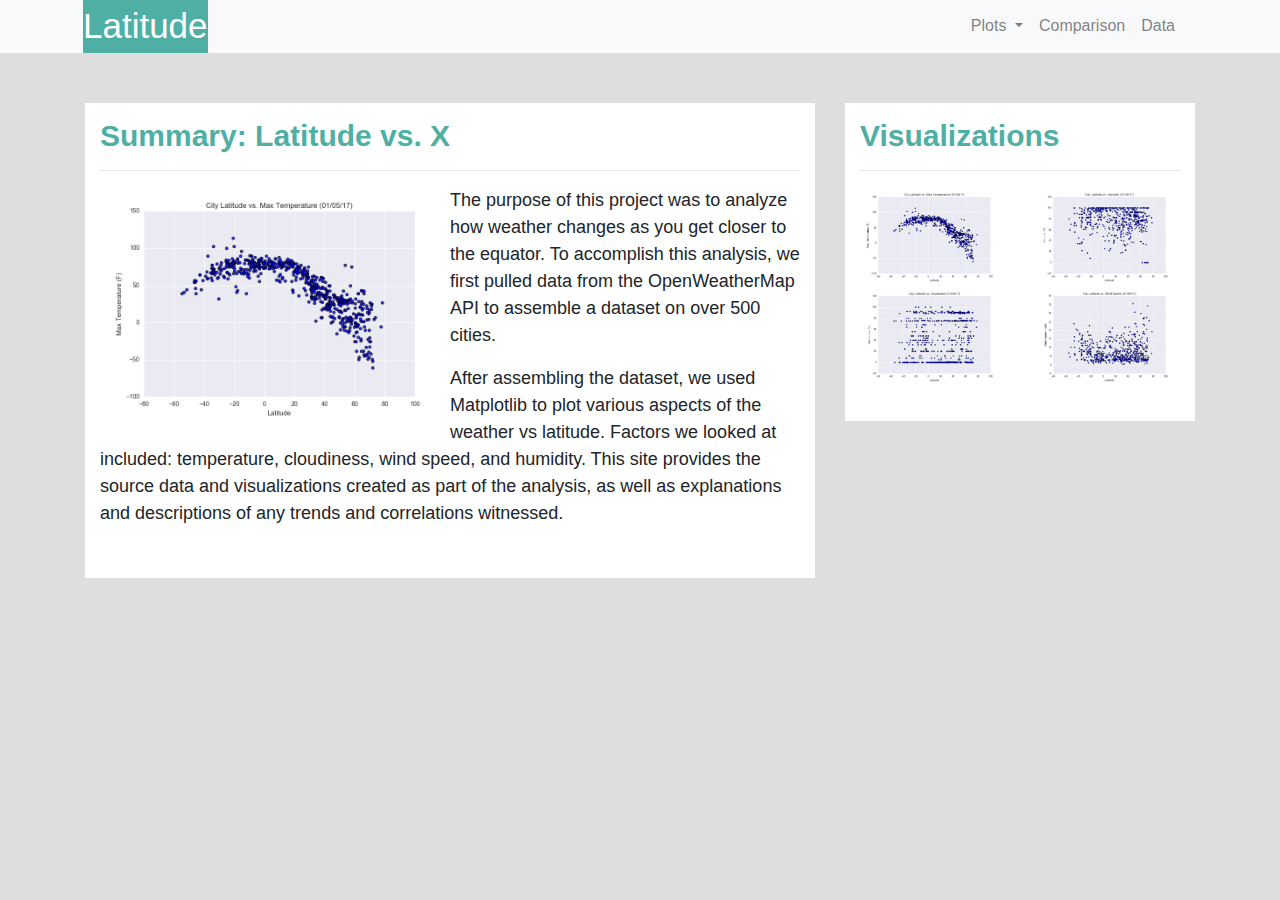
<file: index.html>
<!DOCTYPE html>
<html lang="en">

<head>
  <meta charset="UTF-8">
  <title>Summary</title>

  <!--Template references -->
  <link rel="stylesheet" href="https://stackpath.bootstrapcdn.com/bootstrap/4.3.1/css/bootstrap.min.css" integrity="sha384-ggOyR0iXCbMQv3Xipma34MD+dH/1fQ784/j6cY/iJTQUOhcWr7x9JvoRxT2MZw1T" crossorigin="anonymous">
  <script src="https://code.jquery.com/jquery-3.3.1.slim.min.js" integrity="sha384-q8i/X+965DzO0rT7abK41JStQIAqVgRVzpbzo5smXKp4YfRvH+8abtTE1Pi6jizo" crossorigin="anonymous"></script>
  <script src="https://cdnjs.cloudflare.com/ajax/libs/popper.js/1.14.7/umd/popper.min.js" integrity="sha384-UO2eT0CpHqdSJQ6hJty5KVphtPhzWj9WO1clHTMGa3JDZwrnQq4sF86dIHNDz0W1" crossorigin="anonymous"></script>
  <script src="https://stackpath.bootstrapcdn.com/bootstrap/4.3.1/js/bootstrap.min.js" integrity="sha384-JjSmVgyd0p3pXB1rRibZUAYoIIy6OrQ6VrjIEaFf/nJGzIxFDsf4x0xIM+B07jRM" crossorigin="anonymous"></script>

    
    <!--Link to the CSS file -->
  <link rel="stylesheet" href="Resources/style.css">
</head>
<body>
    
    <!--Nav Bar set up -->
    <nav class="navbar navbar-expand-lg navbar-light bg-light">
        <div class="container">

        <!--Button for "Latitude" -->
            <a class="navbar_latitude text-white" href="index.html" >Latitude</a>
            <button class="navbar-toggler" type="button" data-toggle="collapse" data-target="#navbarSupportedContent" aria-controls="navbarSupportedContent" aria-expanded="false" aria-label="Toggle navigation">
                <span class="navbar-toggler-icon"></span>
            </button>

        <!--Dropdown toggle for "Plots" -->
            <div class="collapse navbar-collapse" id="navbarSupportedContent">
                <ul class="navbar-nav ml-auto">    
                    <li class="nav-item dropdown">
                        <a class="nav-link dropdown-toggle" href="#" id="navbarDropdown" role="button" data-toggle="dropdown" aria-haspopup="true" aria-expanded="false">
                            Plots
                        </a>

                    <!--"Plots" Dropdown menu -->
                        <div class="dropdown-menu dropdown-menu-right" aria-labelledby="navbarDropdown">
                            <a class="dropdown-item" href="Resources/1_MaxTemperature.html">Max Temperature</a>
                            <a class="dropdown-item" href="Resources/2_Humidity.html">Humidity</a>
                            <a class="dropdown-item" href="Resources/3_Cloudiness.html">Cloudiness</a>
                            <a class="dropdown-item" href="Resources/4_WindSpeed.html">Wind Speed</a>
                        </div>

                    <!--Button for "Comparison" -->
                    </li>
                    <li class="nav-item">
                        <a class="nav-link" href="Resources/5_Comparison.html">Comparison</a>
                    </li>

                    <!--Button for "Data" -->
                    <li class="nav-item">
                        <a class="nav-link" href="Resources/6_Data.html">Data</a>
                    </li>
                </ul>
            </div>
        </div>
    </nav>
    
    <!--Container with text and images-->
    <div class="container content">    
        <div class="row">
            <div class="col-md-8">
                <div class="col-md-12">
                    <h3>Summary: Latitude vs. X </h3>
                    <hr>
                    <div class="thumbnail">
                        <img class="image_summary float-left" src="Resources/images/Fig1.png " width="50%" alt="temperature">
                    </div>
                      <!--Container __ Text-->
                    <p>The purpose of this project was to analyze how weather changes as you get closer to the equator. To accomplish this analysis, we first pulled data from the OpenWeatherMap API to assemble a dataset on over 500 cities.  </p> 
                    
                    <p>After assembling the dataset, we used Matplotlib to plot various aspects of the weather vs latitude. Factors we looked at included: temperature, cloudiness, wind speed, and humidity. This site provides the source data and visualizations created as part of the analysis, as well as explanations and descriptions of any trends and correlations witnessed.</p>
                </div>
            </div>


            <!--Container for "Visualizations"-->
            <div class="col-md-4">
                <div class="col-md-12">
                    <h3>Visualizations</h3>
                    <hr>
                    <div class="row">

                     <!--Container for "Visualizations" Image Temperature -->
                        <div class="col-3 col-md-6">
                            <a href="Resources/1_MaxTemperature.html"><img src="Resources/images/Fig1.png" width="100%"  alt="temperature"> </a> 
                        </div>

                    <!--Container for "Visualizations" Image Humidity -->
                        <div class="col-3 col-md-6">
                            <a href="Resources/2_Humidity.html"><img src="Resources/images/Fig2.png" width="100%" alt="humidity"></a>
                        </div>

                   <!--Container for "Visualizations" Image Cloudines -->
                        <div class="col-3 col-md-6">
                            <a href="Resources/3_Cloudiness.html"><img src="Resources/images/Fig3.png" width="100%"  alt="cloudiness"></a>
                        </div>

                    <!--Container for "Visualizations" Image Wind Speed -->
                        <div class="col-3 col-md-6">
                            <a href="Resources/4_WindSpeed.html"><img src="Resources/images/Fig4.png"width="100%"  alt="wind speed"></a>
                        </div>
                    </div>
                </div>
            </div>
        </div>
    </div>
</body>
</html>
</file>
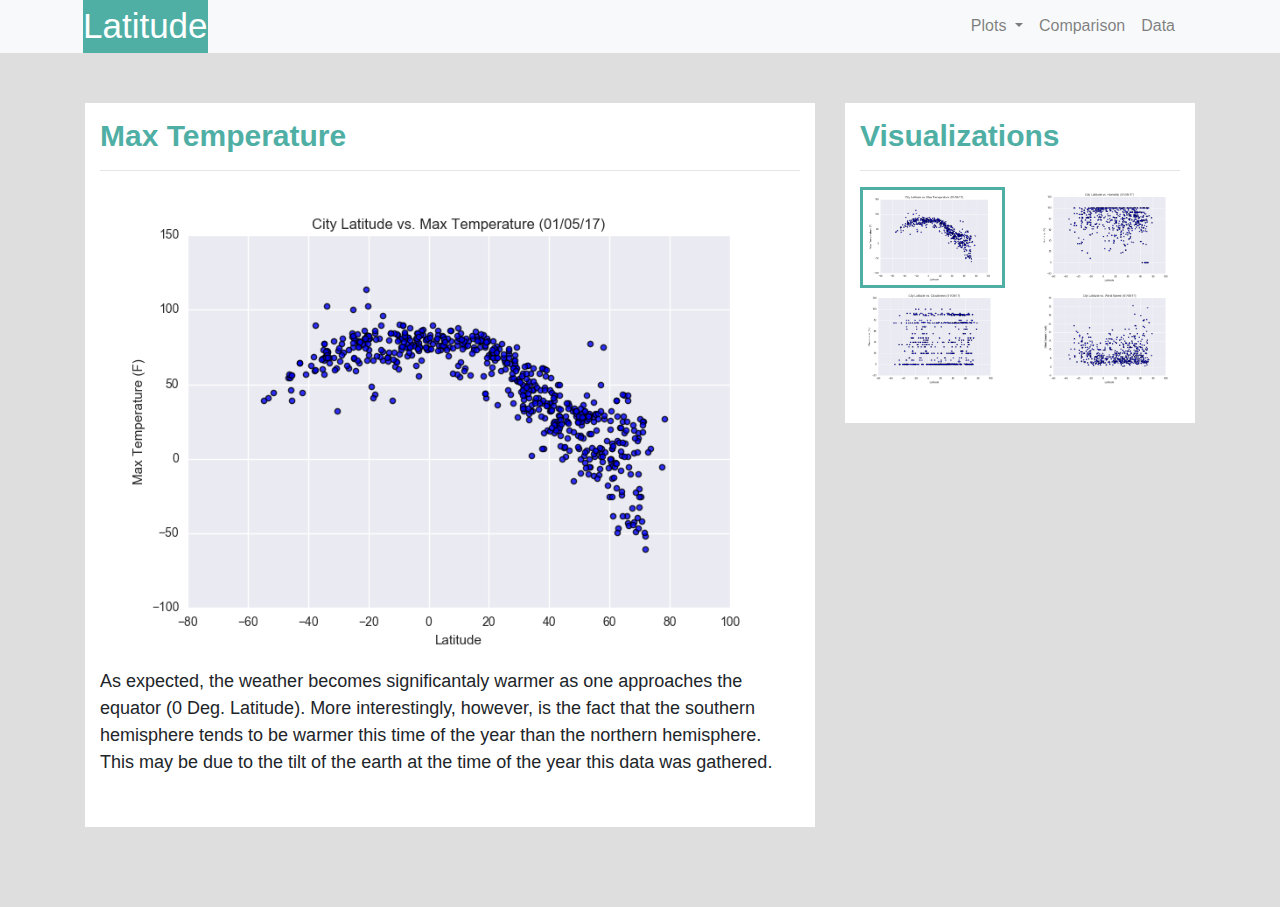
<file: Resources/1_MaxTemperature.html>
<!DOCTYPE html>
<html lang="en">

<head>
  <meta charset="UTF-8">
  <title>Temperature</title>

    <!--Template references -->
  <link rel="stylesheet" href="https://stackpath.bootstrapcdn.com/bootstrap/4.3.1/css/bootstrap.min.css" integrity="sha384-ggOyR0iXCbMQv3Xipma34MD+dH/1fQ784/j6cY/iJTQUOhcWr7x9JvoRxT2MZw1T" crossorigin="anonymous">
  <script src="https://code.jquery.com/jquery-3.3.1.slim.min.js" integrity="sha384-q8i/X+965DzO0rT7abK41JStQIAqVgRVzpbzo5smXKp4YfRvH+8abtTE1Pi6jizo" crossorigin="anonymous"></script>
  <script src="https://cdnjs.cloudflare.com/ajax/libs/popper.js/1.14.7/umd/popper.min.js" integrity="sha384-UO2eT0CpHqdSJQ6hJty5KVphtPhzWj9WO1clHTMGa3JDZwrnQq4sF86dIHNDz0W1" crossorigin="anonymous"></script>
  <script src="https://stackpath.bootstrapcdn.com/bootstrap/4.3.1/js/bootstrap.min.js" integrity="sha384-JjSmVgyd0p3pXB1rRibZUAYoIIy6OrQ6VrjIEaFf/nJGzIxFDsf4x0xIM+B07jRM" crossorigin="anonymous"></script>
 
 <!--Link to the CSS file -->
  <link rel="stylesheet" href="style.css">
</head>
<body>

    <!--Nav Bar set up -->
    <nav class="navbar navbar-expand-lg navbar-light bg-light">
        <div class="container">

         <!--Button for "Latitude" -->
            <a class="navbar_latitude text-white" href="../index.html">Latitude</a>
            <button class="navbar-toggler" type="button" data-toggle="collapse" data-target="#navbarSupportedContent" aria-controls="navbarSupportedContent" aria-expanded="false" aria-label="Toggle navigation">
                <span class="navbar-toggler-icon"></span>
            </button>

          <!--Dropdown toggle for "Plots" -->
            <div class="collapse navbar-collapse" id="navbarSupportedContent">
                <ul class="navbar-nav ml-auto">    
                    <li class="nav-item dropdown">
                        <a class="nav-link dropdown-toggle" href="#" id="navbarDropdown" role="button" data-toggle="dropdown" aria-haspopup="true" aria-expanded="false">
                            Plots
                        </a>

                         <!--"Plots" Dropdown menu -->
                        <div class="dropdown-menu dropdown-menu-right" aria-labelledby="navbarDropdown">
                            <a class="dropdown-item" href="1_MaxTemperature.html">Max Temperature</a>
                            <a class="dropdown-item" href="2_Humidity.html">Humidity</a>
                            <a class="dropdown-item" href="3_Cloudiness.html">Cloudiness</a>
                            <a class="dropdown-item" href="4_WindSpeed.html">Wind Speed</a>
                        </div>
                    </li>

                    <!--Button for "Comparison" -->
                    <li class="nav-item">
                        <a class="nav-link" href="5_Comparison.html">Comparison</a>
                    </li>

                    <!--Button for "Data" -->
                    <li class="nav-item">
                        <a class="nav-link" href="6_Data.html">Data</a>
                    </li>
                </ul>
            </div>
        </div>
    </nav>

    <!--Container with text and images-->
    <div class="container content">
        <div class="row">
            <div class="col-md-8">
                <div class="col-md-12">
                    <h3>Max Temperature</h3>
                    <hr>
                    <img src="images/Fig1.png" width="100%" alt="temperature">
                    <br>
                    <p>As expected, the weather becomes significantaly warmer as one approaches the equator (0 Deg. Latitude). More interestingly, however, is the fact that the southern hemisphere tends to be warmer this time of the year than the northern hemisphere. This may be due to the tilt of the earth at the time of the year this data was gathered.</p>
                </div>
            </div>

            <!--Container for "Visualizations"-->
            <div class="col-md-4">
                <div class="col-md-12">
                    <h3>Visualizations</h3>
                    <hr>
                    <div class="row">

                    <!--Container for "Visualizations" Image Temperature -->
                        <div class="col-3 col-md-6">
                            <a href="1_MaxTemperature.html"><img class="pic" src="images/Fig1.png" width="100%" alt="temperature"></a>
                        </div>

                      <!--Container for "Visualizations" Image Humidity -->
                        <div class="col-3 col-md-6">
                            <a href="2_Humidity.html"><img src="images/Fig2.png" width="100%" alt="humidity"></a>
                        </div>
                    
                     <!--Container for "Visualizations" Image Cloudines -->
                        <div class="col-3 col-md-6">
                            <a href="3_Cloudiness.html"><img src="images/Fig3.png" width="100%" alt="cloudiness"></a>
                        </div>

                      <!--Container for "Visualizations" Image Wind Speed -->   
                        <div class="col-3 col-md-6">
                            <a href="4_WindSpeed.html"><img src="images/Fig4.png" width="100%" alt="windspeed"></a>
                        </div>
                    </div>
                </div>
            </div>            
        </div>    
    </div>
</body>
</html>
</file>
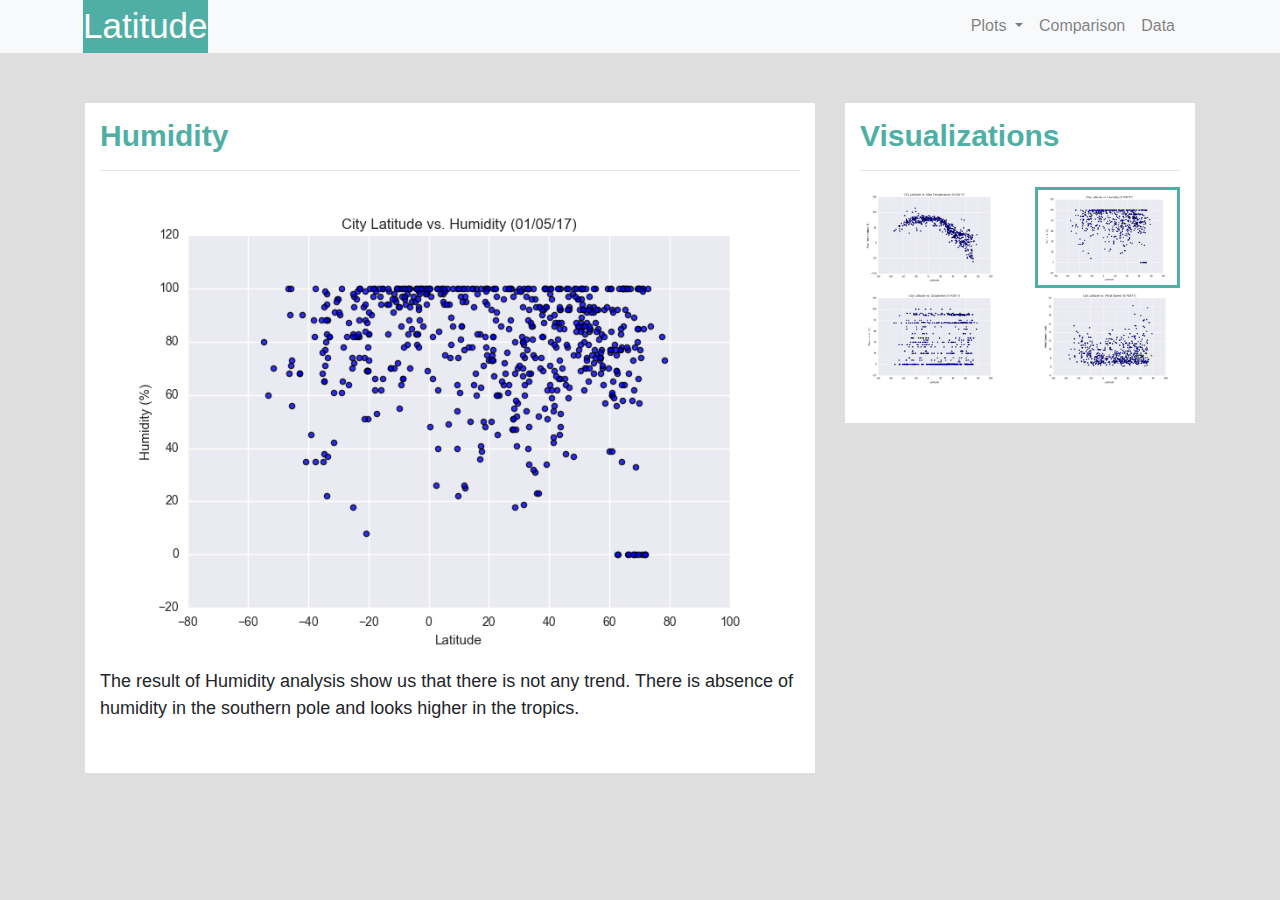
<file: Resources/2_Humidity.html>
<!DOCTYPE html>
<html lang="en">

<head>
  <meta charset="UTF-8">
  <title>Humidity</title>
   <!--Template references -->
  <link rel="stylesheet" href="https://stackpath.bootstrapcdn.com/bootstrap/4.3.1/css/bootstrap.min.css" integrity="sha384-ggOyR0iXCbMQv3Xipma34MD+dH/1fQ784/j6cY/iJTQUOhcWr7x9JvoRxT2MZw1T" crossorigin="anonymous">
  <script src="https://code.jquery.com/jquery-3.3.1.slim.min.js" integrity="sha384-q8i/X+965DzO0rT7abK41JStQIAqVgRVzpbzo5smXKp4YfRvH+8abtTE1Pi6jizo" crossorigin="anonymous"></script>
  <script src="https://cdnjs.cloudflare.com/ajax/libs/popper.js/1.14.7/umd/popper.min.js" integrity="sha384-UO2eT0CpHqdSJQ6hJty5KVphtPhzWj9WO1clHTMGa3JDZwrnQq4sF86dIHNDz0W1" crossorigin="anonymous"></script>
  <script src="https://stackpath.bootstrapcdn.com/bootstrap/4.3.1/js/bootstrap.min.js" integrity="sha384-JjSmVgyd0p3pXB1rRibZUAYoIIy6OrQ6VrjIEaFf/nJGzIxFDsf4x0xIM+B07jRM" crossorigin="anonymous"></script>
 
 <!--Link to the CSS file -->
  <link rel="stylesheet" href="style.css">
</head>
<body>

    <!--Nav Bar set up -->
    <nav class="navbar navbar-expand-lg navbar-light bg-light">
        <div class="container">

         <!--Button for "Latitude" -->
            <a class="navbar_latitude text-white" href="../index.html">Latitude</a>
            <button class="navbar-toggler" type="button" data-toggle="collapse" data-target="#navbarSupportedContent" aria-controls="navbarSupportedContent" aria-expanded="false" aria-label="Toggle navigation">
                <span class="navbar-toggler-icon"></span>
            </button>

          <!--Dropdown toggle for "Plots" -->
            <div class="collapse navbar-collapse" id="navbarSupportedContent">
                <ul class="navbar-nav ml-auto">    
                    <li class="nav-item dropdown">
                        <a class="nav-link dropdown-toggle" href="#" id="navbarDropdown" role="button" data-toggle="dropdown" aria-haspopup="true" aria-expanded="false">
                            Plots
                        </a>

                         <!--"Plots" Dropdown menu -->
                        <div class="dropdown-menu dropdown-menu-right" aria-labelledby="navbarDropdown">
                            <a class="dropdown-item" href="1_MaxTemperature.html">Max Temperature</a>
                            <a class="dropdown-item" href="2_Humidity.html">Humidity</a>
                            <a class="dropdown-item" href="3_Cloudiness.html">Cloudiness</a>
                            <a class="dropdown-item" href="4_WindSpeed.html">Wind Speed</a>
                        </div>
                    </li>

                    <!--Button for "Comparison" -->
                    <li class="nav-item">
                        <a class="nav-link" href="5_Comparison.html">Comparison</a>
                    </li>

                    <!--Button for "Data" -->
                    <li class="nav-item">
                        <a class="nav-link" href="6_Data.html">Data</a>
                    </li>
                </ul>
            </div>
        </div>
    </nav>


 <!--Container with text and images-->
    <div class="container content">
        <div class="row">
            <div class="col-md-8">
                <div class="col-md-12">
                    <h3>Humidity</h3>
                    <hr>
                    
                    <img src="images/Fig2.png" width="100%" alt="humidity">
                    <br>
                    <p>The result of Humidity analysis show us that there is not any trend. There is absence of humidity in the southern pole and looks higher in the tropics.  </p>
                </div>
            </div>


            <!--Container for "Visualizations"-->
            <div class="col-md-4">
                <div class="col-md-12">
                    <h3>Visualizations</h3>
                    <hr>
                    <div class="row">

                    <!--Container for "Visualizations" Image Temperature -->
                        <div class="col-3 col-md-6">
                            <a href="1_MaxTemperature.html"><img  src="images/Fig1.png" width="100%" alt="temperature"></a>
                        </div>

                      <!--Container for "Visualizations" Image Humidity -->
                        <div class="col-3 col-md-6">
                            <a href="2_Humidity.html"><img class="pic" src="images/Fig2.png" width="100%" alt="humidity"></a>
                        </div>
                    
                     <!--Container for "Visualizations" Image Cloudines -->
                        <div class="col-3 col-md-6">
                            <a href="3_Cloudiness.html"><img src="images/Fig3.png" width="100%" alt="cloudiness"></a>
                        </div>

                      <!--Container for "Visualizations" Image Wind Speed -->   
                        <div class="col-3 col-md-6">
                            <a href="4_WindSpeed.html"><img src="images/Fig4.png" width="100%" alt="windspeed"></a>
                        </div>
                    </div>
                </div>
            </div>            
        </div>    
    </div>
</body>
</html>
</file>
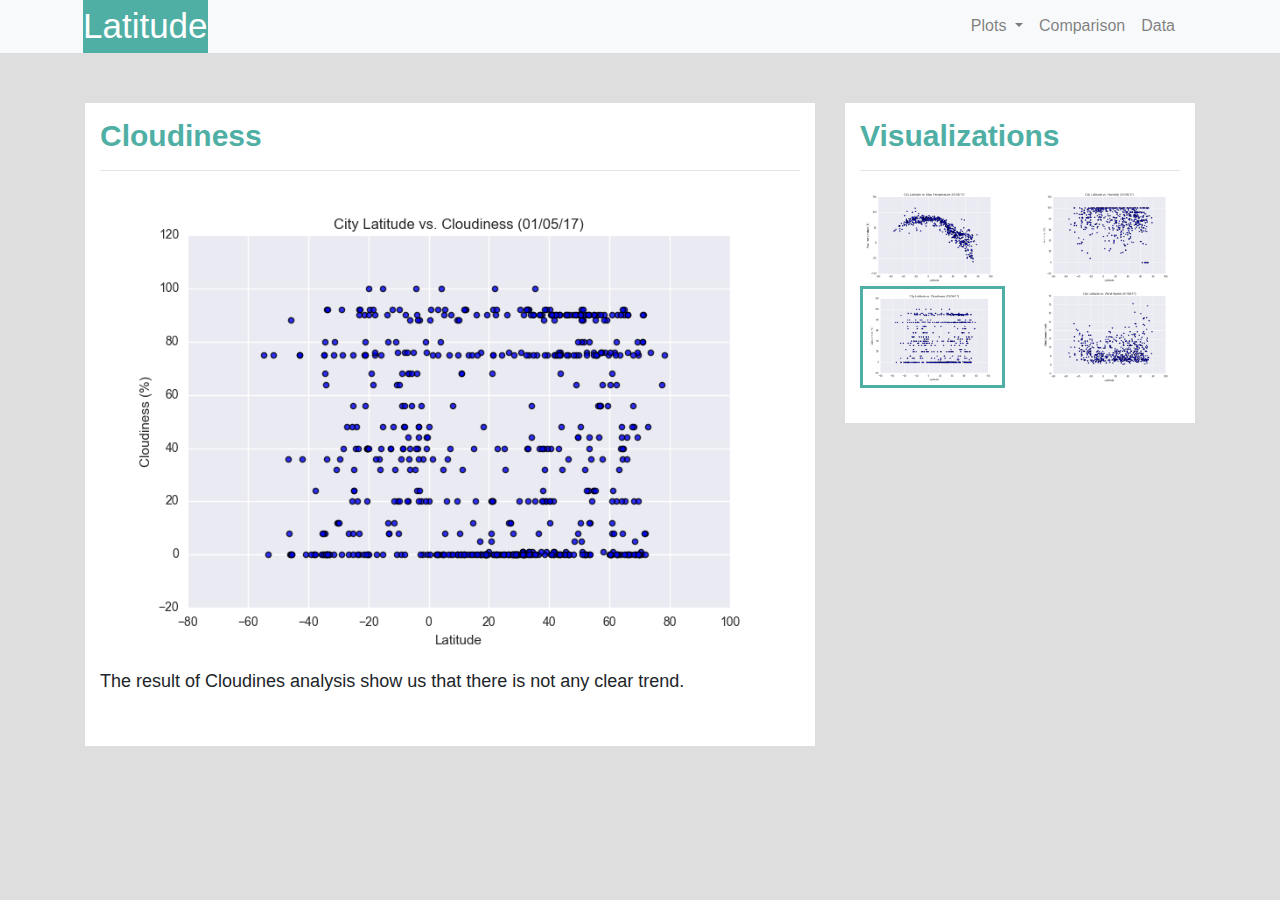
<file: Resources/3_Cloudiness.html>
<!DOCTYPE html>
<html lang="en">

<head>
  <meta charset="UTF-8">
  <title>Humidity</title>
   <!--Template references -->
  <link rel="stylesheet" href="https://stackpath.bootstrapcdn.com/bootstrap/4.3.1/css/bootstrap.min.css" integrity="sha384-ggOyR0iXCbMQv3Xipma34MD+dH/1fQ784/j6cY/iJTQUOhcWr7x9JvoRxT2MZw1T" crossorigin="anonymous">
  <script src="https://code.jquery.com/jquery-3.3.1.slim.min.js" integrity="sha384-q8i/X+965DzO0rT7abK41JStQIAqVgRVzpbzo5smXKp4YfRvH+8abtTE1Pi6jizo" crossorigin="anonymous"></script>
  <script src="https://cdnjs.cloudflare.com/ajax/libs/popper.js/1.14.7/umd/popper.min.js" integrity="sha384-UO2eT0CpHqdSJQ6hJty5KVphtPhzWj9WO1clHTMGa3JDZwrnQq4sF86dIHNDz0W1" crossorigin="anonymous"></script>
  <script src="https://stackpath.bootstrapcdn.com/bootstrap/4.3.1/js/bootstrap.min.js" integrity="sha384-JjSmVgyd0p3pXB1rRibZUAYoIIy6OrQ6VrjIEaFf/nJGzIxFDsf4x0xIM+B07jRM" crossorigin="anonymous"></script>
 
 <!--Link to the CSS file -->
  <link rel="stylesheet" href="style.css">
</head>
<body>

    <!--Nav Bar set up -->
    <nav class="navbar navbar-expand-lg navbar-light bg-light">
        <div class="container">

         <!--Button for "Latitude" -->
            <a class="navbar_latitude text-white" href="../index.html">Latitude</a>
            <button class="navbar-toggler" type="button" data-toggle="collapse" data-target="#navbarSupportedContent" aria-controls="navbarSupportedContent" aria-expanded="false" aria-label="Toggle navigation">
                <span class="navbar-toggler-icon"></span>
            </button>

          <!--Dropdown toggle for "Plots" -->
            <div class="collapse navbar-collapse" id="navbarSupportedContent">
                <ul class="navbar-nav ml-auto">    
                    <li class="nav-item dropdown">
                        <a class="nav-link dropdown-toggle" href="#" id="navbarDropdown" role="button" data-toggle="dropdown" aria-haspopup="true" aria-expanded="false">
                            Plots
                        </a>

                         <!--"Plots" Dropdown menu -->
                        <div class="dropdown-menu dropdown-menu-right" aria-labelledby="navbarDropdown">
                            <a class="dropdown-item" href="1_MaxTemperature.html">Max Temperature</a>
                            <a class="dropdown-item" href="2_Humidity.html">Humidity</a>
                            <a class="dropdown-item" href="3_Cloudiness.html">Cloudiness</a>
                            <a class="dropdown-item" href="4_WindSpeed.html">Wind Speed</a>
                        </div>
                    </li>

                    <!--Button for "Comparison" -->
                    <li class="nav-item">
                        <a class="nav-link" href="5_Comparison.html">Comparison</a>
                    </li>

                    <!--Button for "Data" -->
                    <li class="nav-item">
                        <a class="nav-link" href="6_Data.html">Data</a>
                    </li>
                </ul>
            </div>
        </div>
    </nav>


 <!--Container with text and images-->
    <div class="container content">
        <div class="row">
            <div class="col-md-8">
                <div class="col-md-12">
                    <h3>Cloudiness</h3>
                    <hr>
                    
                    <img src="images/Fig3.png" width="100%" alt="cloudiness">
                    <br>
                    <p>The result of Cloudines analysis show us that there is not any clear trend.  </p>
                </div>
            </div>




           <!--Container for "Visualizations"-->
            <div class="col-md-4">
                <div class="col-md-12">
                    <h3>Visualizations</h3>
                    <hr>
                    <div class="row">

                    <!--Container for "Visualizations" Image Temperature -->
                        <div class="col-3 col-md-6">
                            <a href="1_MaxTemperature.html"><img  src="images/Fig1.png" width="100%" alt="temperature"></a>
                        </div>

                      <!--Container for "Visualizations" Image Humidity -->
                        <div class="col-3 col-md-6">
                            <a href="2_Humidity.html"><img  src="images/Fig2.png" width="100%" alt="humidity"></a>
                        </div>
                    
                     <!--Container for "Visualizations" Image Cloudines -->
                        <div class="col-3 col-md-6">
                            <a href="3_Cloudiness.html"><img class="pic" src="images/Fig3.png" width="100%" alt="cloudiness"></a>
                        </div>

                      <!--Container for "Visualizations" Image Wind Speed -->   
                        <div class="col-3 col-md-6">
                            <a href="4_WindSpeed.html"><img src="images/Fig4.png" width="100%" alt="windspeed"></a>
                        </div>
                    </div>
                </div>
            </div>            
        </div>    
    </div>
    
</body>
</html>
</file>
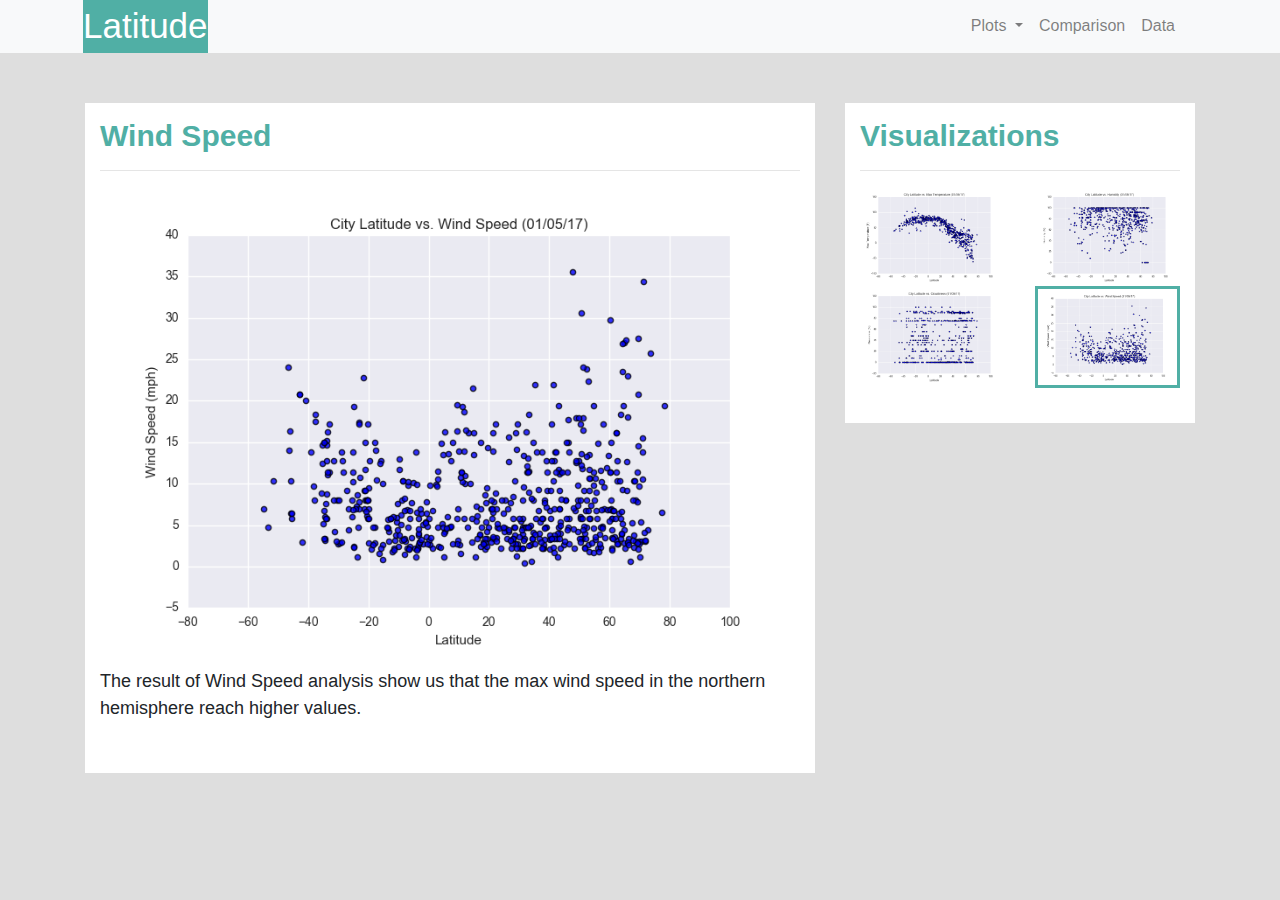
<file: Resources/4_WindSpeed.html>
<!DOCTYPE html>
<html lang="en">

<head>
  <meta charset="UTF-8">
  <title>Humidity</title>
   <!--Template references -->
  <link rel="stylesheet" href="https://stackpath.bootstrapcdn.com/bootstrap/4.3.1/css/bootstrap.min.css" integrity="sha384-ggOyR0iXCbMQv3Xipma34MD+dH/1fQ784/j6cY/iJTQUOhcWr7x9JvoRxT2MZw1T" crossorigin="anonymous">
  <script src="https://code.jquery.com/jquery-3.3.1.slim.min.js" integrity="sha384-q8i/X+965DzO0rT7abK41JStQIAqVgRVzpbzo5smXKp4YfRvH+8abtTE1Pi6jizo" crossorigin="anonymous"></script>
  <script src="https://cdnjs.cloudflare.com/ajax/libs/popper.js/1.14.7/umd/popper.min.js" integrity="sha384-UO2eT0CpHqdSJQ6hJty5KVphtPhzWj9WO1clHTMGa3JDZwrnQq4sF86dIHNDz0W1" crossorigin="anonymous"></script>
  <script src="https://stackpath.bootstrapcdn.com/bootstrap/4.3.1/js/bootstrap.min.js" integrity="sha384-JjSmVgyd0p3pXB1rRibZUAYoIIy6OrQ6VrjIEaFf/nJGzIxFDsf4x0xIM+B07jRM" crossorigin="anonymous"></script>
 
 <!--Link to the CSS file -->
  <link rel="stylesheet" href="style.css">
</head>
<body>

    <!--Nav Bar set up -->
    <nav class="navbar navbar-expand-lg navbar-light bg-light">
        <div class="container">

         <!--Button for "Latitude" -->
            <a class="navbar_latitude text-white" href="../index.html">Latitude</a>
            <button class="navbar-toggler" type="button" data-toggle="collapse" data-target="#navbarSupportedContent" aria-controls="navbarSupportedContent" aria-expanded="false" aria-label="Toggle navigation">
                <span class="navbar-toggler-icon"></span>
            </button>

          <!--Dropdown toggle for "Plots" -->
            <div class="collapse navbar-collapse" id="navbarSupportedContent">
                <ul class="navbar-nav ml-auto">    
                    <li class="nav-item dropdown">
                        <a class="nav-link dropdown-toggle" href="#" id="navbarDropdown" role="button" data-toggle="dropdown" aria-haspopup="true" aria-expanded="false">
                            Plots
                        </a>

                         <!--"Plots" Dropdown menu -->
                        <div class="dropdown-menu dropdown-menu-right" aria-labelledby="navbarDropdown">
                            <a class="dropdown-item" href="1_MaxTemperature.html">Max Temperature</a>
                            <a class="dropdown-item" href="2_Humidity.html">Humidity</a>
                            <a class="dropdown-item" href="3_Cloudiness.html">Cloudiness</a>
                            <a class="dropdown-item" href="4_WindSpeed.html">Wind Speed</a>
                        </div>
                    </li>

                    <!--Button for "Comparison" -->
                    <li class="nav-item">
                        <a class="nav-link" href="5_Comparison.html">Comparison</a>
                    </li>

                    <!--Button for "Data" -->
                    <li class="nav-item">
                        <a class="nav-link" href="6_Data.html">Data</a>
                    </li>
                </ul>
            </div>
        </div>
    </nav>


    <!--Container with text and images-->
    <div class="container content">
        <div class="row">
            <div class="col-md-8">
                <div class="col-md-12">
                    <h3>Wind Speed</h3>
                    <hr>
                    
                    <img src="images/Fig4.png" width="100%" alt="wind speed">
                    <br>
                    <p>The result of Wind Speed analysis show us that the max wind speed in the northern hemisphere reach higher values.  </p>
                </div>
            </div>


             <!--Container for "Visualizations"-->
            <div class="col-md-4">
                <div class="col-md-12">
                    <h3>Visualizations</h3>
                    <hr>
                    <div class="row">

                    <!--Container for "Visualizations" Image Temperature -->
                        <div class="col-3 col-md-6">
                            <a href="1_MaxTemperature.html"><img  src="images/Fig1.png" width="100%" alt="temperature"></a>
                        </div>

                      <!--Container for "Visualizations" Image Humidity -->
                        <div class="col-3 col-md-6">
                            <a href="2_Humidity.html"><img  src="images/Fig2.png" width="100%" alt="humidity"></a>
                        </div>
                    
                     <!--Container for "Visualizations" Image Cloudines -->
                        <div class="col-3 col-md-6">
                            <a href="3_Cloudiness.html"><img  src="images/Fig3.png" width="100%" alt="cloudiness"></a>
                        </div>

                      <!--Container for "Visualizations" Image Wind Speed -->   
                        <div class="col-3 col-md-6">
                            <a href="4_WindSpeed.html"><img class="pic" src="images/Fig4.png" width="100%" alt="windspeed"></a>
                        </div>
                    </div>
                </div>
            </div>            
        </div>    
    </div>
</body>
</html>
</file>
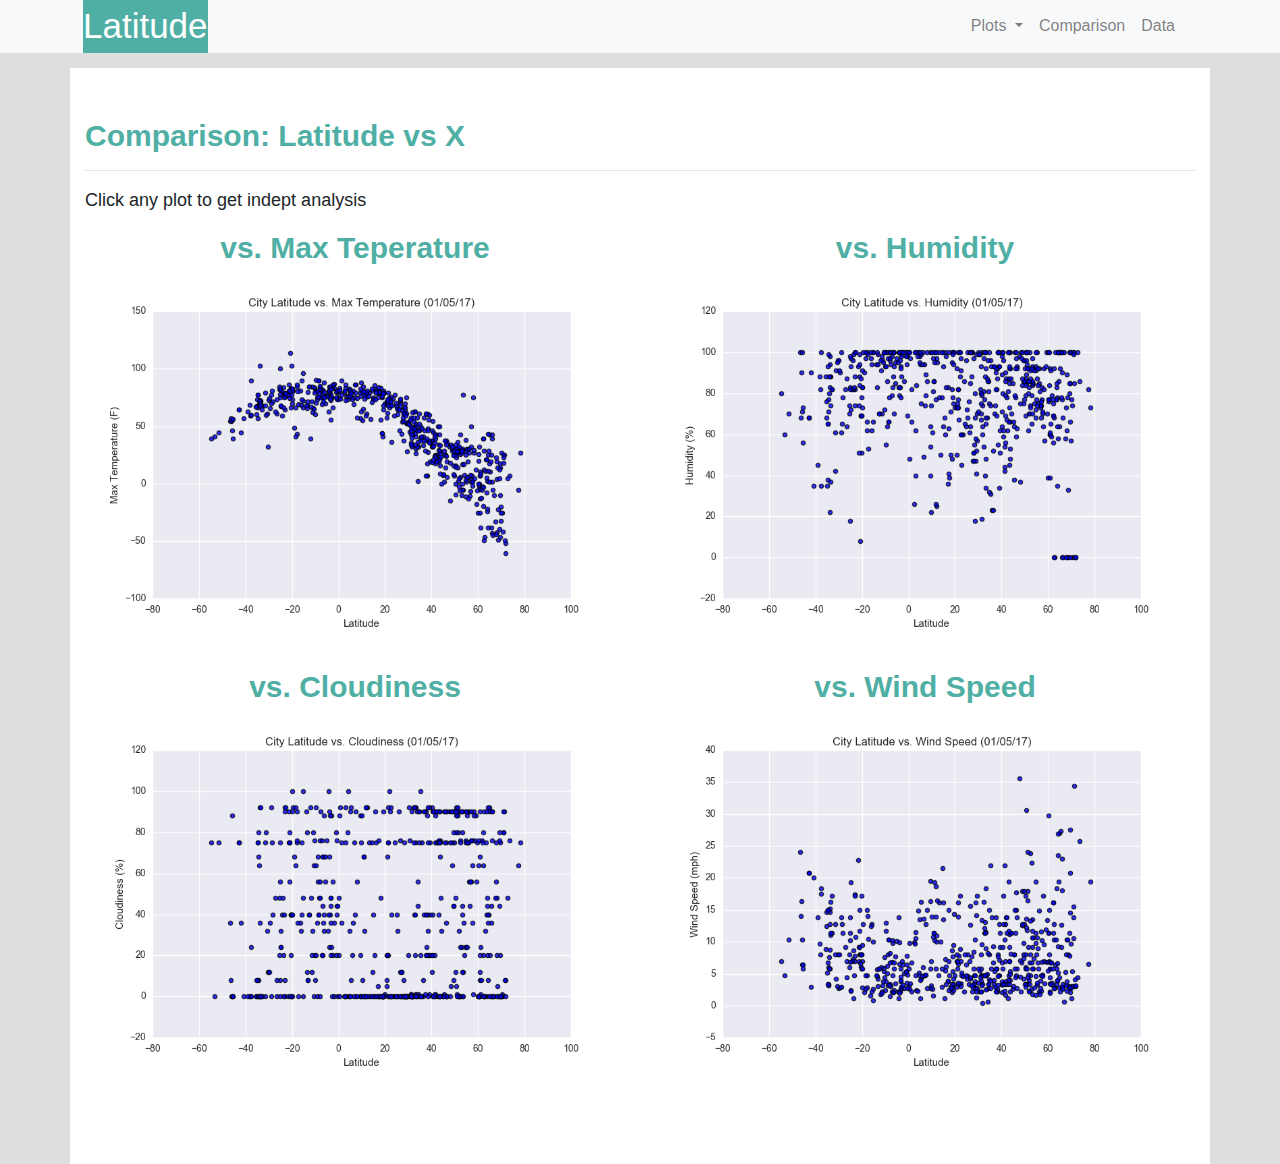
<file: Resources/5_Comparison.html>
<!DOCTYPE html>
<html lang="en">

<head>
  <meta charset="UTF-8">
  <title>Humidity</title>

   <!--Template references -->
  <link rel="stylesheet" href="https://stackpath.bootstrapcdn.com/bootstrap/4.3.1/css/bootstrap.min.css" integrity="sha384-ggOyR0iXCbMQv3Xipma34MD+dH/1fQ784/j6cY/iJTQUOhcWr7x9JvoRxT2MZw1T" crossorigin="anonymous">
  <script src="https://code.jquery.com/jquery-3.3.1.slim.min.js" integrity="sha384-q8i/X+965DzO0rT7abK41JStQIAqVgRVzpbzo5smXKp4YfRvH+8abtTE1Pi6jizo" crossorigin="anonymous"></script>
  <script src="https://cdnjs.cloudflare.com/ajax/libs/popper.js/1.14.7/umd/popper.min.js" integrity="sha384-UO2eT0CpHqdSJQ6hJty5KVphtPhzWj9WO1clHTMGa3JDZwrnQq4sF86dIHNDz0W1" crossorigin="anonymous"></script>
  <script src="https://stackpath.bootstrapcdn.com/bootstrap/4.3.1/js/bootstrap.min.js" integrity="sha384-JjSmVgyd0p3pXB1rRibZUAYoIIy6OrQ6VrjIEaFf/nJGzIxFDsf4x0xIM+B07jRM" crossorigin="anonymous"></script>
 
 <!--Link to the CSS file -->
  <link rel="stylesheet" href="style.css">
</head>
<body>

    <!--Nav Bar set up -->
    <nav class="navbar navbar-expand-lg navbar-light bg-light">
        <div class="container">

         <!--Button for "Latitude" -->
            <a class="navbar_latitude text-white" href="../index.html">Latitude</a>
            <button class="navbar-toggler" type="button" data-toggle="collapse" data-target="#navbarSupportedContent" aria-controls="navbarSupportedContent" aria-expanded="false" aria-label="Toggle navigation">
                <span class="navbar-toggler-icon"></span>
            </button>

          <!--Dropdown toggle for "Plots" -->
            <div class="collapse navbar-collapse" id="navbarSupportedContent">
                <ul class="navbar-nav ml-auto">    
                    <li class="nav-item dropdown">
                        <a class="nav-link dropdown-toggle" href="#" id="navbarDropdown" role="button" data-toggle="dropdown" aria-haspopup="true" aria-expanded="false">
                            Plots
                        </a>

                         <!--"Plots" Dropdown menu -->
                        <div class="dropdown-menu dropdown-menu-right" aria-labelledby="navbarDropdown">
                            <a class="dropdown-item" href="1_MaxTemperature.html">Max Temperature</a>
                            <a class="dropdown-item" href="2_Humidity.html">Humidity</a>
                            <a class="dropdown-item" href="3_Cloudiness.html">Cloudiness</a>
                            <a class="dropdown-item" href="4_WindSpeed.html">Wind Speed</a>
                        </div>
                    </li>

                    <!--Button for "Comparison" -->
                    <li class="nav-item">
                        <a class="nav-link" href="5_Comparison.html">Comparison</a>
                    </li>

                    <!--Button for "Data" -->
                    <li class="nav-item">
                        <a class="nav-link" href="6_Data.html">Data</a>
                    </li>
                </ul>
            </div>
        </div>
    </nav>

    
    <!--Container for "Visualizations"-->
    <div class="container content bg-white">
        <h3>Comparison: Latitude vs X</h3>
        <hr>
        <p>Click any plot to get indept analysis</p>
        <div class="row">

           <!--Container_ Image Temperature -->
            <div class="col-md-6">
                <h3 class="text-center">vs. Max Teperature</h3>
                <a href="1_MaxTemperature.html"><img width="100%" src="images/Fig1.png"></a>   
            </div>

            <!--Container_ Image Humidity -->
            <div class="col-md-6">
                <h3 class="text-center">vs. Humidity</h3>
                <a href="2_Humidity.html"><img width="100%" src="images/Fig2.png"></a>  
            </div>
        </div>
        <br>
        <div class="row">

        <!--Container_ Image Cloudiness -->
            <div class="col-md-6">
                <h3 class="text-center">vs. Cloudiness </h3>
                <a href="3_Cloudiness.html"><img width="100%" src="images/Fig3.png"></a>   
            </div>

        <!--Container_ Wind Speed -->
            <div class="col-md-6">
                <h3 class="text-center">vs. Wind Speed</h3>
                <a href="4_WindSpeed.html"><img width="100%" src="images/Fig4.png"></a>  
            </div>
        </div>   
    </div>
    
</body>
</html>
</file>
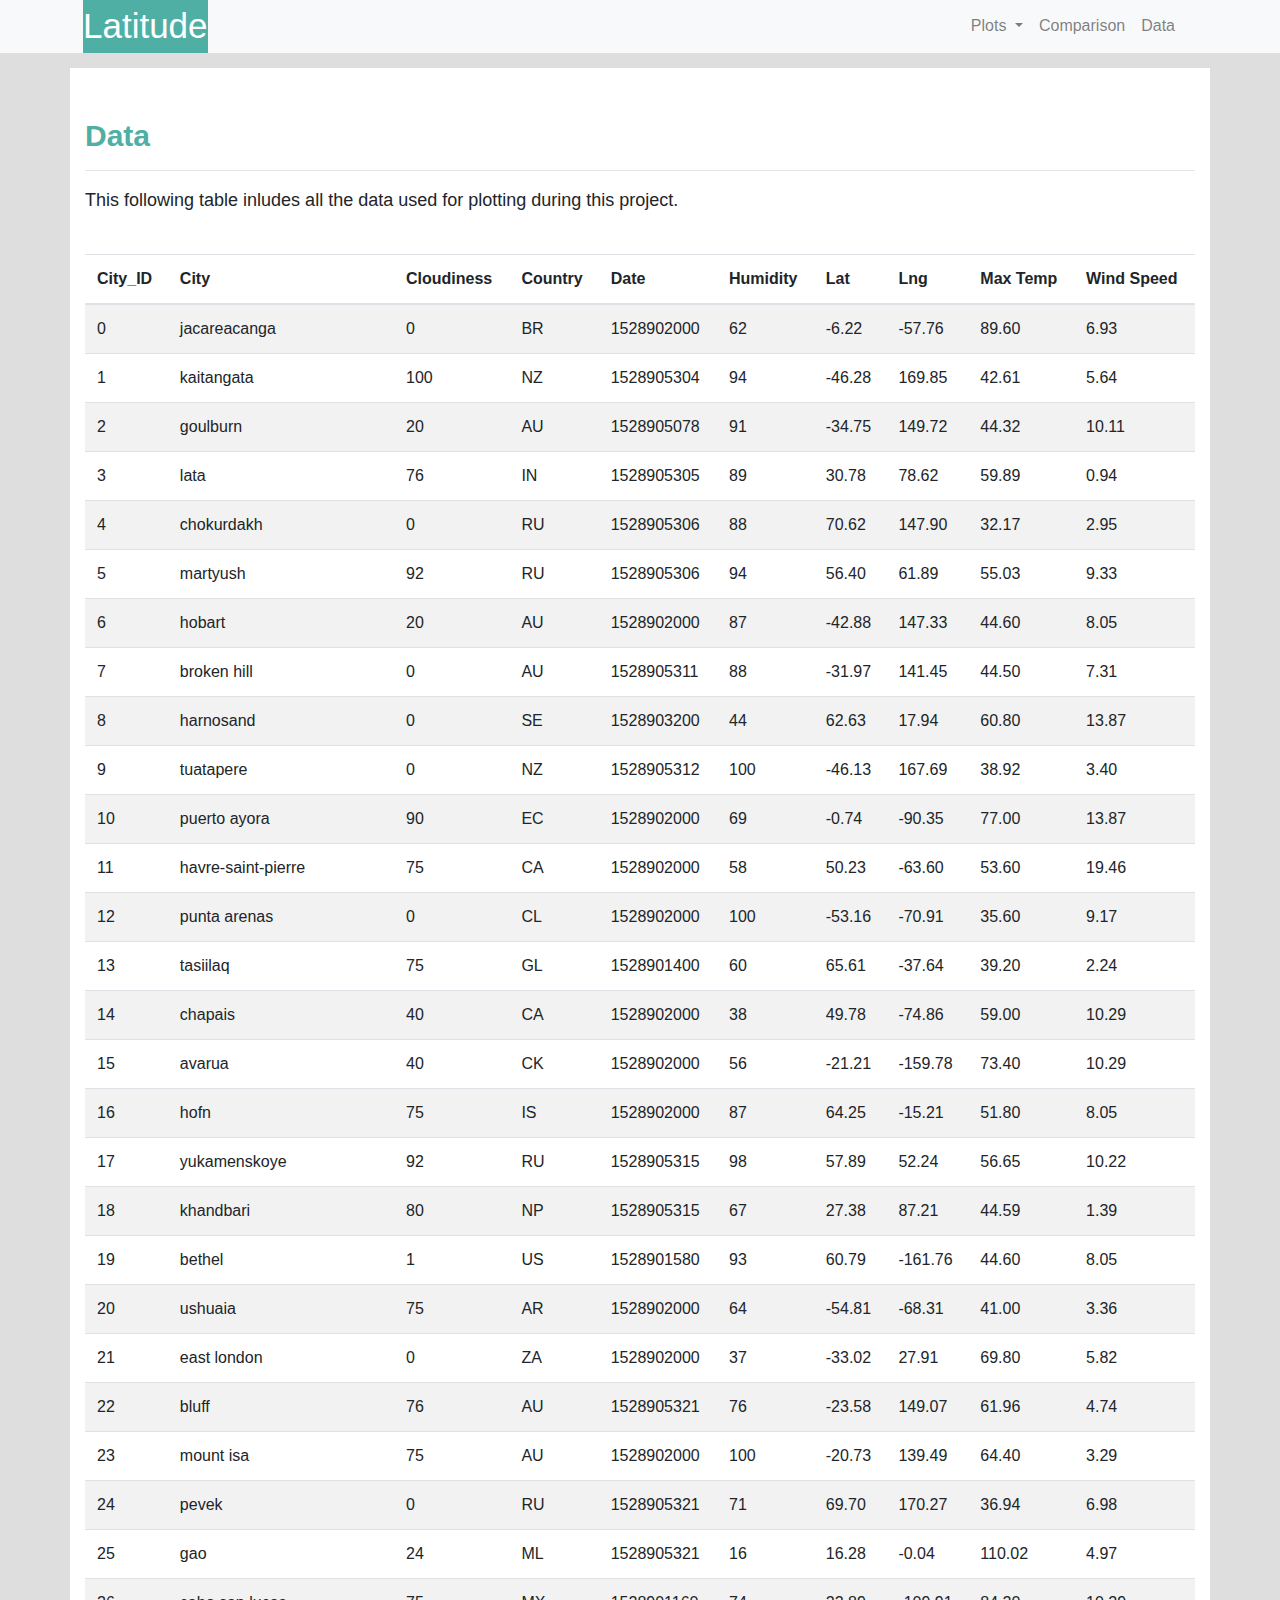
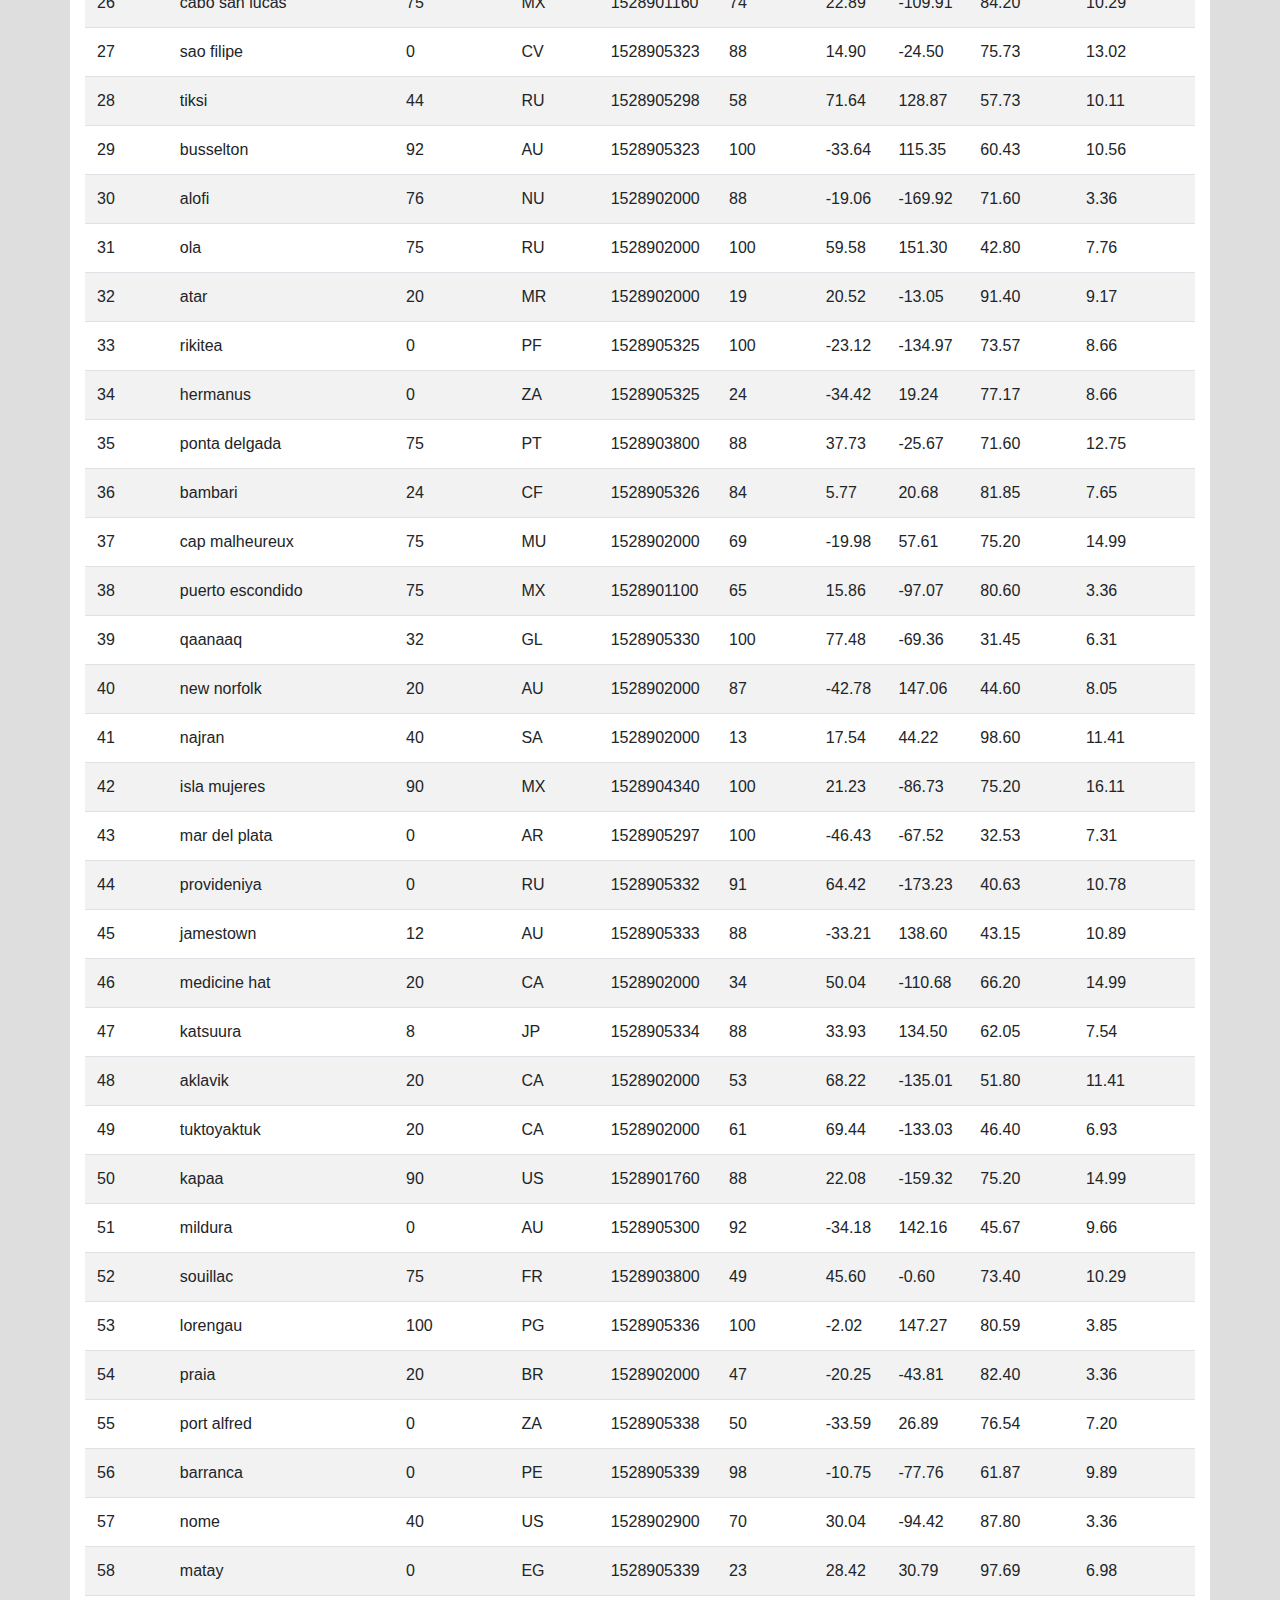
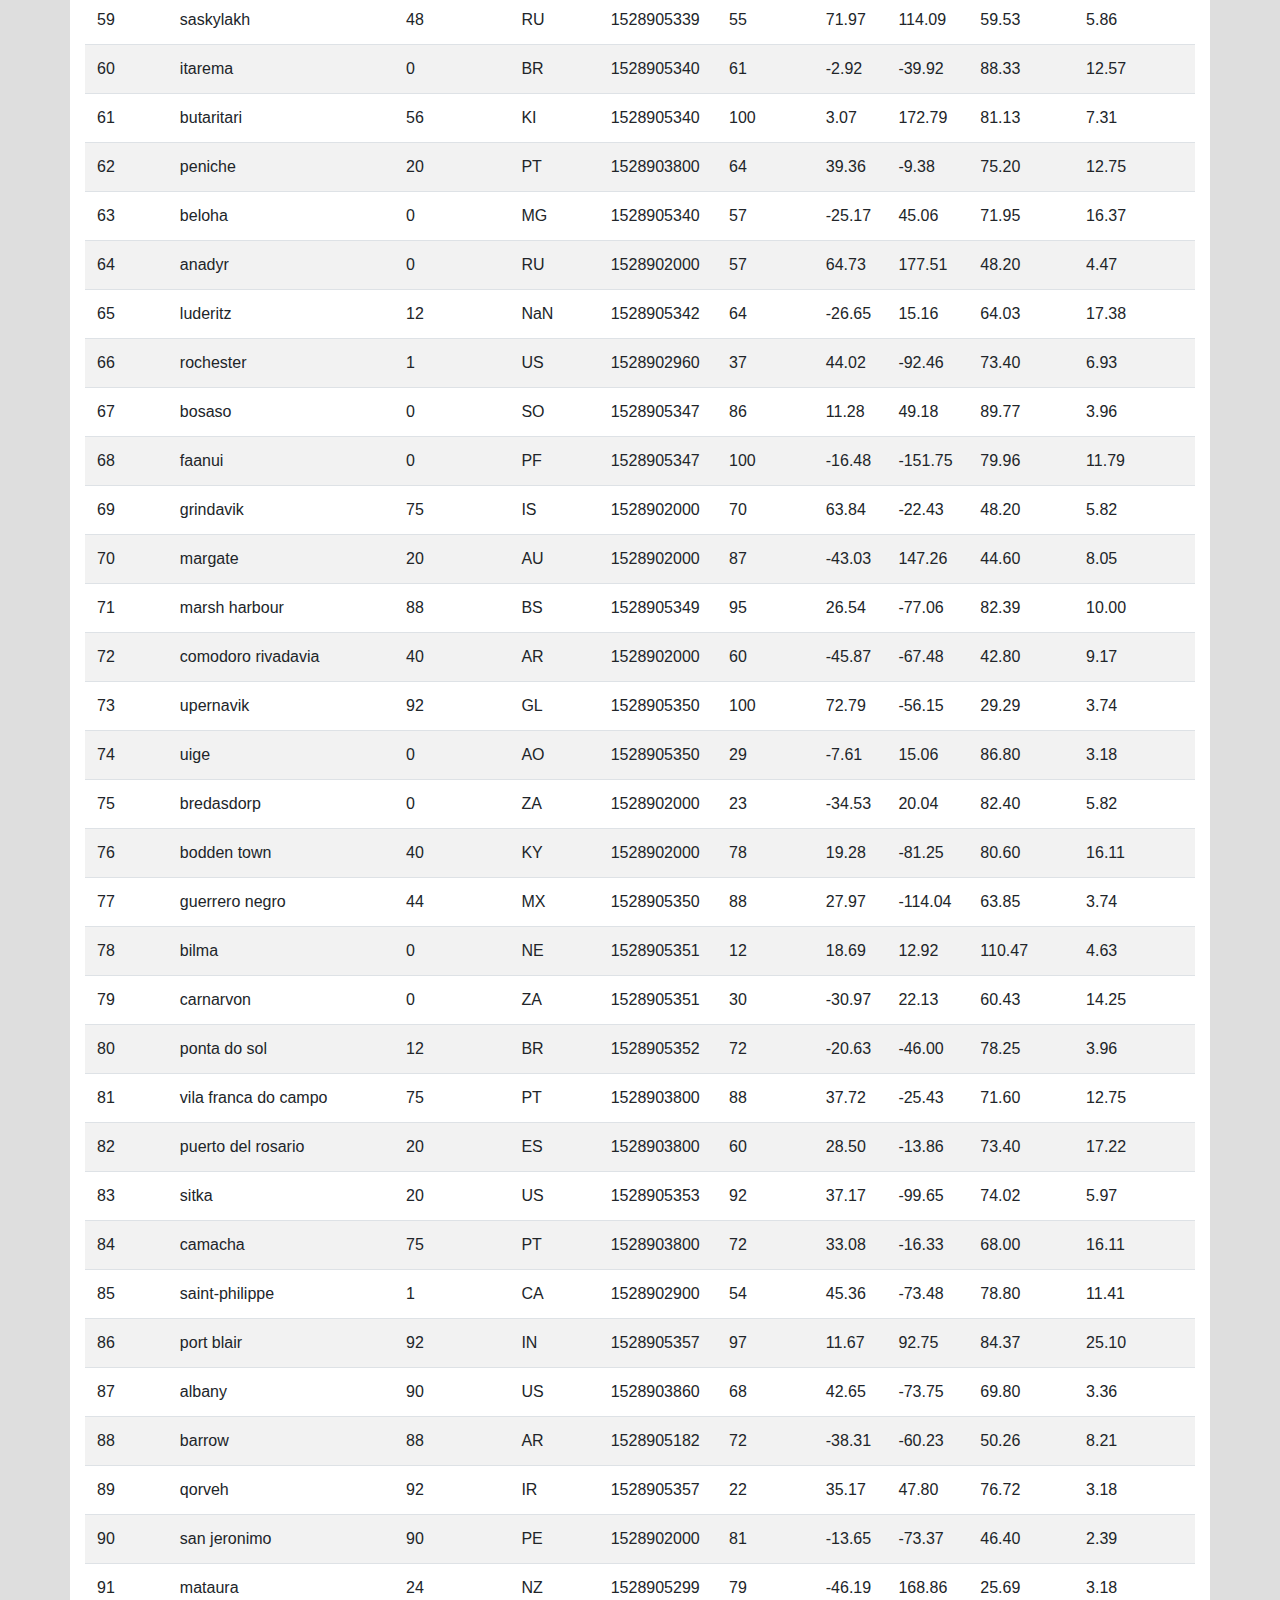
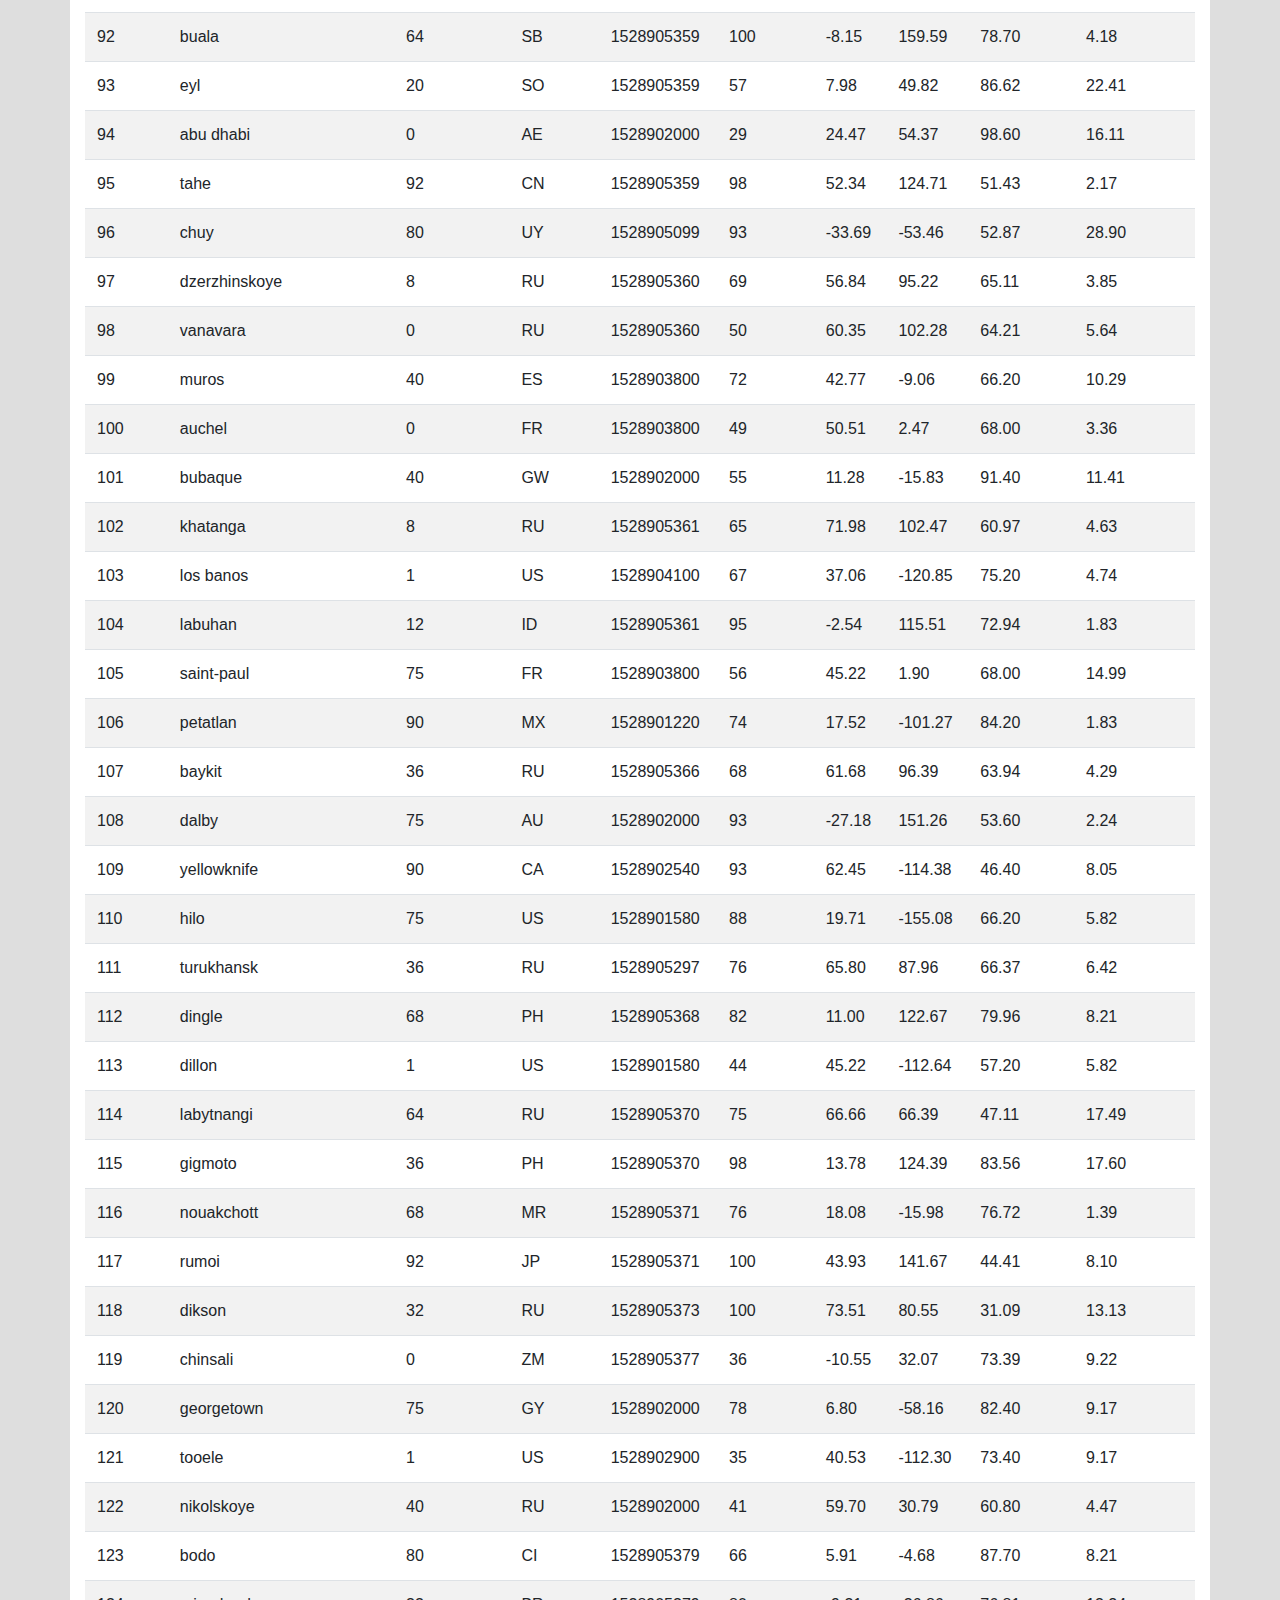
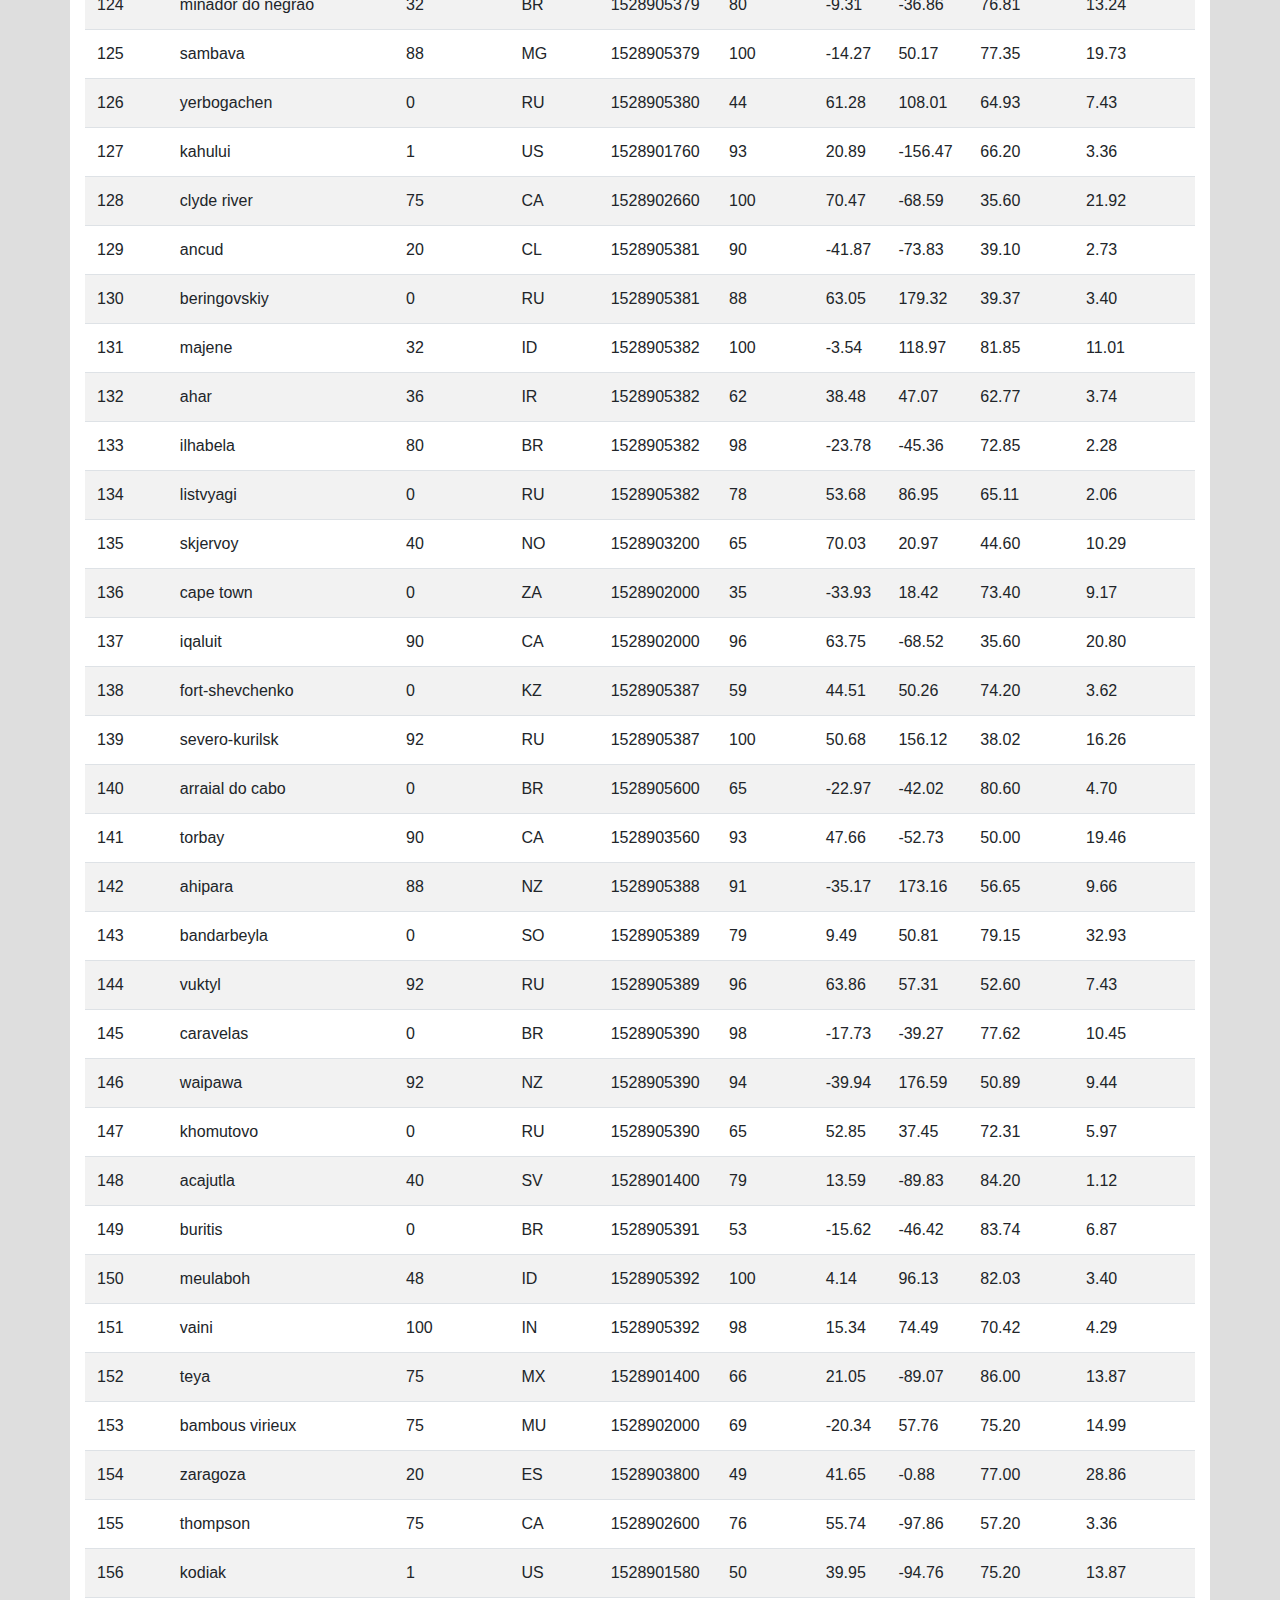
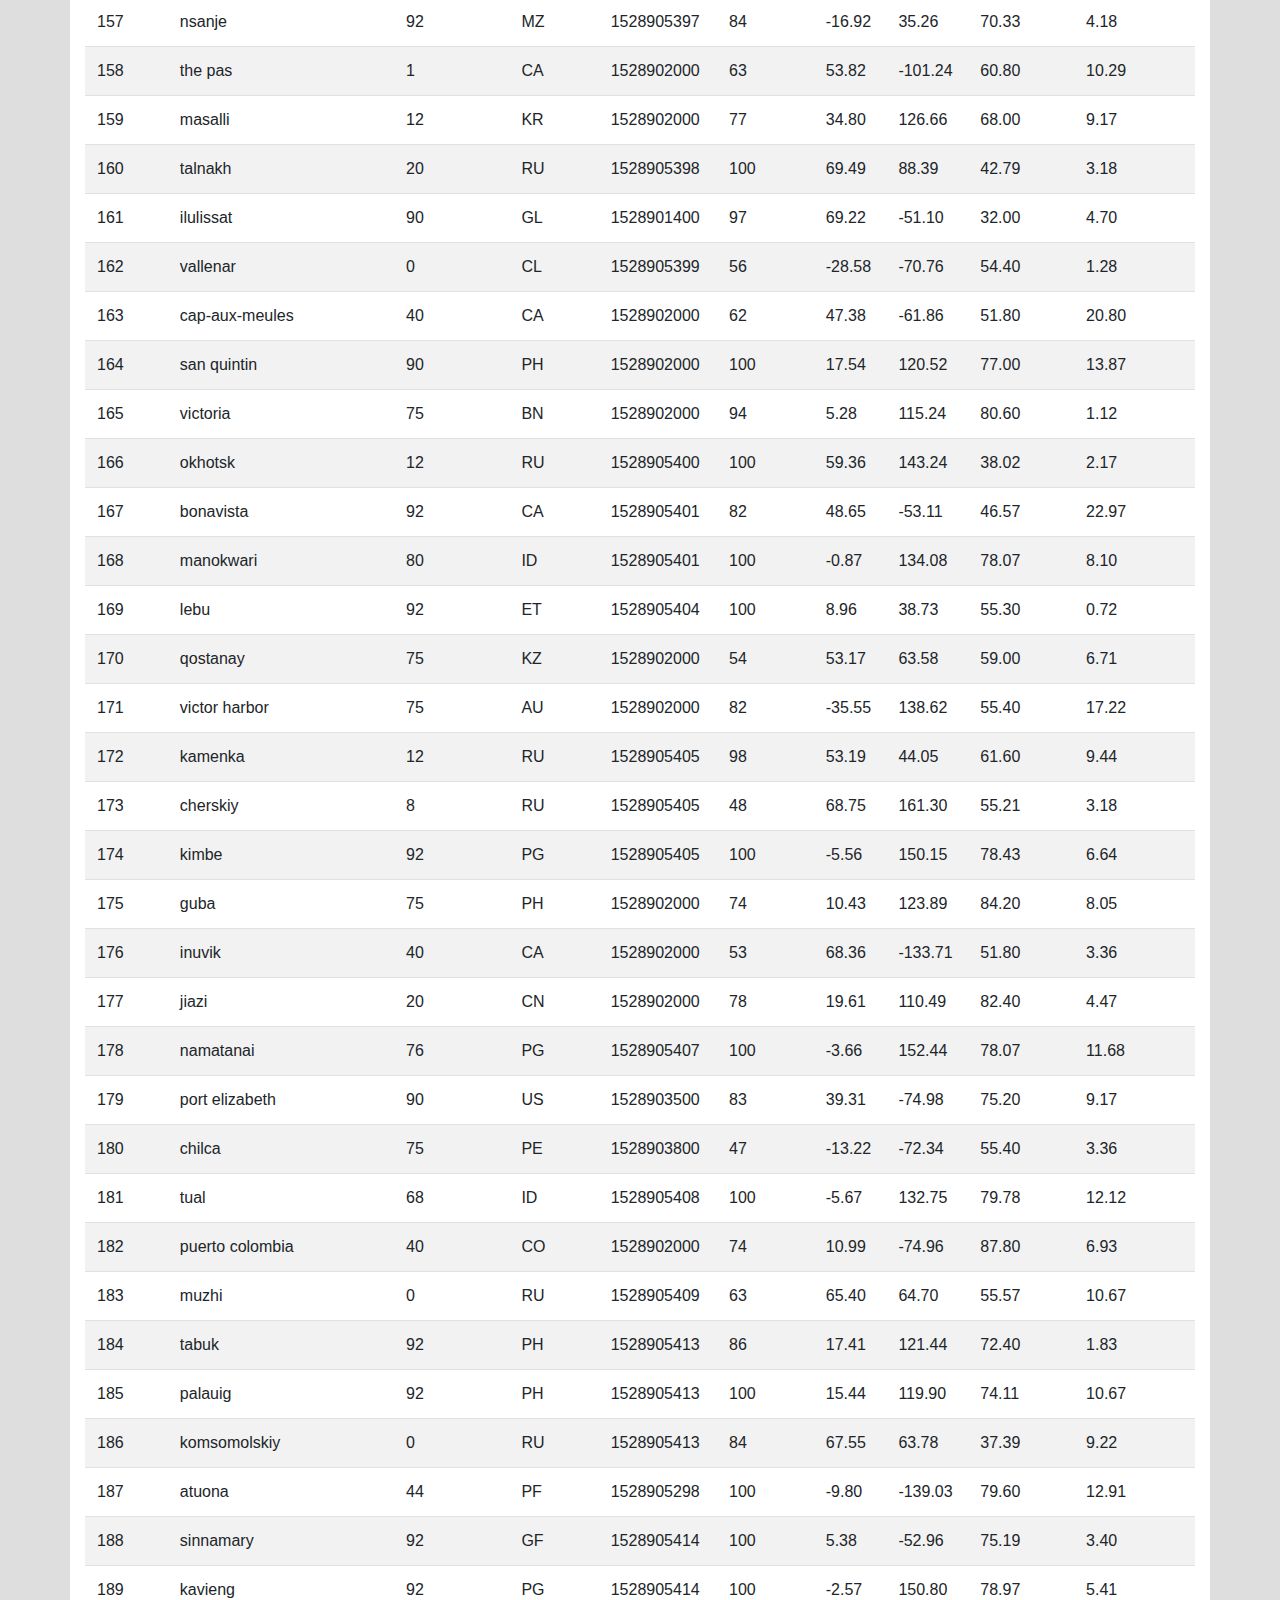
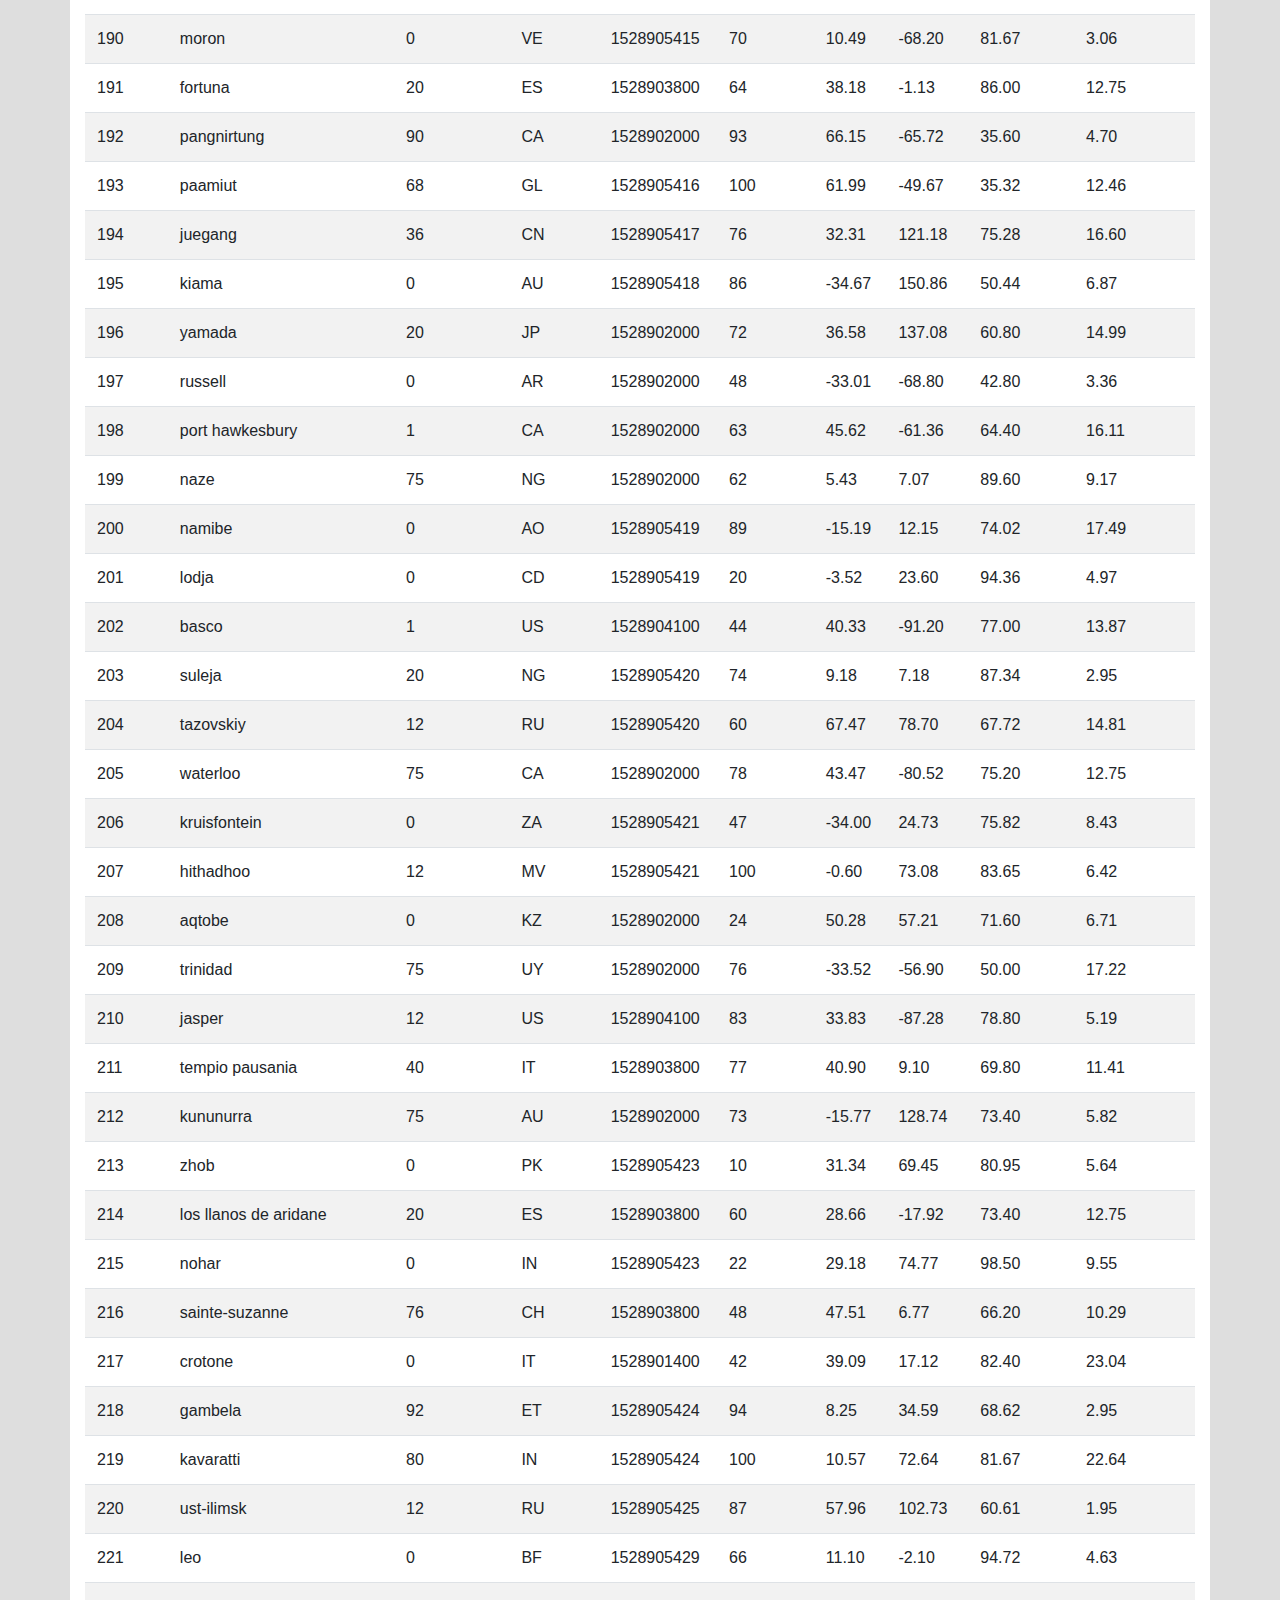
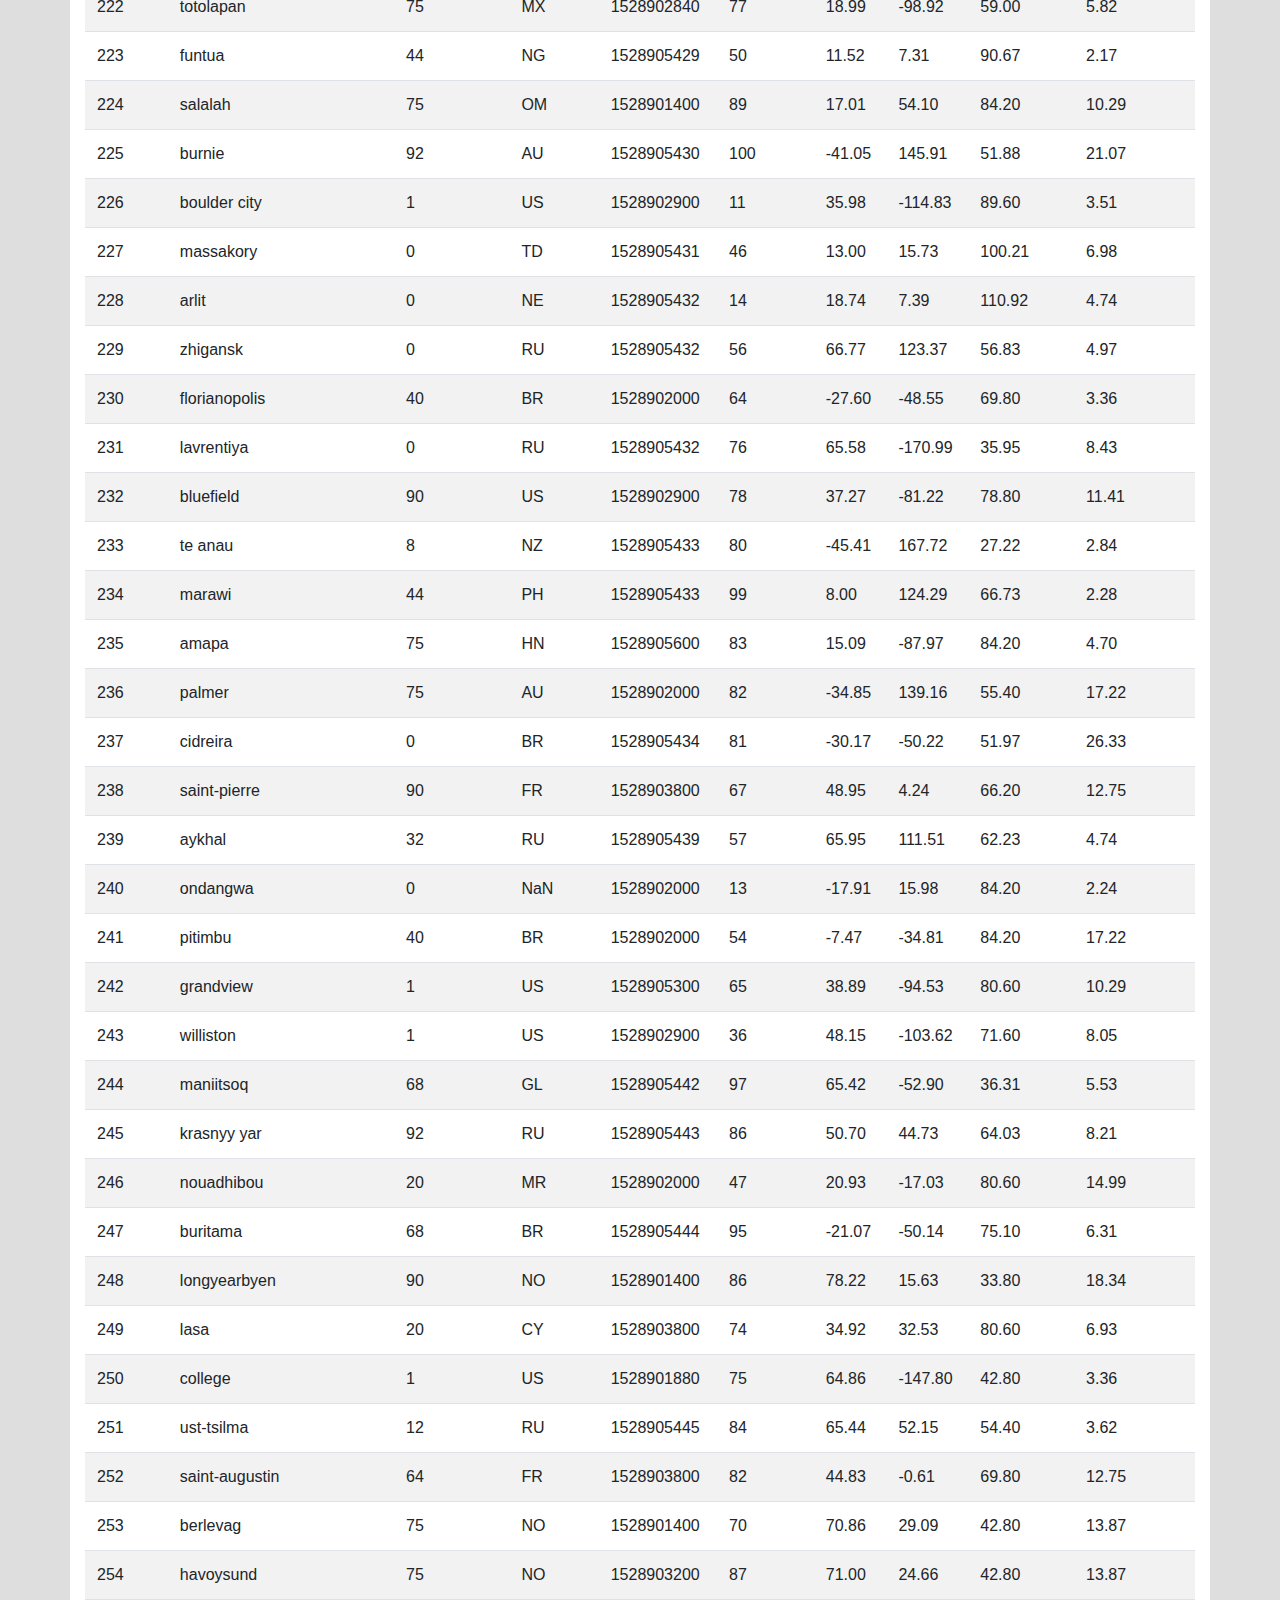
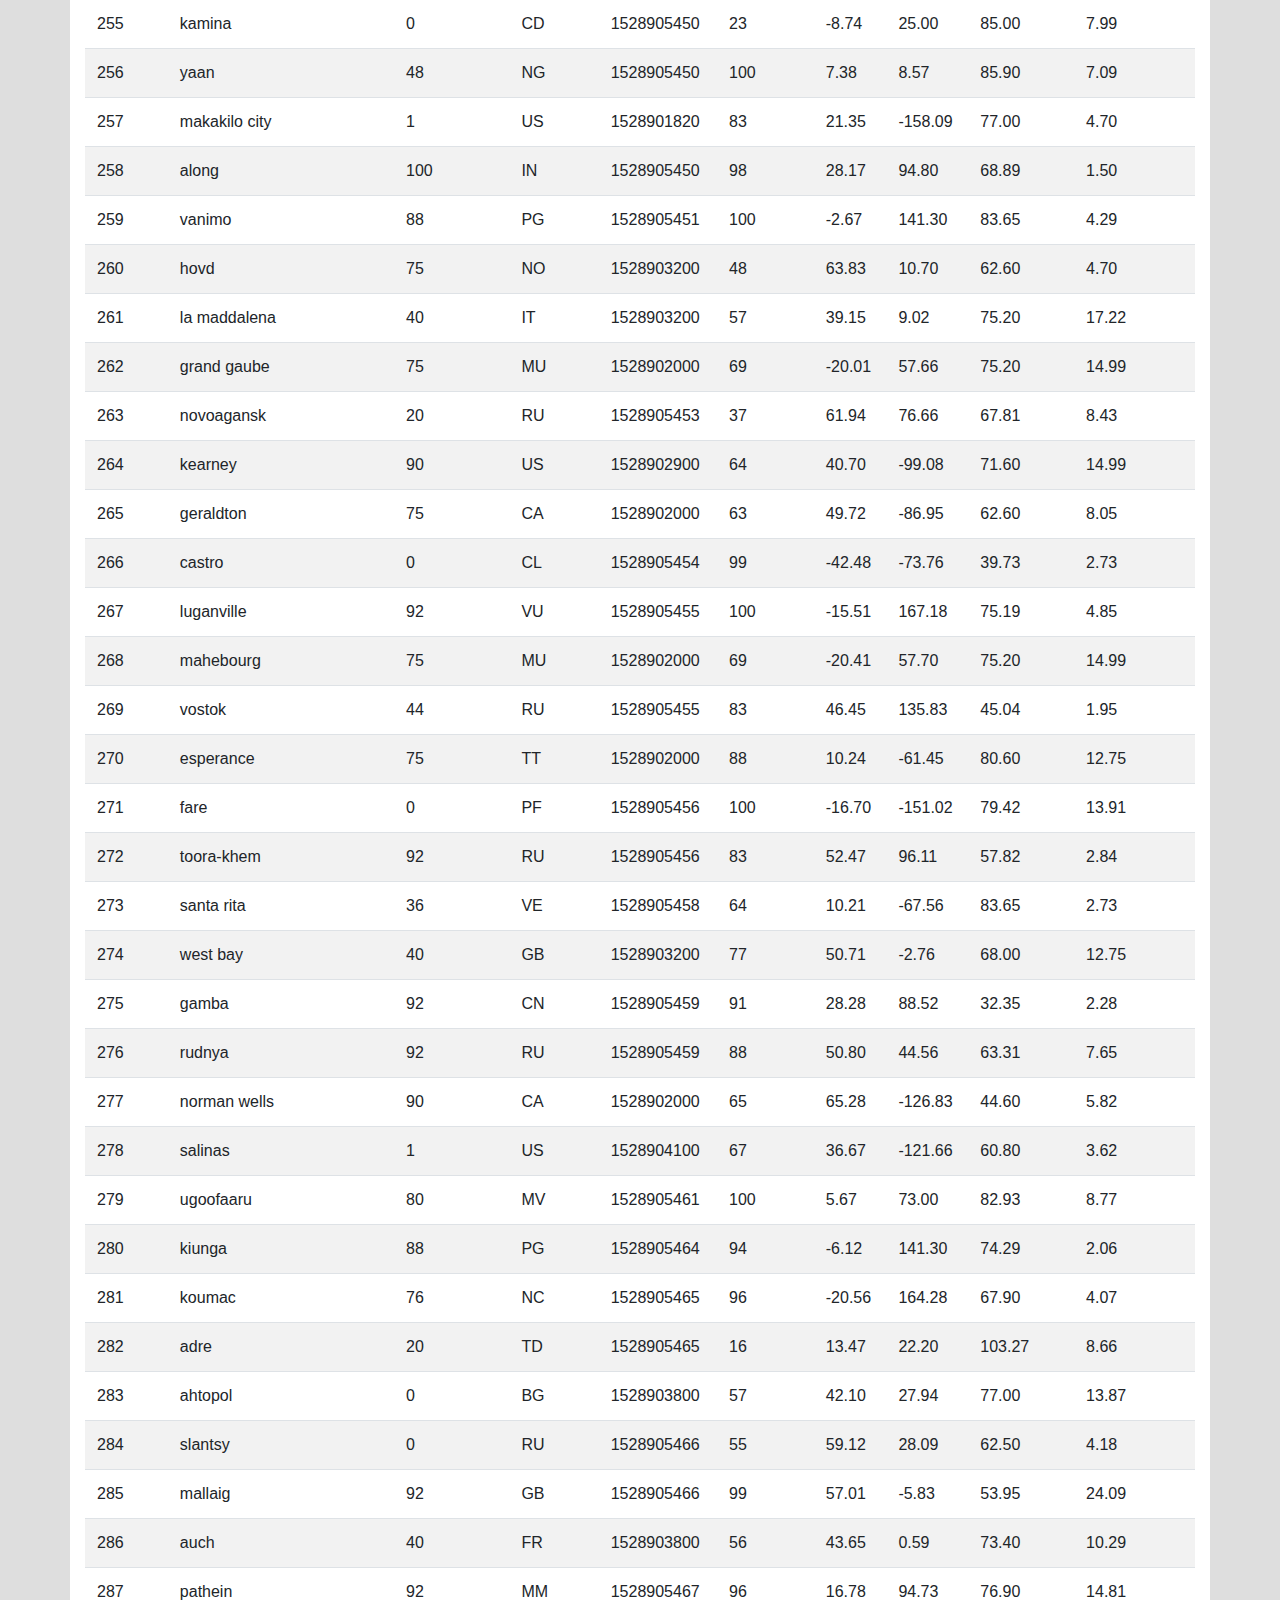
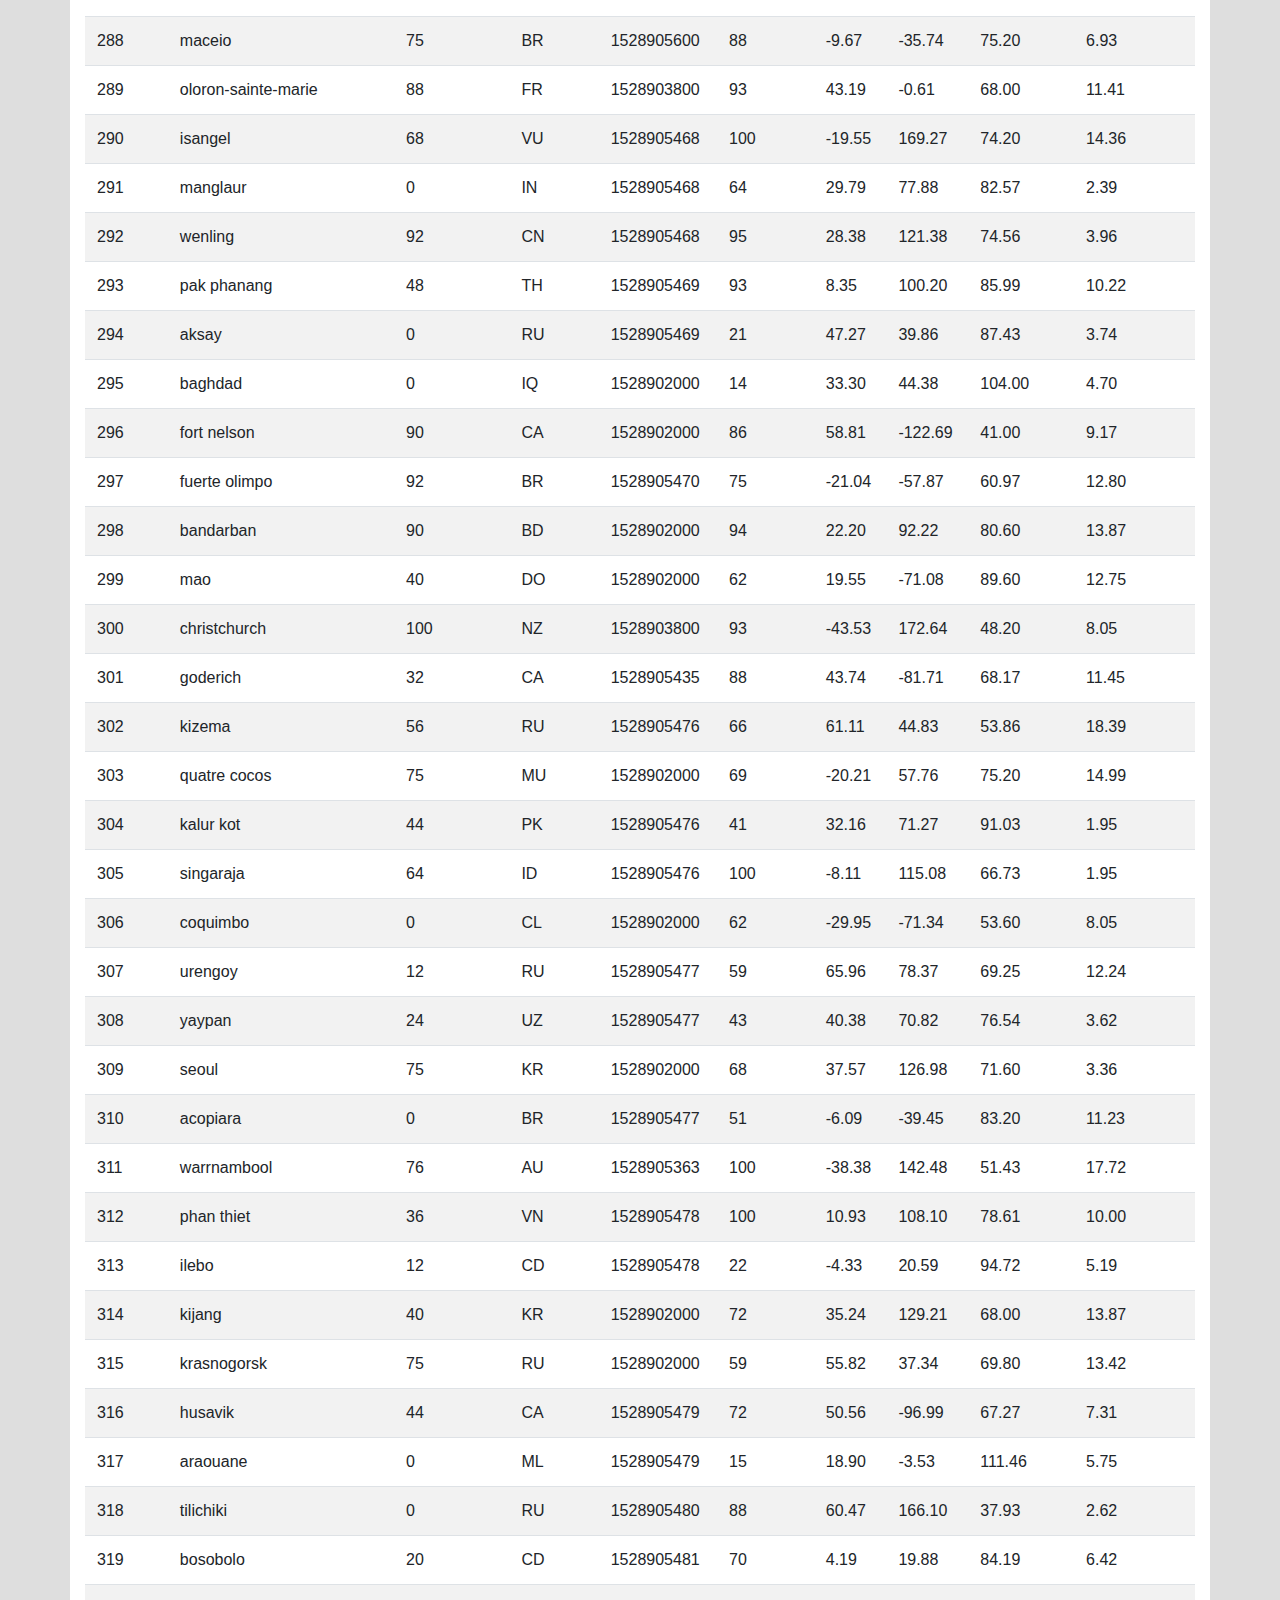
<file: Resources/6_Data.html>
<!DOCTYPE html>
<html lang="en">

<head>
  <meta charset="UTF-8">
  <title>Humidity</title>
   <!--Template references -->
  <link rel="stylesheet" href="https://stackpath.bootstrapcdn.com/bootstrap/4.3.1/css/bootstrap.min.css" integrity="sha384-ggOyR0iXCbMQv3Xipma34MD+dH/1fQ784/j6cY/iJTQUOhcWr7x9JvoRxT2MZw1T" crossorigin="anonymous">
  <script src="https://code.jquery.com/jquery-3.3.1.slim.min.js" integrity="sha384-q8i/X+965DzO0rT7abK41JStQIAqVgRVzpbzo5smXKp4YfRvH+8abtTE1Pi6jizo" crossorigin="anonymous"></script>
  <script src="https://cdnjs.cloudflare.com/ajax/libs/popper.js/1.14.7/umd/popper.min.js" integrity="sha384-UO2eT0CpHqdSJQ6hJty5KVphtPhzWj9WO1clHTMGa3JDZwrnQq4sF86dIHNDz0W1" crossorigin="anonymous"></script>
  <script src="https://stackpath.bootstrapcdn.com/bootstrap/4.3.1/js/bootstrap.min.js" integrity="sha384-JjSmVgyd0p3pXB1rRibZUAYoIIy6OrQ6VrjIEaFf/nJGzIxFDsf4x0xIM+B07jRM" crossorigin="anonymous"></script>
 
 <!--Link to the CSS file -->
  <link rel="stylesheet" href="style.css">
</head>
<body>

    <!--Nav Bar set up -->
    <nav class="navbar navbar-expand-lg navbar-light bg-light">
        <div class="container">

         <!--Button for "Latitude" -->
            <a class="navbar_latitude text-white" href="../index.html">Latitude</a>
            <button class="navbar-toggler" type="button" data-toggle="collapse" data-target="#navbarSupportedContent" aria-controls="navbarSupportedContent" aria-expanded="false" aria-label="Toggle navigation">
                <span class="navbar-toggler-icon"></span>
            </button>

          <!--Dropdown toggle for "Plots" -->
            <div class="collapse navbar-collapse" id="navbarSupportedContent">
                <ul class="navbar-nav ml-auto">    
                    <li class="nav-item dropdown">
                        <a class="nav-link dropdown-toggle" href="#" id="navbarDropdown" role="button" data-toggle="dropdown" aria-haspopup="true" aria-expanded="false">
                            Plots
                        </a>

                         <!--"Plots" Dropdown menu -->
                        <div class="dropdown-menu dropdown-menu-right" aria-labelledby="navbarDropdown">
                            <a class="dropdown-item" href="1_MaxTemperature.html">Max Temperature</a>
                            <a class="dropdown-item" href="2_Humidity.html">Humidity</a>
                            <a class="dropdown-item" href="3_Cloudiness.html">Cloudiness</a>
                            <a class="dropdown-item" href="4_WindSpeed.html">Wind Speed</a>
                        </div>
                    </li>

                    <!--Button for "Comparison" -->
                    <li class="nav-item">
                        <a class="nav-link" href="5_Comparison.html">Comparison</a>
                    </li>

                    <!--Button for "Data" -->
                    <li class="nav-item">
                        <a class="nav-link" href="6_Data.html">Data</a>
                    </li>
                </ul>
            </div>
        </div>
    </nav>

  
  <!--Get the csv data as table-->
  <div class="container content bg-white">
    <h3>Data</h3>
    <hr>
    <p>This following table inludes all the data used for plotting during this project.</p>
    <br>

    <table class="table table-striped">
    <thead>
      <tr>
        <th>City_ID</th>
        <th>City</th>
        <th>Cloudiness</th>
        <th>Country</th>
        <th>Date</th>
        <th>Humidity</th>
        <th>Lat</th>
        <th>Lng</th>
        <th>Max Temp</th>
        <th>Wind Speed</th>
      </tr>
    </thead>
    <tbody>
      <tr>
        <td>0</td>
        <td>jacareacanga</td>
        <td>0</td>
        <td>BR</td>
        <td>1528902000</td>
        <td>62</td>
        <td>-6.22</td>
        <td>-57.76</td>
        <td>89.60</td>
        <td>6.93</td>
      </tr>
      <tr>
        <td>1</td>
        <td>kaitangata</td>
        <td>100</td>
        <td>NZ</td>
        <td>1528905304</td>
        <td>94</td>
        <td>-46.28</td>
        <td>169.85</td>
        <td>42.61</td>
        <td>5.64</td>
      </tr>
      <tr>
        <td>2</td>
        <td>goulburn</td>
        <td>20</td>
        <td>AU</td>
        <td>1528905078</td>
        <td>91</td>
        <td>-34.75</td>
        <td>149.72</td>
        <td>44.32</td>
        <td>10.11</td>
      </tr>
      <tr>
        <td>3</td>
        <td>lata</td>
        <td>76</td>
        <td>IN</td>
        <td>1528905305</td>
        <td>89</td>
        <td>30.78</td>
        <td>78.62</td>
        <td>59.89</td>
        <td>0.94</td>
      </tr>
      <tr>
        <td>4</td>
        <td>chokurdakh</td>
        <td>0</td>
        <td>RU</td>
        <td>1528905306</td>
        <td>88</td>
        <td>70.62</td>
        <td>147.90</td>
        <td>32.17</td>
        <td>2.95</td>
      </tr>
      <tr>
        <td>5</td>
        <td>martyush</td>
        <td>92</td>
        <td>RU</td>
        <td>1528905306</td>
        <td>94</td>
        <td>56.40</td>
        <td>61.89</td>
        <td>55.03</td>
        <td>9.33</td>
      </tr>
      <tr>
        <td>6</td>
        <td>hobart</td>
        <td>20</td>
        <td>AU</td>
        <td>1528902000</td>
        <td>87</td>
        <td>-42.88</td>
        <td>147.33</td>
        <td>44.60</td>
        <td>8.05</td>
      </tr>
      <tr>
        <td>7</td>
        <td>broken hill</td>
        <td>0</td>
        <td>AU</td>
        <td>1528905311</td>
        <td>88</td>
        <td>-31.97</td>
        <td>141.45</td>
        <td>44.50</td>
        <td>7.31</td>
      </tr>
      <tr>
        <td>8</td>
        <td>harnosand</td>
        <td>0</td>
        <td>SE</td>
        <td>1528903200</td>
        <td>44</td>
        <td>62.63</td>
        <td>17.94</td>
        <td>60.80</td>
        <td>13.87</td>
      </tr>
      <tr>
        <td>9</td>
        <td>tuatapere</td>
        <td>0</td>
        <td>NZ</td>
        <td>1528905312</td>
        <td>100</td>
        <td>-46.13</td>
        <td>167.69</td>
        <td>38.92</td>
        <td>3.40</td>
      </tr>
      <tr>
        <td>10</td>
        <td>puerto ayora</td>
        <td>90</td>
        <td>EC</td>
        <td>1528902000</td>
        <td>69</td>
        <td>-0.74</td>
        <td>-90.35</td>
        <td>77.00</td>
        <td>13.87</td>
      </tr>
      <tr>
        <td>11</td>
        <td>havre-saint-pierre</td>
        <td>75</td>
        <td>CA</td>
        <td>1528902000</td>
        <td>58</td>
        <td>50.23</td>
        <td>-63.60</td>
        <td>53.60</td>
        <td>19.46</td>
      </tr>
      <tr>
        <td>12</td>
        <td>punta arenas</td>
        <td>0</td>
        <td>CL</td>
        <td>1528902000</td>
        <td>100</td>
        <td>-53.16</td>
        <td>-70.91</td>
        <td>35.60</td>
        <td>9.17</td>
      </tr>
      <tr>
        <td>13</td>
        <td>tasiilaq</td>
        <td>75</td>
        <td>GL</td>
        <td>1528901400</td>
        <td>60</td>
        <td>65.61</td>
        <td>-37.64</td>
        <td>39.20</td>
        <td>2.24</td>
      </tr>
      <tr>
        <td>14</td>
        <td>chapais</td>
        <td>40</td>
        <td>CA</td>
        <td>1528902000</td>
        <td>38</td>
        <td>49.78</td>
        <td>-74.86</td>
        <td>59.00</td>
        <td>10.29</td>
      </tr>
      <tr>
        <td>15</td>
        <td>avarua</td>
        <td>40</td>
        <td>CK</td>
        <td>1528902000</td>
        <td>56</td>
        <td>-21.21</td>
        <td>-159.78</td>
        <td>73.40</td>
        <td>10.29</td>
      </tr>
      <tr>
        <td>16</td>
        <td>hofn</td>
        <td>75</td>
        <td>IS</td>
        <td>1528902000</td>
        <td>87</td>
        <td>64.25</td>
        <td>-15.21</td>
        <td>51.80</td>
        <td>8.05</td>
      </tr>
      <tr>
        <td>17</td>
        <td>yukamenskoye</td>
        <td>92</td>
        <td>RU</td>
        <td>1528905315</td>
        <td>98</td>
        <td>57.89</td>
        <td>52.24</td>
        <td>56.65</td>
        <td>10.22</td>
      </tr>
      <tr>
        <td>18</td>
        <td>khandbari</td>
        <td>80</td>
        <td>NP</td>
        <td>1528905315</td>
        <td>67</td>
        <td>27.38</td>
        <td>87.21</td>
        <td>44.59</td>
        <td>1.39</td>
      </tr>
      <tr>
        <td>19</td>
        <td>bethel</td>
        <td>1</td>
        <td>US</td>
        <td>1528901580</td>
        <td>93</td>
        <td>60.79</td>
        <td>-161.76</td>
        <td>44.60</td>
        <td>8.05</td>
      </tr>
      <tr>
        <td>20</td>
        <td>ushuaia</td>
        <td>75</td>
        <td>AR</td>
        <td>1528902000</td>
        <td>64</td>
        <td>-54.81</td>
        <td>-68.31</td>
        <td>41.00</td>
        <td>3.36</td>
      </tr>
      <tr>
        <td>21</td>
        <td>east london</td>
        <td>0</td>
        <td>ZA</td>
        <td>1528902000</td>
        <td>37</td>
        <td>-33.02</td>
        <td>27.91</td>
        <td>69.80</td>
        <td>5.82</td>
      </tr>
      <tr>
        <td>22</td>
        <td>bluff</td>
        <td>76</td>
        <td>AU</td>
        <td>1528905321</td>
        <td>76</td>
        <td>-23.58</td>
        <td>149.07</td>
        <td>61.96</td>
        <td>4.74</td>
      </tr>
      <tr>
        <td>23</td>
        <td>mount isa</td>
        <td>75</td>
        <td>AU</td>
        <td>1528902000</td>
        <td>100</td>
        <td>-20.73</td>
        <td>139.49</td>
        <td>64.40</td>
        <td>3.29</td>
      </tr>
      <tr>
        <td>24</td>
        <td>pevek</td>
        <td>0</td>
        <td>RU</td>
        <td>1528905321</td>
        <td>71</td>
        <td>69.70</td>
        <td>170.27</td>
        <td>36.94</td>
        <td>6.98</td>
      </tr>
      <tr>
        <td>25</td>
        <td>gao</td>
        <td>24</td>
        <td>ML</td>
        <td>1528905321</td>
        <td>16</td>
        <td>16.28</td>
        <td>-0.04</td>
        <td>110.02</td>
        <td>4.97</td>
      </tr>
      <tr>
        <td>26</td>
        <td>cabo san lucas</td>
        <td>75</td>
        <td>MX</td>
        <td>1528901160</td>
        <td>74</td>
        <td>22.89</td>
        <td>-109.91</td>
        <td>84.20</td>
        <td>10.29</td>
      </tr>
      <tr>
        <td>27</td>
        <td>sao filipe</td>
        <td>0</td>
        <td>CV</td>
        <td>1528905323</td>
        <td>88</td>
        <td>14.90</td>
        <td>-24.50</td>
        <td>75.73</td>
        <td>13.02</td>
      </tr>
      <tr>
        <td>28</td>
        <td>tiksi</td>
        <td>44</td>
        <td>RU</td>
        <td>1528905298</td>
        <td>58</td>
        <td>71.64</td>
        <td>128.87</td>
        <td>57.73</td>
        <td>10.11</td>
      </tr>
      <tr>
        <td>29</td>
        <td>busselton</td>
        <td>92</td>
        <td>AU</td>
        <td>1528905323</td>
        <td>100</td>
        <td>-33.64</td>
        <td>115.35</td>
        <td>60.43</td>
        <td>10.56</td>
      </tr>
      <tr>
        <td>30</td>
        <td>alofi</td>
        <td>76</td>
        <td>NU</td>
        <td>1528902000</td>
        <td>88</td>
        <td>-19.06</td>
        <td>-169.92</td>
        <td>71.60</td>
        <td>3.36</td>
      </tr>
      <tr>
        <td>31</td>
        <td>ola</td>
        <td>75</td>
        <td>RU</td>
        <td>1528902000</td>
        <td>100</td>
        <td>59.58</td>
        <td>151.30</td>
        <td>42.80</td>
        <td>7.76</td>
      </tr>
      <tr>
        <td>32</td>
        <td>atar</td>
        <td>20</td>
        <td>MR</td>
        <td>1528902000</td>
        <td>19</td>
        <td>20.52</td>
        <td>-13.05</td>
        <td>91.40</td>
        <td>9.17</td>
      </tr>
      <tr>
        <td>33</td>
        <td>rikitea</td>
        <td>0</td>
        <td>PF</td>
        <td>1528905325</td>
        <td>100</td>
        <td>-23.12</td>
        <td>-134.97</td>
        <td>73.57</td>
        <td>8.66</td>
      </tr>
      <tr>
        <td>34</td>
        <td>hermanus</td>
        <td>0</td>
        <td>ZA</td>
        <td>1528905325</td>
        <td>24</td>
        <td>-34.42</td>
        <td>19.24</td>
        <td>77.17</td>
        <td>8.66</td>
      </tr>
      <tr>
        <td>35</td>
        <td>ponta delgada</td>
        <td>75</td>
        <td>PT</td>
        <td>1528903800</td>
        <td>88</td>
        <td>37.73</td>
        <td>-25.67</td>
        <td>71.60</td>
        <td>12.75</td>
      </tr>
      <tr>
        <td>36</td>
        <td>bambari</td>
        <td>24</td>
        <td>CF</td>
        <td>1528905326</td>
        <td>84</td>
        <td>5.77</td>
        <td>20.68</td>
        <td>81.85</td>
        <td>7.65</td>
      </tr>
      <tr>
        <td>37</td>
        <td>cap malheureux</td>
        <td>75</td>
        <td>MU</td>
        <td>1528902000</td>
        <td>69</td>
        <td>-19.98</td>
        <td>57.61</td>
        <td>75.20</td>
        <td>14.99</td>
      </tr>
      <tr>
        <td>38</td>
        <td>puerto escondido</td>
        <td>75</td>
        <td>MX</td>
        <td>1528901100</td>
        <td>65</td>
        <td>15.86</td>
        <td>-97.07</td>
        <td>80.60</td>
        <td>3.36</td>
      </tr>
      <tr>
        <td>39</td>
        <td>qaanaaq</td>
        <td>32</td>
        <td>GL</td>
        <td>1528905330</td>
        <td>100</td>
        <td>77.48</td>
        <td>-69.36</td>
        <td>31.45</td>
        <td>6.31</td>
      </tr>
      <tr>
        <td>40</td>
        <td>new norfolk</td>
        <td>20</td>
        <td>AU</td>
        <td>1528902000</td>
        <td>87</td>
        <td>-42.78</td>
        <td>147.06</td>
        <td>44.60</td>
        <td>8.05</td>
      </tr>
      <tr>
        <td>41</td>
        <td>najran</td>
        <td>40</td>
        <td>SA</td>
        <td>1528902000</td>
        <td>13</td>
        <td>17.54</td>
        <td>44.22</td>
        <td>98.60</td>
        <td>11.41</td>
      </tr>
      <tr>
        <td>42</td>
        <td>isla mujeres</td>
        <td>90</td>
        <td>MX</td>
        <td>1528904340</td>
        <td>100</td>
        <td>21.23</td>
        <td>-86.73</td>
        <td>75.20</td>
        <td>16.11</td>
      </tr>
      <tr>
        <td>43</td>
        <td>mar del plata</td>
        <td>0</td>
        <td>AR</td>
        <td>1528905297</td>
        <td>100</td>
        <td>-46.43</td>
        <td>-67.52</td>
        <td>32.53</td>
        <td>7.31</td>
      </tr>
      <tr>
        <td>44</td>
        <td>provideniya</td>
        <td>0</td>
        <td>RU</td>
        <td>1528905332</td>
        <td>91</td>
        <td>64.42</td>
        <td>-173.23</td>
        <td>40.63</td>
        <td>10.78</td>
      </tr>
      <tr>
        <td>45</td>
        <td>jamestown</td>
        <td>12</td>
        <td>AU</td>
        <td>1528905333</td>
        <td>88</td>
        <td>-33.21</td>
        <td>138.60</td>
        <td>43.15</td>
        <td>10.89</td>
      </tr>
      <tr>
        <td>46</td>
        <td>medicine hat</td>
        <td>20</td>
        <td>CA</td>
        <td>1528902000</td>
        <td>34</td>
        <td>50.04</td>
        <td>-110.68</td>
        <td>66.20</td>
        <td>14.99</td>
      </tr>
      <tr>
        <td>47</td>
        <td>katsuura</td>
        <td>8</td>
        <td>JP</td>
        <td>1528905334</td>
        <td>88</td>
        <td>33.93</td>
        <td>134.50</td>
        <td>62.05</td>
        <td>7.54</td>
      </tr>
      <tr>
        <td>48</td>
        <td>aklavik</td>
        <td>20</td>
        <td>CA</td>
        <td>1528902000</td>
        <td>53</td>
        <td>68.22</td>
        <td>-135.01</td>
        <td>51.80</td>
        <td>11.41</td>
      </tr>
      <tr>
        <td>49</td>
        <td>tuktoyaktuk</td>
        <td>20</td>
        <td>CA</td>
        <td>1528902000</td>
        <td>61</td>
        <td>69.44</td>
        <td>-133.03</td>
        <td>46.40</td>
        <td>6.93</td>
      </tr>
      <tr>
        <td>50</td>
        <td>kapaa</td>
        <td>90</td>
        <td>US</td>
        <td>1528901760</td>
        <td>88</td>
        <td>22.08</td>
        <td>-159.32</td>
        <td>75.20</td>
        <td>14.99</td>
      </tr>
      <tr>
        <td>51</td>
        <td>mildura</td>
        <td>0</td>
        <td>AU</td>
        <td>1528905300</td>
        <td>92</td>
        <td>-34.18</td>
        <td>142.16</td>
        <td>45.67</td>
        <td>9.66</td>
      </tr>
      <tr>
        <td>52</td>
        <td>souillac</td>
        <td>75</td>
        <td>FR</td>
        <td>1528903800</td>
        <td>49</td>
        <td>45.60</td>
        <td>-0.60</td>
        <td>73.40</td>
        <td>10.29</td>
      </tr>
      <tr>
        <td>53</td>
        <td>lorengau</td>
        <td>100</td>
        <td>PG</td>
        <td>1528905336</td>
        <td>100</td>
        <td>-2.02</td>
        <td>147.27</td>
        <td>80.59</td>
        <td>3.85</td>
      </tr>
      <tr>
        <td>54</td>
        <td>praia</td>
        <td>20</td>
        <td>BR</td>
        <td>1528902000</td>
        <td>47</td>
        <td>-20.25</td>
        <td>-43.81</td>
        <td>82.40</td>
        <td>3.36</td>
      </tr>
      <tr>
        <td>55</td>
        <td>port alfred</td>
        <td>0</td>
        <td>ZA</td>
        <td>1528905338</td>
        <td>50</td>
        <td>-33.59</td>
        <td>26.89</td>
        <td>76.54</td>
        <td>7.20</td>
      </tr>
      <tr>
        <td>56</td>
        <td>barranca</td>
        <td>0</td>
        <td>PE</td>
        <td>1528905339</td>
        <td>98</td>
        <td>-10.75</td>
        <td>-77.76</td>
        <td>61.87</td>
        <td>9.89</td>
      </tr>
      <tr>
        <td>57</td>
        <td>nome</td>
        <td>40</td>
        <td>US</td>
        <td>1528902900</td>
        <td>70</td>
        <td>30.04</td>
        <td>-94.42</td>
        <td>87.80</td>
        <td>3.36</td>
      </tr>
      <tr>
        <td>58</td>
        <td>matay</td>
        <td>0</td>
        <td>EG</td>
        <td>1528905339</td>
        <td>23</td>
        <td>28.42</td>
        <td>30.79</td>
        <td>97.69</td>
        <td>6.98</td>
      </tr>
      <tr>
        <td>59</td>
        <td>saskylakh</td>
        <td>48</td>
        <td>RU</td>
        <td>1528905339</td>
        <td>55</td>
        <td>71.97</td>
        <td>114.09</td>
        <td>59.53</td>
        <td>5.86</td>
      </tr>
      <tr>
        <td>60</td>
        <td>itarema</td>
        <td>0</td>
        <td>BR</td>
        <td>1528905340</td>
        <td>61</td>
        <td>-2.92</td>
        <td>-39.92</td>
        <td>88.33</td>
        <td>12.57</td>
      </tr>
      <tr>
        <td>61</td>
        <td>butaritari</td>
        <td>56</td>
        <td>KI</td>
        <td>1528905340</td>
        <td>100</td>
        <td>3.07</td>
        <td>172.79</td>
        <td>81.13</td>
        <td>7.31</td>
      </tr>
      <tr>
        <td>62</td>
        <td>peniche</td>
        <td>20</td>
        <td>PT</td>
        <td>1528903800</td>
        <td>64</td>
        <td>39.36</td>
        <td>-9.38</td>
        <td>75.20</td>
        <td>12.75</td>
      </tr>
      <tr>
        <td>63</td>
        <td>beloha</td>
        <td>0</td>
        <td>MG</td>
        <td>1528905340</td>
        <td>57</td>
        <td>-25.17</td>
        <td>45.06</td>
        <td>71.95</td>
        <td>16.37</td>
      </tr>
      <tr>
        <td>64</td>
        <td>anadyr</td>
        <td>0</td>
        <td>RU</td>
        <td>1528902000</td>
        <td>57</td>
        <td>64.73</td>
        <td>177.51</td>
        <td>48.20</td>
        <td>4.47</td>
      </tr>
      <tr>
        <td>65</td>
        <td>luderitz</td>
        <td>12</td>
        <td>NaN</td>
        <td>1528905342</td>
        <td>64</td>
        <td>-26.65</td>
        <td>15.16</td>
        <td>64.03</td>
        <td>17.38</td>
      </tr>
      <tr>
        <td>66</td>
        <td>rochester</td>
        <td>1</td>
        <td>US</td>
        <td>1528902960</td>
        <td>37</td>
        <td>44.02</td>
        <td>-92.46</td>
        <td>73.40</td>
        <td>6.93</td>
      </tr>
      <tr>
        <td>67</td>
        <td>bosaso</td>
        <td>0</td>
        <td>SO</td>
        <td>1528905347</td>
        <td>86</td>
        <td>11.28</td>
        <td>49.18</td>
        <td>89.77</td>
        <td>3.96</td>
      </tr>
      <tr>
        <td>68</td>
        <td>faanui</td>
        <td>0</td>
        <td>PF</td>
        <td>1528905347</td>
        <td>100</td>
        <td>-16.48</td>
        <td>-151.75</td>
        <td>79.96</td>
        <td>11.79</td>
      </tr>
      <tr>
        <td>69</td>
        <td>grindavik</td>
        <td>75</td>
        <td>IS</td>
        <td>1528902000</td>
        <td>70</td>
        <td>63.84</td>
        <td>-22.43</td>
        <td>48.20</td>
        <td>5.82</td>
      </tr>
      <tr>
        <td>70</td>
        <td>margate</td>
        <td>20</td>
        <td>AU</td>
        <td>1528902000</td>
        <td>87</td>
        <td>-43.03</td>
        <td>147.26</td>
        <td>44.60</td>
        <td>8.05</td>
      </tr>
      <tr>
        <td>71</td>
        <td>marsh harbour</td>
        <td>88</td>
        <td>BS</td>
        <td>1528905349</td>
        <td>95</td>
        <td>26.54</td>
        <td>-77.06</td>
        <td>82.39</td>
        <td>10.00</td>
      </tr>
      <tr>
        <td>72</td>
        <td>comodoro rivadavia</td>
        <td>40</td>
        <td>AR</td>
        <td>1528902000</td>
        <td>60</td>
        <td>-45.87</td>
        <td>-67.48</td>
        <td>42.80</td>
        <td>9.17</td>
      </tr>
      <tr>
        <td>73</td>
        <td>upernavik</td>
        <td>92</td>
        <td>GL</td>
        <td>1528905350</td>
        <td>100</td>
        <td>72.79</td>
        <td>-56.15</td>
        <td>29.29</td>
        <td>3.74</td>
      </tr>
      <tr>
        <td>74</td>
        <td>uige</td>
        <td>0</td>
        <td>AO</td>
        <td>1528905350</td>
        <td>29</td>
        <td>-7.61</td>
        <td>15.06</td>
        <td>86.80</td>
        <td>3.18</td>
      </tr>
      <tr>
        <td>75</td>
        <td>bredasdorp</td>
        <td>0</td>
        <td>ZA</td>
        <td>1528902000</td>
        <td>23</td>
        <td>-34.53</td>
        <td>20.04</td>
        <td>82.40</td>
        <td>5.82</td>
      </tr>
      <tr>
        <td>76</td>
        <td>bodden town</td>
        <td>40</td>
        <td>KY</td>
        <td>1528902000</td>
        <td>78</td>
        <td>19.28</td>
        <td>-81.25</td>
        <td>80.60</td>
        <td>16.11</td>
      </tr>
      <tr>
        <td>77</td>
        <td>guerrero negro</td>
        <td>44</td>
        <td>MX</td>
        <td>1528905350</td>
        <td>88</td>
        <td>27.97</td>
        <td>-114.04</td>
        <td>63.85</td>
        <td>3.74</td>
      </tr>
      <tr>
        <td>78</td>
        <td>bilma</td>
        <td>0</td>
        <td>NE</td>
        <td>1528905351</td>
        <td>12</td>
        <td>18.69</td>
        <td>12.92</td>
        <td>110.47</td>
        <td>4.63</td>
      </tr>
      <tr>
        <td>79</td>
        <td>carnarvon</td>
        <td>0</td>
        <td>ZA</td>
        <td>1528905351</td>
        <td>30</td>
        <td>-30.97</td>
        <td>22.13</td>
        <td>60.43</td>
        <td>14.25</td>
      </tr>
      <tr>
        <td>80</td>
        <td>ponta do sol</td>
        <td>12</td>
        <td>BR</td>
        <td>1528905352</td>
        <td>72</td>
        <td>-20.63</td>
        <td>-46.00</td>
        <td>78.25</td>
        <td>3.96</td>
      </tr>
      <tr>
        <td>81</td>
        <td>vila franca do campo</td>
        <td>75</td>
        <td>PT</td>
        <td>1528903800</td>
        <td>88</td>
        <td>37.72</td>
        <td>-25.43</td>
        <td>71.60</td>
        <td>12.75</td>
      </tr>
      <tr>
        <td>82</td>
        <td>puerto del rosario</td>
        <td>20</td>
        <td>ES</td>
        <td>1528903800</td>
        <td>60</td>
        <td>28.50</td>
        <td>-13.86</td>
        <td>73.40</td>
        <td>17.22</td>
      </tr>
      <tr>
        <td>83</td>
        <td>sitka</td>
        <td>20</td>
        <td>US</td>
        <td>1528905353</td>
        <td>92</td>
        <td>37.17</td>
        <td>-99.65</td>
        <td>74.02</td>
        <td>5.97</td>
      </tr>
      <tr>
        <td>84</td>
        <td>camacha</td>
        <td>75</td>
        <td>PT</td>
        <td>1528903800</td>
        <td>72</td>
        <td>33.08</td>
        <td>-16.33</td>
        <td>68.00</td>
        <td>16.11</td>
      </tr>
      <tr>
        <td>85</td>
        <td>saint-philippe</td>
        <td>1</td>
        <td>CA</td>
        <td>1528902900</td>
        <td>54</td>
        <td>45.36</td>
        <td>-73.48</td>
        <td>78.80</td>
        <td>11.41</td>
      </tr>
      <tr>
        <td>86</td>
        <td>port blair</td>
        <td>92</td>
        <td>IN</td>
        <td>1528905357</td>
        <td>97</td>
        <td>11.67</td>
        <td>92.75</td>
        <td>84.37</td>
        <td>25.10</td>
      </tr>
      <tr>
        <td>87</td>
        <td>albany</td>
        <td>90</td>
        <td>US</td>
        <td>1528903860</td>
        <td>68</td>
        <td>42.65</td>
        <td>-73.75</td>
        <td>69.80</td>
        <td>3.36</td>
      </tr>
      <tr>
        <td>88</td>
        <td>barrow</td>
        <td>88</td>
        <td>AR</td>
        <td>1528905182</td>
        <td>72</td>
        <td>-38.31</td>
        <td>-60.23</td>
        <td>50.26</td>
        <td>8.21</td>
      </tr>
      <tr>
        <td>89</td>
        <td>qorveh</td>
        <td>92</td>
        <td>IR</td>
        <td>1528905357</td>
        <td>22</td>
        <td>35.17</td>
        <td>47.80</td>
        <td>76.72</td>
        <td>3.18</td>
      </tr>
      <tr>
        <td>90</td>
        <td>san jeronimo</td>
        <td>90</td>
        <td>PE</td>
        <td>1528902000</td>
        <td>81</td>
        <td>-13.65</td>
        <td>-73.37</td>
        <td>46.40</td>
        <td>2.39</td>
      </tr>
      <tr>
        <td>91</td>
        <td>mataura</td>
        <td>24</td>
        <td>NZ</td>
        <td>1528905299</td>
        <td>79</td>
        <td>-46.19</td>
        <td>168.86</td>
        <td>25.69</td>
        <td>3.18</td>
      </tr>
      <tr>
        <td>92</td>
        <td>buala</td>
        <td>64</td>
        <td>SB</td>
        <td>1528905359</td>
        <td>100</td>
        <td>-8.15</td>
        <td>159.59</td>
        <td>78.70</td>
        <td>4.18</td>
      </tr>
      <tr>
        <td>93</td>
        <td>eyl</td>
        <td>20</td>
        <td>SO</td>
        <td>1528905359</td>
        <td>57</td>
        <td>7.98</td>
        <td>49.82</td>
        <td>86.62</td>
        <td>22.41</td>
      </tr>
      <tr>
        <td>94</td>
        <td>abu dhabi</td>
        <td>0</td>
        <td>AE</td>
        <td>1528902000</td>
        <td>29</td>
        <td>24.47</td>
        <td>54.37</td>
        <td>98.60</td>
        <td>16.11</td>
      </tr>
      <tr>
        <td>95</td>
        <td>tahe</td>
        <td>92</td>
        <td>CN</td>
        <td>1528905359</td>
        <td>98</td>
        <td>52.34</td>
        <td>124.71</td>
        <td>51.43</td>
        <td>2.17</td>
      </tr>
      <tr>
        <td>96</td>
        <td>chuy</td>
        <td>80</td>
        <td>UY</td>
        <td>1528905099</td>
        <td>93</td>
        <td>-33.69</td>
        <td>-53.46</td>
        <td>52.87</td>
        <td>28.90</td>
      </tr>
      <tr>
        <td>97</td>
        <td>dzerzhinskoye</td>
        <td>8</td>
        <td>RU</td>
        <td>1528905360</td>
        <td>69</td>
        <td>56.84</td>
        <td>95.22</td>
        <td>65.11</td>
        <td>3.85</td>
      </tr>
      <tr>
        <td>98</td>
        <td>vanavara</td>
        <td>0</td>
        <td>RU</td>
        <td>1528905360</td>
        <td>50</td>
        <td>60.35</td>
        <td>102.28</td>
        <td>64.21</td>
        <td>5.64</td>
      </tr>
      <tr>
        <td>99</td>
        <td>muros</td>
        <td>40</td>
        <td>ES</td>
        <td>1528903800</td>
        <td>72</td>
        <td>42.77</td>
        <td>-9.06</td>
        <td>66.20</td>
        <td>10.29</td>
      </tr>
      <tr>
        <td>100</td>
        <td>auchel</td>
        <td>0</td>
        <td>FR</td>
        <td>1528903800</td>
        <td>49</td>
        <td>50.51</td>
        <td>2.47</td>
        <td>68.00</td>
        <td>3.36</td>
      </tr>
      <tr>
        <td>101</td>
        <td>bubaque</td>
        <td>40</td>
        <td>GW</td>
        <td>1528902000</td>
        <td>55</td>
        <td>11.28</td>
        <td>-15.83</td>
        <td>91.40</td>
        <td>11.41</td>
      </tr>
      <tr>
        <td>102</td>
        <td>khatanga</td>
        <td>8</td>
        <td>RU</td>
        <td>1528905361</td>
        <td>65</td>
        <td>71.98</td>
        <td>102.47</td>
        <td>60.97</td>
        <td>4.63</td>
      </tr>
      <tr>
        <td>103</td>
        <td>los banos</td>
        <td>1</td>
        <td>US</td>
        <td>1528904100</td>
        <td>67</td>
        <td>37.06</td>
        <td>-120.85</td>
        <td>75.20</td>
        <td>4.74</td>
      </tr>
      <tr>
        <td>104</td>
        <td>labuhan</td>
        <td>12</td>
        <td>ID</td>
        <td>1528905361</td>
        <td>95</td>
        <td>-2.54</td>
        <td>115.51</td>
        <td>72.94</td>
        <td>1.83</td>
      </tr>
      <tr>
        <td>105</td>
        <td>saint-paul</td>
        <td>75</td>
        <td>FR</td>
        <td>1528903800</td>
        <td>56</td>
        <td>45.22</td>
        <td>1.90</td>
        <td>68.00</td>
        <td>14.99</td>
      </tr>
      <tr>
        <td>106</td>
        <td>petatlan</td>
        <td>90</td>
        <td>MX</td>
        <td>1528901220</td>
        <td>74</td>
        <td>17.52</td>
        <td>-101.27</td>
        <td>84.20</td>
        <td>1.83</td>
      </tr>
      <tr>
        <td>107</td>
        <td>baykit</td>
        <td>36</td>
        <td>RU</td>
        <td>1528905366</td>
        <td>68</td>
        <td>61.68</td>
        <td>96.39</td>
        <td>63.94</td>
        <td>4.29</td>
      </tr>
      <tr>
        <td>108</td>
        <td>dalby</td>
        <td>75</td>
        <td>AU</td>
        <td>1528902000</td>
        <td>93</td>
        <td>-27.18</td>
        <td>151.26</td>
        <td>53.60</td>
        <td>2.24</td>
      </tr>
      <tr>
        <td>109</td>
        <td>yellowknife</td>
        <td>90</td>
        <td>CA</td>
        <td>1528902540</td>
        <td>93</td>
        <td>62.45</td>
        <td>-114.38</td>
        <td>46.40</td>
        <td>8.05</td>
      </tr>
      <tr>
        <td>110</td>
        <td>hilo</td>
        <td>75</td>
        <td>US</td>
        <td>1528901580</td>
        <td>88</td>
        <td>19.71</td>
        <td>-155.08</td>
        <td>66.20</td>
        <td>5.82</td>
      </tr>
      <tr>
        <td>111</td>
        <td>turukhansk</td>
        <td>36</td>
        <td>RU</td>
        <td>1528905297</td>
        <td>76</td>
        <td>65.80</td>
        <td>87.96</td>
        <td>66.37</td>
        <td>6.42</td>
      </tr>
      <tr>
        <td>112</td>
        <td>dingle</td>
        <td>68</td>
        <td>PH</td>
        <td>1528905368</td>
        <td>82</td>
        <td>11.00</td>
        <td>122.67</td>
        <td>79.96</td>
        <td>8.21</td>
      </tr>
      <tr>
        <td>113</td>
        <td>dillon</td>
        <td>1</td>
        <td>US</td>
        <td>1528901580</td>
        <td>44</td>
        <td>45.22</td>
        <td>-112.64</td>
        <td>57.20</td>
        <td>5.82</td>
      </tr>
      <tr>
        <td>114</td>
        <td>labytnangi</td>
        <td>64</td>
        <td>RU</td>
        <td>1528905370</td>
        <td>75</td>
        <td>66.66</td>
        <td>66.39</td>
        <td>47.11</td>
        <td>17.49</td>
      </tr>
      <tr>
        <td>115</td>
        <td>gigmoto</td>
        <td>36</td>
        <td>PH</td>
        <td>1528905370</td>
        <td>98</td>
        <td>13.78</td>
        <td>124.39</td>
        <td>83.56</td>
        <td>17.60</td>
      </tr>
      <tr>
        <td>116</td>
        <td>nouakchott</td>
        <td>68</td>
        <td>MR</td>
        <td>1528905371</td>
        <td>76</td>
        <td>18.08</td>
        <td>-15.98</td>
        <td>76.72</td>
        <td>1.39</td>
      </tr>
      <tr>
        <td>117</td>
        <td>rumoi</td>
        <td>92</td>
        <td>JP</td>
        <td>1528905371</td>
        <td>100</td>
        <td>43.93</td>
        <td>141.67</td>
        <td>44.41</td>
        <td>8.10</td>
      </tr>
      <tr>
        <td>118</td>
        <td>dikson</td>
        <td>32</td>
        <td>RU</td>
        <td>1528905373</td>
        <td>100</td>
        <td>73.51</td>
        <td>80.55</td>
        <td>31.09</td>
        <td>13.13</td>
      </tr>
      <tr>
        <td>119</td>
        <td>chinsali</td>
        <td>0</td>
        <td>ZM</td>
        <td>1528905377</td>
        <td>36</td>
        <td>-10.55</td>
        <td>32.07</td>
        <td>73.39</td>
        <td>9.22</td>
      </tr>
      <tr>
        <td>120</td>
        <td>georgetown</td>
        <td>75</td>
        <td>GY</td>
        <td>1528902000</td>
        <td>78</td>
        <td>6.80</td>
        <td>-58.16</td>
        <td>82.40</td>
        <td>9.17</td>
      </tr>
      <tr>
        <td>121</td>
        <td>tooele</td>
        <td>1</td>
        <td>US</td>
        <td>1528902900</td>
        <td>35</td>
        <td>40.53</td>
        <td>-112.30</td>
        <td>73.40</td>
        <td>9.17</td>
      </tr>
      <tr>
        <td>122</td>
        <td>nikolskoye</td>
        <td>40</td>
        <td>RU</td>
        <td>1528902000</td>
        <td>41</td>
        <td>59.70</td>
        <td>30.79</td>
        <td>60.80</td>
        <td>4.47</td>
      </tr>
      <tr>
        <td>123</td>
        <td>bodo</td>
        <td>80</td>
        <td>CI</td>
        <td>1528905379</td>
        <td>66</td>
        <td>5.91</td>
        <td>-4.68</td>
        <td>87.70</td>
        <td>8.21</td>
      </tr>
      <tr>
        <td>124</td>
        <td>minador do negrao</td>
        <td>32</td>
        <td>BR</td>
        <td>1528905379</td>
        <td>80</td>
        <td>-9.31</td>
        <td>-36.86</td>
        <td>76.81</td>
        <td>13.24</td>
      </tr>
      <tr>
        <td>125</td>
        <td>sambava</td>
        <td>88</td>
        <td>MG</td>
        <td>1528905379</td>
        <td>100</td>
        <td>-14.27</td>
        <td>50.17</td>
        <td>77.35</td>
        <td>19.73</td>
      </tr>
      <tr>
        <td>126</td>
        <td>yerbogachen</td>
        <td>0</td>
        <td>RU</td>
        <td>1528905380</td>
        <td>44</td>
        <td>61.28</td>
        <td>108.01</td>
        <td>64.93</td>
        <td>7.43</td>
      </tr>
      <tr>
        <td>127</td>
        <td>kahului</td>
        <td>1</td>
        <td>US</td>
        <td>1528901760</td>
        <td>93</td>
        <td>20.89</td>
        <td>-156.47</td>
        <td>66.20</td>
        <td>3.36</td>
      </tr>
      <tr>
        <td>128</td>
        <td>clyde river</td>
        <td>75</td>
        <td>CA</td>
        <td>1528902660</td>
        <td>100</td>
        <td>70.47</td>
        <td>-68.59</td>
        <td>35.60</td>
        <td>21.92</td>
      </tr>
      <tr>
        <td>129</td>
        <td>ancud</td>
        <td>20</td>
        <td>CL</td>
        <td>1528905381</td>
        <td>90</td>
        <td>-41.87</td>
        <td>-73.83</td>
        <td>39.10</td>
        <td>2.73</td>
      </tr>
      <tr>
        <td>130</td>
        <td>beringovskiy</td>
        <td>0</td>
        <td>RU</td>
        <td>1528905381</td>
        <td>88</td>
        <td>63.05</td>
        <td>179.32</td>
        <td>39.37</td>
        <td>3.40</td>
      </tr>
      <tr>
        <td>131</td>
        <td>majene</td>
        <td>32</td>
        <td>ID</td>
        <td>1528905382</td>
        <td>100</td>
        <td>-3.54</td>
        <td>118.97</td>
        <td>81.85</td>
        <td>11.01</td>
      </tr>
      <tr>
        <td>132</td>
        <td>ahar</td>
        <td>36</td>
        <td>IR</td>
        <td>1528905382</td>
        <td>62</td>
        <td>38.48</td>
        <td>47.07</td>
        <td>62.77</td>
        <td>3.74</td>
      </tr>
      <tr>
        <td>133</td>
        <td>ilhabela</td>
        <td>80</td>
        <td>BR</td>
        <td>1528905382</td>
        <td>98</td>
        <td>-23.78</td>
        <td>-45.36</td>
        <td>72.85</td>
        <td>2.28</td>
      </tr>
      <tr>
        <td>134</td>
        <td>listvyagi</td>
        <td>0</td>
        <td>RU</td>
        <td>1528905382</td>
        <td>78</td>
        <td>53.68</td>
        <td>86.95</td>
        <td>65.11</td>
        <td>2.06</td>
      </tr>
      <tr>
        <td>135</td>
        <td>skjervoy</td>
        <td>40</td>
        <td>NO</td>
        <td>1528903200</td>
        <td>65</td>
        <td>70.03</td>
        <td>20.97</td>
        <td>44.60</td>
        <td>10.29</td>
      </tr>
      <tr>
        <td>136</td>
        <td>cape town</td>
        <td>0</td>
        <td>ZA</td>
        <td>1528902000</td>
        <td>35</td>
        <td>-33.93</td>
        <td>18.42</td>
        <td>73.40</td>
        <td>9.17</td>
      </tr>
      <tr>
        <td>137</td>
        <td>iqaluit</td>
        <td>90</td>
        <td>CA</td>
        <td>1528902000</td>
        <td>96</td>
        <td>63.75</td>
        <td>-68.52</td>
        <td>35.60</td>
        <td>20.80</td>
      </tr>
      <tr>
        <td>138</td>
        <td>fort-shevchenko</td>
        <td>0</td>
        <td>KZ</td>
        <td>1528905387</td>
        <td>59</td>
        <td>44.51</td>
        <td>50.26</td>
        <td>74.20</td>
        <td>3.62</td>
      </tr>
      <tr>
        <td>139</td>
        <td>severo-kurilsk</td>
        <td>92</td>
        <td>RU</td>
        <td>1528905387</td>
        <td>100</td>
        <td>50.68</td>
        <td>156.12</td>
        <td>38.02</td>
        <td>16.26</td>
      </tr>
      <tr>
        <td>140</td>
        <td>arraial do cabo</td>
        <td>0</td>
        <td>BR</td>
        <td>1528905600</td>
        <td>65</td>
        <td>-22.97</td>
        <td>-42.02</td>
        <td>80.60</td>
        <td>4.70</td>
      </tr>
      <tr>
        <td>141</td>
        <td>torbay</td>
        <td>90</td>
        <td>CA</td>
        <td>1528903560</td>
        <td>93</td>
        <td>47.66</td>
        <td>-52.73</td>
        <td>50.00</td>
        <td>19.46</td>
      </tr>
      <tr>
        <td>142</td>
        <td>ahipara</td>
        <td>88</td>
        <td>NZ</td>
        <td>1528905388</td>
        <td>91</td>
        <td>-35.17</td>
        <td>173.16</td>
        <td>56.65</td>
        <td>9.66</td>
      </tr>
      <tr>
        <td>143</td>
        <td>bandarbeyla</td>
        <td>0</td>
        <td>SO</td>
        <td>1528905389</td>
        <td>79</td>
        <td>9.49</td>
        <td>50.81</td>
        <td>79.15</td>
        <td>32.93</td>
      </tr>
      <tr>
        <td>144</td>
        <td>vuktyl</td>
        <td>92</td>
        <td>RU</td>
        <td>1528905389</td>
        <td>96</td>
        <td>63.86</td>
        <td>57.31</td>
        <td>52.60</td>
        <td>7.43</td>
      </tr>
      <tr>
        <td>145</td>
        <td>caravelas</td>
        <td>0</td>
        <td>BR</td>
        <td>1528905390</td>
        <td>98</td>
        <td>-17.73</td>
        <td>-39.27</td>
        <td>77.62</td>
        <td>10.45</td>
      </tr>
      <tr>
        <td>146</td>
        <td>waipawa</td>
        <td>92</td>
        <td>NZ</td>
        <td>1528905390</td>
        <td>94</td>
        <td>-39.94</td>
        <td>176.59</td>
        <td>50.89</td>
        <td>9.44</td>
      </tr>
      <tr>
        <td>147</td>
        <td>khomutovo</td>
        <td>0</td>
        <td>RU</td>
        <td>1528905390</td>
        <td>65</td>
        <td>52.85</td>
        <td>37.45</td>
        <td>72.31</td>
        <td>5.97</td>
      </tr>
      <tr>
        <td>148</td>
        <td>acajutla</td>
        <td>40</td>
        <td>SV</td>
        <td>1528901400</td>
        <td>79</td>
        <td>13.59</td>
        <td>-89.83</td>
        <td>84.20</td>
        <td>1.12</td>
      </tr>
      <tr>
        <td>149</td>
        <td>buritis</td>
        <td>0</td>
        <td>BR</td>
        <td>1528905391</td>
        <td>53</td>
        <td>-15.62</td>
        <td>-46.42</td>
        <td>83.74</td>
        <td>6.87</td>
      </tr>
      <tr>
        <td>150</td>
        <td>meulaboh</td>
        <td>48</td>
        <td>ID</td>
        <td>1528905392</td>
        <td>100</td>
        <td>4.14</td>
        <td>96.13</td>
        <td>82.03</td>
        <td>3.40</td>
      </tr>
      <tr>
        <td>151</td>
        <td>vaini</td>
        <td>100</td>
        <td>IN</td>
        <td>1528905392</td>
        <td>98</td>
        <td>15.34</td>
        <td>74.49</td>
        <td>70.42</td>
        <td>4.29</td>
      </tr>
      <tr>
        <td>152</td>
        <td>teya</td>
        <td>75</td>
        <td>MX</td>
        <td>1528901400</td>
        <td>66</td>
        <td>21.05</td>
        <td>-89.07</td>
        <td>86.00</td>
        <td>13.87</td>
      </tr>
      <tr>
        <td>153</td>
        <td>bambous virieux</td>
        <td>75</td>
        <td>MU</td>
        <td>1528902000</td>
        <td>69</td>
        <td>-20.34</td>
        <td>57.76</td>
        <td>75.20</td>
        <td>14.99</td>
      </tr>
      <tr>
        <td>154</td>
        <td>zaragoza</td>
        <td>20</td>
        <td>ES</td>
        <td>1528903800</td>
        <td>49</td>
        <td>41.65</td>
        <td>-0.88</td>
        <td>77.00</td>
        <td>28.86</td>
      </tr>
      <tr>
        <td>155</td>
        <td>thompson</td>
        <td>75</td>
        <td>CA</td>
        <td>1528902600</td>
        <td>76</td>
        <td>55.74</td>
        <td>-97.86</td>
        <td>57.20</td>
        <td>3.36</td>
      </tr>
      <tr>
        <td>156</td>
        <td>kodiak</td>
        <td>1</td>
        <td>US</td>
        <td>1528901580</td>
        <td>50</td>
        <td>39.95</td>
        <td>-94.76</td>
        <td>75.20</td>
        <td>13.87</td>
      </tr>
      <tr>
        <td>157</td>
        <td>nsanje</td>
        <td>92</td>
        <td>MZ</td>
        <td>1528905397</td>
        <td>84</td>
        <td>-16.92</td>
        <td>35.26</td>
        <td>70.33</td>
        <td>4.18</td>
      </tr>
      <tr>
        <td>158</td>
        <td>the pas</td>
        <td>1</td>
        <td>CA</td>
        <td>1528902000</td>
        <td>63</td>
        <td>53.82</td>
        <td>-101.24</td>
        <td>60.80</td>
        <td>10.29</td>
      </tr>
      <tr>
        <td>159</td>
        <td>masalli</td>
        <td>12</td>
        <td>KR</td>
        <td>1528902000</td>
        <td>77</td>
        <td>34.80</td>
        <td>126.66</td>
        <td>68.00</td>
        <td>9.17</td>
      </tr>
      <tr>
        <td>160</td>
        <td>talnakh</td>
        <td>20</td>
        <td>RU</td>
        <td>1528905398</td>
        <td>100</td>
        <td>69.49</td>
        <td>88.39</td>
        <td>42.79</td>
        <td>3.18</td>
      </tr>
      <tr>
        <td>161</td>
        <td>ilulissat</td>
        <td>90</td>
        <td>GL</td>
        <td>1528901400</td>
        <td>97</td>
        <td>69.22</td>
        <td>-51.10</td>
        <td>32.00</td>
        <td>4.70</td>
      </tr>
      <tr>
        <td>162</td>
        <td>vallenar</td>
        <td>0</td>
        <td>CL</td>
        <td>1528905399</td>
        <td>56</td>
        <td>-28.58</td>
        <td>-70.76</td>
        <td>54.40</td>
        <td>1.28</td>
      </tr>
      <tr>
        <td>163</td>
        <td>cap-aux-meules</td>
        <td>40</td>
        <td>CA</td>
        <td>1528902000</td>
        <td>62</td>
        <td>47.38</td>
        <td>-61.86</td>
        <td>51.80</td>
        <td>20.80</td>
      </tr>
      <tr>
        <td>164</td>
        <td>san quintin</td>
        <td>90</td>
        <td>PH</td>
        <td>1528902000</td>
        <td>100</td>
        <td>17.54</td>
        <td>120.52</td>
        <td>77.00</td>
        <td>13.87</td>
      </tr>
      <tr>
        <td>165</td>
        <td>victoria</td>
        <td>75</td>
        <td>BN</td>
        <td>1528902000</td>
        <td>94</td>
        <td>5.28</td>
        <td>115.24</td>
        <td>80.60</td>
        <td>1.12</td>
      </tr>
      <tr>
        <td>166</td>
        <td>okhotsk</td>
        <td>12</td>
        <td>RU</td>
        <td>1528905400</td>
        <td>100</td>
        <td>59.36</td>
        <td>143.24</td>
        <td>38.02</td>
        <td>2.17</td>
      </tr>
      <tr>
        <td>167</td>
        <td>bonavista</td>
        <td>92</td>
        <td>CA</td>
        <td>1528905401</td>
        <td>82</td>
        <td>48.65</td>
        <td>-53.11</td>
        <td>46.57</td>
        <td>22.97</td>
      </tr>
      <tr>
        <td>168</td>
        <td>manokwari</td>
        <td>80</td>
        <td>ID</td>
        <td>1528905401</td>
        <td>100</td>
        <td>-0.87</td>
        <td>134.08</td>
        <td>78.07</td>
        <td>8.10</td>
      </tr>
      <tr>
        <td>169</td>
        <td>lebu</td>
        <td>92</td>
        <td>ET</td>
        <td>1528905404</td>
        <td>100</td>
        <td>8.96</td>
        <td>38.73</td>
        <td>55.30</td>
        <td>0.72</td>
      </tr>
      <tr>
        <td>170</td>
        <td>qostanay</td>
        <td>75</td>
        <td>KZ</td>
        <td>1528902000</td>
        <td>54</td>
        <td>53.17</td>
        <td>63.58</td>
        <td>59.00</td>
        <td>6.71</td>
      </tr>
      <tr>
        <td>171</td>
        <td>victor harbor</td>
        <td>75</td>
        <td>AU</td>
        <td>1528902000</td>
        <td>82</td>
        <td>-35.55</td>
        <td>138.62</td>
        <td>55.40</td>
        <td>17.22</td>
      </tr>
      <tr>
        <td>172</td>
        <td>kamenka</td>
        <td>12</td>
        <td>RU</td>
        <td>1528905405</td>
        <td>98</td>
        <td>53.19</td>
        <td>44.05</td>
        <td>61.60</td>
        <td>9.44</td>
      </tr>
      <tr>
        <td>173</td>
        <td>cherskiy</td>
        <td>8</td>
        <td>RU</td>
        <td>1528905405</td>
        <td>48</td>
        <td>68.75</td>
        <td>161.30</td>
        <td>55.21</td>
        <td>3.18</td>
      </tr>
      <tr>
        <td>174</td>
        <td>kimbe</td>
        <td>92</td>
        <td>PG</td>
        <td>1528905405</td>
        <td>100</td>
        <td>-5.56</td>
        <td>150.15</td>
        <td>78.43</td>
        <td>6.64</td>
      </tr>
      <tr>
        <td>175</td>
        <td>guba</td>
        <td>75</td>
        <td>PH</td>
        <td>1528902000</td>
        <td>74</td>
        <td>10.43</td>
        <td>123.89</td>
        <td>84.20</td>
        <td>8.05</td>
      </tr>
      <tr>
        <td>176</td>
        <td>inuvik</td>
        <td>40</td>
        <td>CA</td>
        <td>1528902000</td>
        <td>53</td>
        <td>68.36</td>
        <td>-133.71</td>
        <td>51.80</td>
        <td>3.36</td>
      </tr>
      <tr>
        <td>177</td>
        <td>jiazi</td>
        <td>20</td>
        <td>CN</td>
        <td>1528902000</td>
        <td>78</td>
        <td>19.61</td>
        <td>110.49</td>
        <td>82.40</td>
        <td>4.47</td>
      </tr>
      <tr>
        <td>178</td>
        <td>namatanai</td>
        <td>76</td>
        <td>PG</td>
        <td>1528905407</td>
        <td>100</td>
        <td>-3.66</td>
        <td>152.44</td>
        <td>78.07</td>
        <td>11.68</td>
      </tr>
      <tr>
        <td>179</td>
        <td>port elizabeth</td>
        <td>90</td>
        <td>US</td>
        <td>1528903500</td>
        <td>83</td>
        <td>39.31</td>
        <td>-74.98</td>
        <td>75.20</td>
        <td>9.17</td>
      </tr>
      <tr>
        <td>180</td>
        <td>chilca</td>
        <td>75</td>
        <td>PE</td>
        <td>1528903800</td>
        <td>47</td>
        <td>-13.22</td>
        <td>-72.34</td>
        <td>55.40</td>
        <td>3.36</td>
      </tr>
      <tr>
        <td>181</td>
        <td>tual</td>
        <td>68</td>
        <td>ID</td>
        <td>1528905408</td>
        <td>100</td>
        <td>-5.67</td>
        <td>132.75</td>
        <td>79.78</td>
        <td>12.12</td>
      </tr>
      <tr>
        <td>182</td>
        <td>puerto colombia</td>
        <td>40</td>
        <td>CO</td>
        <td>1528902000</td>
        <td>74</td>
        <td>10.99</td>
        <td>-74.96</td>
        <td>87.80</td>
        <td>6.93</td>
      </tr>
      <tr>
        <td>183</td>
        <td>muzhi</td>
        <td>0</td>
        <td>RU</td>
        <td>1528905409</td>
        <td>63</td>
        <td>65.40</td>
        <td>64.70</td>
        <td>55.57</td>
        <td>10.67</td>
      </tr>
      <tr>
        <td>184</td>
        <td>tabuk</td>
        <td>92</td>
        <td>PH</td>
        <td>1528905413</td>
        <td>86</td>
        <td>17.41</td>
        <td>121.44</td>
        <td>72.40</td>
        <td>1.83</td>
      </tr>
      <tr>
        <td>185</td>
        <td>palauig</td>
        <td>92</td>
        <td>PH</td>
        <td>1528905413</td>
        <td>100</td>
        <td>15.44</td>
        <td>119.90</td>
        <td>74.11</td>
        <td>10.67</td>
      </tr>
      <tr>
        <td>186</td>
        <td>komsomolskiy</td>
        <td>0</td>
        <td>RU</td>
        <td>1528905413</td>
        <td>84</td>
        <td>67.55</td>
        <td>63.78</td>
        <td>37.39</td>
        <td>9.22</td>
      </tr>
      <tr>
        <td>187</td>
        <td>atuona</td>
        <td>44</td>
        <td>PF</td>
        <td>1528905298</td>
        <td>100</td>
        <td>-9.80</td>
        <td>-139.03</td>
        <td>79.60</td>
        <td>12.91</td>
      </tr>
      <tr>
        <td>188</td>
        <td>sinnamary</td>
        <td>92</td>
        <td>GF</td>
        <td>1528905414</td>
        <td>100</td>
        <td>5.38</td>
        <td>-52.96</td>
        <td>75.19</td>
        <td>3.40</td>
      </tr>
      <tr>
        <td>189</td>
        <td>kavieng</td>
        <td>92</td>
        <td>PG</td>
        <td>1528905414</td>
        <td>100</td>
        <td>-2.57</td>
        <td>150.80</td>
        <td>78.97</td>
        <td>5.41</td>
      </tr>
      <tr>
        <td>190</td>
        <td>moron</td>
        <td>0</td>
        <td>VE</td>
        <td>1528905415</td>
        <td>70</td>
        <td>10.49</td>
        <td>-68.20</td>
        <td>81.67</td>
        <td>3.06</td>
      </tr>
      <tr>
        <td>191</td>
        <td>fortuna</td>
        <td>20</td>
        <td>ES</td>
        <td>1528903800</td>
        <td>64</td>
        <td>38.18</td>
        <td>-1.13</td>
        <td>86.00</td>
        <td>12.75</td>
      </tr>
      <tr>
        <td>192</td>
        <td>pangnirtung</td>
        <td>90</td>
        <td>CA</td>
        <td>1528902000</td>
        <td>93</td>
        <td>66.15</td>
        <td>-65.72</td>
        <td>35.60</td>
        <td>4.70</td>
      </tr>
      <tr>
        <td>193</td>
        <td>paamiut</td>
        <td>68</td>
        <td>GL</td>
        <td>1528905416</td>
        <td>100</td>
        <td>61.99</td>
        <td>-49.67</td>
        <td>35.32</td>
        <td>12.46</td>
      </tr>
      <tr>
        <td>194</td>
        <td>juegang</td>
        <td>36</td>
        <td>CN</td>
        <td>1528905417</td>
        <td>76</td>
        <td>32.31</td>
        <td>121.18</td>
        <td>75.28</td>
        <td>16.60</td>
      </tr>
      <tr>
        <td>195</td>
        <td>kiama</td>
        <td>0</td>
        <td>AU</td>
        <td>1528905418</td>
        <td>86</td>
        <td>-34.67</td>
        <td>150.86</td>
        <td>50.44</td>
        <td>6.87</td>
      </tr>
      <tr>
        <td>196</td>
        <td>yamada</td>
        <td>20</td>
        <td>JP</td>
        <td>1528902000</td>
        <td>72</td>
        <td>36.58</td>
        <td>137.08</td>
        <td>60.80</td>
        <td>14.99</td>
      </tr>
      <tr>
        <td>197</td>
        <td>russell</td>
        <td>0</td>
        <td>AR</td>
        <td>1528902000</td>
        <td>48</td>
        <td>-33.01</td>
        <td>-68.80</td>
        <td>42.80</td>
        <td>3.36</td>
      </tr>
      <tr>
        <td>198</td>
        <td>port hawkesbury</td>
        <td>1</td>
        <td>CA</td>
        <td>1528902000</td>
        <td>63</td>
        <td>45.62</td>
        <td>-61.36</td>
        <td>64.40</td>
        <td>16.11</td>
      </tr>
      <tr>
        <td>199</td>
        <td>naze</td>
        <td>75</td>
        <td>NG</td>
        <td>1528902000</td>
        <td>62</td>
        <td>5.43</td>
        <td>7.07</td>
        <td>89.60</td>
        <td>9.17</td>
      </tr>
      <tr>
        <td>200</td>
        <td>namibe</td>
        <td>0</td>
        <td>AO</td>
        <td>1528905419</td>
        <td>89</td>
        <td>-15.19</td>
        <td>12.15</td>
        <td>74.02</td>
        <td>17.49</td>
      </tr>
      <tr>
        <td>201</td>
        <td>lodja</td>
        <td>0</td>
        <td>CD</td>
        <td>1528905419</td>
        <td>20</td>
        <td>-3.52</td>
        <td>23.60</td>
        <td>94.36</td>
        <td>4.97</td>
      </tr>
      <tr>
        <td>202</td>
        <td>basco</td>
        <td>1</td>
        <td>US</td>
        <td>1528904100</td>
        <td>44</td>
        <td>40.33</td>
        <td>-91.20</td>
        <td>77.00</td>
        <td>13.87</td>
      </tr>
      <tr>
        <td>203</td>
        <td>suleja</td>
        <td>20</td>
        <td>NG</td>
        <td>1528905420</td>
        <td>74</td>
        <td>9.18</td>
        <td>7.18</td>
        <td>87.34</td>
        <td>2.95</td>
      </tr>
      <tr>
        <td>204</td>
        <td>tazovskiy</td>
        <td>12</td>
        <td>RU</td>
        <td>1528905420</td>
        <td>60</td>
        <td>67.47</td>
        <td>78.70</td>
        <td>67.72</td>
        <td>14.81</td>
      </tr>
      <tr>
        <td>205</td>
        <td>waterloo</td>
        <td>75</td>
        <td>CA</td>
        <td>1528902000</td>
        <td>78</td>
        <td>43.47</td>
        <td>-80.52</td>
        <td>75.20</td>
        <td>12.75</td>
      </tr>
      <tr>
        <td>206</td>
        <td>kruisfontein</td>
        <td>0</td>
        <td>ZA</td>
        <td>1528905421</td>
        <td>47</td>
        <td>-34.00</td>
        <td>24.73</td>
        <td>75.82</td>
        <td>8.43</td>
      </tr>
      <tr>
        <td>207</td>
        <td>hithadhoo</td>
        <td>12</td>
        <td>MV</td>
        <td>1528905421</td>
        <td>100</td>
        <td>-0.60</td>
        <td>73.08</td>
        <td>83.65</td>
        <td>6.42</td>
      </tr>
      <tr>
        <td>208</td>
        <td>aqtobe</td>
        <td>0</td>
        <td>KZ</td>
        <td>1528902000</td>
        <td>24</td>
        <td>50.28</td>
        <td>57.21</td>
        <td>71.60</td>
        <td>6.71</td>
      </tr>
      <tr>
        <td>209</td>
        <td>trinidad</td>
        <td>75</td>
        <td>UY</td>
        <td>1528902000</td>
        <td>76</td>
        <td>-33.52</td>
        <td>-56.90</td>
        <td>50.00</td>
        <td>17.22</td>
      </tr>
      <tr>
        <td>210</td>
        <td>jasper</td>
        <td>12</td>
        <td>US</td>
        <td>1528904100</td>
        <td>83</td>
        <td>33.83</td>
        <td>-87.28</td>
        <td>78.80</td>
        <td>5.19</td>
      </tr>
      <tr>
        <td>211</td>
        <td>tempio pausania</td>
        <td>40</td>
        <td>IT</td>
        <td>1528903800</td>
        <td>77</td>
        <td>40.90</td>
        <td>9.10</td>
        <td>69.80</td>
        <td>11.41</td>
      </tr>
      <tr>
        <td>212</td>
        <td>kununurra</td>
        <td>75</td>
        <td>AU</td>
        <td>1528902000</td>
        <td>73</td>
        <td>-15.77</td>
        <td>128.74</td>
        <td>73.40</td>
        <td>5.82</td>
      </tr>
      <tr>
        <td>213</td>
        <td>zhob</td>
        <td>0</td>
        <td>PK</td>
        <td>1528905423</td>
        <td>10</td>
        <td>31.34</td>
        <td>69.45</td>
        <td>80.95</td>
        <td>5.64</td>
      </tr>
      <tr>
        <td>214</td>
        <td>los llanos de aridane</td>
        <td>20</td>
        <td>ES</td>
        <td>1528903800</td>
        <td>60</td>
        <td>28.66</td>
        <td>-17.92</td>
        <td>73.40</td>
        <td>12.75</td>
      </tr>
      <tr>
        <td>215</td>
        <td>nohar</td>
        <td>0</td>
        <td>IN</td>
        <td>1528905423</td>
        <td>22</td>
        <td>29.18</td>
        <td>74.77</td>
        <td>98.50</td>
        <td>9.55</td>
      </tr>
      <tr>
        <td>216</td>
        <td>sainte-suzanne</td>
        <td>76</td>
        <td>CH</td>
        <td>1528903800</td>
        <td>48</td>
        <td>47.51</td>
        <td>6.77</td>
        <td>66.20</td>
        <td>10.29</td>
      </tr>
      <tr>
        <td>217</td>
        <td>crotone</td>
        <td>0</td>
        <td>IT</td>
        <td>1528901400</td>
        <td>42</td>
        <td>39.09</td>
        <td>17.12</td>
        <td>82.40</td>
        <td>23.04</td>
      </tr>
      <tr>
        <td>218</td>
        <td>gambela</td>
        <td>92</td>
        <td>ET</td>
        <td>1528905424</td>
        <td>94</td>
        <td>8.25</td>
        <td>34.59</td>
        <td>68.62</td>
        <td>2.95</td>
      </tr>
      <tr>
        <td>219</td>
        <td>kavaratti</td>
        <td>80</td>
        <td>IN</td>
        <td>1528905424</td>
        <td>100</td>
        <td>10.57</td>
        <td>72.64</td>
        <td>81.67</td>
        <td>22.64</td>
      </tr>
      <tr>
        <td>220</td>
        <td>ust-ilimsk</td>
        <td>12</td>
        <td>RU</td>
        <td>1528905425</td>
        <td>87</td>
        <td>57.96</td>
        <td>102.73</td>
        <td>60.61</td>
        <td>1.95</td>
      </tr>
      <tr>
        <td>221</td>
        <td>leo</td>
        <td>0</td>
        <td>BF</td>
        <td>1528905429</td>
        <td>66</td>
        <td>11.10</td>
        <td>-2.10</td>
        <td>94.72</td>
        <td>4.63</td>
      </tr>
      <tr>
        <td>222</td>
        <td>totolapan</td>
        <td>75</td>
        <td>MX</td>
        <td>1528902840</td>
        <td>77</td>
        <td>18.99</td>
        <td>-98.92</td>
        <td>59.00</td>
        <td>5.82</td>
      </tr>
      <tr>
        <td>223</td>
        <td>funtua</td>
        <td>44</td>
        <td>NG</td>
        <td>1528905429</td>
        <td>50</td>
        <td>11.52</td>
        <td>7.31</td>
        <td>90.67</td>
        <td>2.17</td>
      </tr>
      <tr>
        <td>224</td>
        <td>salalah</td>
        <td>75</td>
        <td>OM</td>
        <td>1528901400</td>
        <td>89</td>
        <td>17.01</td>
        <td>54.10</td>
        <td>84.20</td>
        <td>10.29</td>
      </tr>
      <tr>
        <td>225</td>
        <td>burnie</td>
        <td>92</td>
        <td>AU</td>
        <td>1528905430</td>
        <td>100</td>
        <td>-41.05</td>
        <td>145.91</td>
        <td>51.88</td>
        <td>21.07</td>
      </tr>
      <tr>
        <td>226</td>
        <td>boulder city</td>
        <td>1</td>
        <td>US</td>
        <td>1528902900</td>
        <td>11</td>
        <td>35.98</td>
        <td>-114.83</td>
        <td>89.60</td>
        <td>3.51</td>
      </tr>
      <tr>
        <td>227</td>
        <td>massakory</td>
        <td>0</td>
        <td>TD</td>
        <td>1528905431</td>
        <td>46</td>
        <td>13.00</td>
        <td>15.73</td>
        <td>100.21</td>
        <td>6.98</td>
      </tr>
      <tr>
        <td>228</td>
        <td>arlit</td>
        <td>0</td>
        <td>NE</td>
        <td>1528905432</td>
        <td>14</td>
        <td>18.74</td>
        <td>7.39</td>
        <td>110.92</td>
        <td>4.74</td>
      </tr>
      <tr>
        <td>229</td>
        <td>zhigansk</td>
        <td>0</td>
        <td>RU</td>
        <td>1528905432</td>
        <td>56</td>
        <td>66.77</td>
        <td>123.37</td>
        <td>56.83</td>
        <td>4.97</td>
      </tr>
      <tr>
        <td>230</td>
        <td>florianopolis</td>
        <td>40</td>
        <td>BR</td>
        <td>1528902000</td>
        <td>64</td>
        <td>-27.60</td>
        <td>-48.55</td>
        <td>69.80</td>
        <td>3.36</td>
      </tr>
      <tr>
        <td>231</td>
        <td>lavrentiya</td>
        <td>0</td>
        <td>RU</td>
        <td>1528905432</td>
        <td>76</td>
        <td>65.58</td>
        <td>-170.99</td>
        <td>35.95</td>
        <td>8.43</td>
      </tr>
      <tr>
        <td>232</td>
        <td>bluefield</td>
        <td>90</td>
        <td>US</td>
        <td>1528902900</td>
        <td>78</td>
        <td>37.27</td>
        <td>-81.22</td>
        <td>78.80</td>
        <td>11.41</td>
      </tr>
      <tr>
        <td>233</td>
        <td>te anau</td>
        <td>8</td>
        <td>NZ</td>
        <td>1528905433</td>
        <td>80</td>
        <td>-45.41</td>
        <td>167.72</td>
        <td>27.22</td>
        <td>2.84</td>
      </tr>
      <tr>
        <td>234</td>
        <td>marawi</td>
        <td>44</td>
        <td>PH</td>
        <td>1528905433</td>
        <td>99</td>
        <td>8.00</td>
        <td>124.29</td>
        <td>66.73</td>
        <td>2.28</td>
      </tr>
      <tr>
        <td>235</td>
        <td>amapa</td>
        <td>75</td>
        <td>HN</td>
        <td>1528905600</td>
        <td>83</td>
        <td>15.09</td>
        <td>-87.97</td>
        <td>84.20</td>
        <td>4.70</td>
      </tr>
      <tr>
        <td>236</td>
        <td>palmer</td>
        <td>75</td>
        <td>AU</td>
        <td>1528902000</td>
        <td>82</td>
        <td>-34.85</td>
        <td>139.16</td>
        <td>55.40</td>
        <td>17.22</td>
      </tr>
      <tr>
        <td>237</td>
        <td>cidreira</td>
        <td>0</td>
        <td>BR</td>
        <td>1528905434</td>
        <td>81</td>
        <td>-30.17</td>
        <td>-50.22</td>
        <td>51.97</td>
        <td>26.33</td>
      </tr>
      <tr>
        <td>238</td>
        <td>saint-pierre</td>
        <td>90</td>
        <td>FR</td>
        <td>1528903800</td>
        <td>67</td>
        <td>48.95</td>
        <td>4.24</td>
        <td>66.20</td>
        <td>12.75</td>
      </tr>
      <tr>
        <td>239</td>
        <td>aykhal</td>
        <td>32</td>
        <td>RU</td>
        <td>1528905439</td>
        <td>57</td>
        <td>65.95</td>
        <td>111.51</td>
        <td>62.23</td>
        <td>4.74</td>
      </tr>
      <tr>
        <td>240</td>
        <td>ondangwa</td>
        <td>0</td>
        <td>NaN</td>
        <td>1528902000</td>
        <td>13</td>
        <td>-17.91</td>
        <td>15.98</td>
        <td>84.20</td>
        <td>2.24</td>
      </tr>
      <tr>
        <td>241</td>
        <td>pitimbu</td>
        <td>40</td>
        <td>BR</td>
        <td>1528902000</td>
        <td>54</td>
        <td>-7.47</td>
        <td>-34.81</td>
        <td>84.20</td>
        <td>17.22</td>
      </tr>
      <tr>
        <td>242</td>
        <td>grandview</td>
        <td>1</td>
        <td>US</td>
        <td>1528905300</td>
        <td>65</td>
        <td>38.89</td>
        <td>-94.53</td>
        <td>80.60</td>
        <td>10.29</td>
      </tr>
      <tr>
        <td>243</td>
        <td>williston</td>
        <td>1</td>
        <td>US</td>
        <td>1528902900</td>
        <td>36</td>
        <td>48.15</td>
        <td>-103.62</td>
        <td>71.60</td>
        <td>8.05</td>
      </tr>
      <tr>
        <td>244</td>
        <td>maniitsoq</td>
        <td>68</td>
        <td>GL</td>
        <td>1528905442</td>
        <td>97</td>
        <td>65.42</td>
        <td>-52.90</td>
        <td>36.31</td>
        <td>5.53</td>
      </tr>
      <tr>
        <td>245</td>
        <td>krasnyy yar</td>
        <td>92</td>
        <td>RU</td>
        <td>1528905443</td>
        <td>86</td>
        <td>50.70</td>
        <td>44.73</td>
        <td>64.03</td>
        <td>8.21</td>
      </tr>
      <tr>
        <td>246</td>
        <td>nouadhibou</td>
        <td>20</td>
        <td>MR</td>
        <td>1528902000</td>
        <td>47</td>
        <td>20.93</td>
        <td>-17.03</td>
        <td>80.60</td>
        <td>14.99</td>
      </tr>
      <tr>
        <td>247</td>
        <td>buritama</td>
        <td>68</td>
        <td>BR</td>
        <td>1528905444</td>
        <td>95</td>
        <td>-21.07</td>
        <td>-50.14</td>
        <td>75.10</td>
        <td>6.31</td>
      </tr>
      <tr>
        <td>248</td>
        <td>longyearbyen</td>
        <td>90</td>
        <td>NO</td>
        <td>1528901400</td>
        <td>86</td>
        <td>78.22</td>
        <td>15.63</td>
        <td>33.80</td>
        <td>18.34</td>
      </tr>
      <tr>
        <td>249</td>
        <td>lasa</td>
        <td>20</td>
        <td>CY</td>
        <td>1528903800</td>
        <td>74</td>
        <td>34.92</td>
        <td>32.53</td>
        <td>80.60</td>
        <td>6.93</td>
      </tr>
      <tr>
        <td>250</td>
        <td>college</td>
        <td>1</td>
        <td>US</td>
        <td>1528901880</td>
        <td>75</td>
        <td>64.86</td>
        <td>-147.80</td>
        <td>42.80</td>
        <td>3.36</td>
      </tr>
      <tr>
        <td>251</td>
        <td>ust-tsilma</td>
        <td>12</td>
        <td>RU</td>
        <td>1528905445</td>
        <td>84</td>
        <td>65.44</td>
        <td>52.15</td>
        <td>54.40</td>
        <td>3.62</td>
      </tr>
      <tr>
        <td>252</td>
        <td>saint-augustin</td>
        <td>64</td>
        <td>FR</td>
        <td>1528903800</td>
        <td>82</td>
        <td>44.83</td>
        <td>-0.61</td>
        <td>69.80</td>
        <td>12.75</td>
      </tr>
      <tr>
        <td>253</td>
        <td>berlevag</td>
        <td>75</td>
        <td>NO</td>
        <td>1528901400</td>
        <td>70</td>
        <td>70.86</td>
        <td>29.09</td>
        <td>42.80</td>
        <td>13.87</td>
      </tr>
      <tr>
        <td>254</td>
        <td>havoysund</td>
        <td>75</td>
        <td>NO</td>
        <td>1528903200</td>
        <td>87</td>
        <td>71.00</td>
        <td>24.66</td>
        <td>42.80</td>
        <td>13.87</td>
      </tr>
      <tr>
        <td>255</td>
        <td>kamina</td>
        <td>0</td>
        <td>CD</td>
        <td>1528905450</td>
        <td>23</td>
        <td>-8.74</td>
        <td>25.00</td>
        <td>85.00</td>
        <td>7.99</td>
      </tr>
      <tr>
        <td>256</td>
        <td>yaan</td>
        <td>48</td>
        <td>NG</td>
        <td>1528905450</td>
        <td>100</td>
        <td>7.38</td>
        <td>8.57</td>
        <td>85.90</td>
        <td>7.09</td>
      </tr>
      <tr>
        <td>257</td>
        <td>makakilo city</td>
        <td>1</td>
        <td>US</td>
        <td>1528901820</td>
        <td>83</td>
        <td>21.35</td>
        <td>-158.09</td>
        <td>77.00</td>
        <td>4.70</td>
      </tr>
      <tr>
        <td>258</td>
        <td>along</td>
        <td>100</td>
        <td>IN</td>
        <td>1528905450</td>
        <td>98</td>
        <td>28.17</td>
        <td>94.80</td>
        <td>68.89</td>
        <td>1.50</td>
      </tr>
      <tr>
        <td>259</td>
        <td>vanimo</td>
        <td>88</td>
        <td>PG</td>
        <td>1528905451</td>
        <td>100</td>
        <td>-2.67</td>
        <td>141.30</td>
        <td>83.65</td>
        <td>4.29</td>
      </tr>
      <tr>
        <td>260</td>
        <td>hovd</td>
        <td>75</td>
        <td>NO</td>
        <td>1528903200</td>
        <td>48</td>
        <td>63.83</td>
        <td>10.70</td>
        <td>62.60</td>
        <td>4.70</td>
      </tr>
      <tr>
        <td>261</td>
        <td>la maddalena</td>
        <td>40</td>
        <td>IT</td>
        <td>1528903200</td>
        <td>57</td>
        <td>39.15</td>
        <td>9.02</td>
        <td>75.20</td>
        <td>17.22</td>
      </tr>
      <tr>
        <td>262</td>
        <td>grand gaube</td>
        <td>75</td>
        <td>MU</td>
        <td>1528902000</td>
        <td>69</td>
        <td>-20.01</td>
        <td>57.66</td>
        <td>75.20</td>
        <td>14.99</td>
      </tr>
      <tr>
        <td>263</td>
        <td>novoagansk</td>
        <td>20</td>
        <td>RU</td>
        <td>1528905453</td>
        <td>37</td>
        <td>61.94</td>
        <td>76.66</td>
        <td>67.81</td>
        <td>8.43</td>
      </tr>
      <tr>
        <td>264</td>
        <td>kearney</td>
        <td>90</td>
        <td>US</td>
        <td>1528902900</td>
        <td>64</td>
        <td>40.70</td>
        <td>-99.08</td>
        <td>71.60</td>
        <td>14.99</td>
      </tr>
      <tr>
        <td>265</td>
        <td>geraldton</td>
        <td>75</td>
        <td>CA</td>
        <td>1528902000</td>
        <td>63</td>
        <td>49.72</td>
        <td>-86.95</td>
        <td>62.60</td>
        <td>8.05</td>
      </tr>
      <tr>
        <td>266</td>
        <td>castro</td>
        <td>0</td>
        <td>CL</td>
        <td>1528905454</td>
        <td>99</td>
        <td>-42.48</td>
        <td>-73.76</td>
        <td>39.73</td>
        <td>2.73</td>
      </tr>
      <tr>
        <td>267</td>
        <td>luganville</td>
        <td>92</td>
        <td>VU</td>
        <td>1528905455</td>
        <td>100</td>
        <td>-15.51</td>
        <td>167.18</td>
        <td>75.19</td>
        <td>4.85</td>
      </tr>
      <tr>
        <td>268</td>
        <td>mahebourg</td>
        <td>75</td>
        <td>MU</td>
        <td>1528902000</td>
        <td>69</td>
        <td>-20.41</td>
        <td>57.70</td>
        <td>75.20</td>
        <td>14.99</td>
      </tr>
      <tr>
        <td>269</td>
        <td>vostok</td>
        <td>44</td>
        <td>RU</td>
        <td>1528905455</td>
        <td>83</td>
        <td>46.45</td>
        <td>135.83</td>
        <td>45.04</td>
        <td>1.95</td>
      </tr>
      <tr>
        <td>270</td>
        <td>esperance</td>
        <td>75</td>
        <td>TT</td>
        <td>1528902000</td>
        <td>88</td>
        <td>10.24</td>
        <td>-61.45</td>
        <td>80.60</td>
        <td>12.75</td>
      </tr>
      <tr>
        <td>271</td>
        <td>fare</td>
        <td>0</td>
        <td>PF</td>
        <td>1528905456</td>
        <td>100</td>
        <td>-16.70</td>
        <td>-151.02</td>
        <td>79.42</td>
        <td>13.91</td>
      </tr>
      <tr>
        <td>272</td>
        <td>toora-khem</td>
        <td>92</td>
        <td>RU</td>
        <td>1528905456</td>
        <td>83</td>
        <td>52.47</td>
        <td>96.11</td>
        <td>57.82</td>
        <td>2.84</td>
      </tr>
      <tr>
        <td>273</td>
        <td>santa rita</td>
        <td>36</td>
        <td>VE</td>
        <td>1528905458</td>
        <td>64</td>
        <td>10.21</td>
        <td>-67.56</td>
        <td>83.65</td>
        <td>2.73</td>
      </tr>
      <tr>
        <td>274</td>
        <td>west bay</td>
        <td>40</td>
        <td>GB</td>
        <td>1528903200</td>
        <td>77</td>
        <td>50.71</td>
        <td>-2.76</td>
        <td>68.00</td>
        <td>12.75</td>
      </tr>
      <tr>
        <td>275</td>
        <td>gamba</td>
        <td>92</td>
        <td>CN</td>
        <td>1528905459</td>
        <td>91</td>
        <td>28.28</td>
        <td>88.52</td>
        <td>32.35</td>
        <td>2.28</td>
      </tr>
      <tr>
        <td>276</td>
        <td>rudnya</td>
        <td>92</td>
        <td>RU</td>
        <td>1528905459</td>
        <td>88</td>
        <td>50.80</td>
        <td>44.56</td>
        <td>63.31</td>
        <td>7.65</td>
      </tr>
      <tr>
        <td>277</td>
        <td>norman wells</td>
        <td>90</td>
        <td>CA</td>
        <td>1528902000</td>
        <td>65</td>
        <td>65.28</td>
        <td>-126.83</td>
        <td>44.60</td>
        <td>5.82</td>
      </tr>
      <tr>
        <td>278</td>
        <td>salinas</td>
        <td>1</td>
        <td>US</td>
        <td>1528904100</td>
        <td>67</td>
        <td>36.67</td>
        <td>-121.66</td>
        <td>60.80</td>
        <td>3.62</td>
      </tr>
      <tr>
        <td>279</td>
        <td>ugoofaaru</td>
        <td>80</td>
        <td>MV</td>
        <td>1528905461</td>
        <td>100</td>
        <td>5.67</td>
        <td>73.00</td>
        <td>82.93</td>
        <td>8.77</td>
      </tr>
      <tr>
        <td>280</td>
        <td>kiunga</td>
        <td>88</td>
        <td>PG</td>
        <td>1528905464</td>
        <td>94</td>
        <td>-6.12</td>
        <td>141.30</td>
        <td>74.29</td>
        <td>2.06</td>
      </tr>
      <tr>
        <td>281</td>
        <td>koumac</td>
        <td>76</td>
        <td>NC</td>
        <td>1528905465</td>
        <td>96</td>
        <td>-20.56</td>
        <td>164.28</td>
        <td>67.90</td>
        <td>4.07</td>
      </tr>
      <tr>
        <td>282</td>
        <td>adre</td>
        <td>20</td>
        <td>TD</td>
        <td>1528905465</td>
        <td>16</td>
        <td>13.47</td>
        <td>22.20</td>
        <td>103.27</td>
        <td>8.66</td>
      </tr>
      <tr>
        <td>283</td>
        <td>ahtopol</td>
        <td>0</td>
        <td>BG</td>
        <td>1528903800</td>
        <td>57</td>
        <td>42.10</td>
        <td>27.94</td>
        <td>77.00</td>
        <td>13.87</td>
      </tr>
      <tr>
        <td>284</td>
        <td>slantsy</td>
        <td>0</td>
        <td>RU</td>
        <td>1528905466</td>
        <td>55</td>
        <td>59.12</td>
        <td>28.09</td>
        <td>62.50</td>
        <td>4.18</td>
      </tr>
      <tr>
        <td>285</td>
        <td>mallaig</td>
        <td>92</td>
        <td>GB</td>
        <td>1528905466</td>
        <td>99</td>
        <td>57.01</td>
        <td>-5.83</td>
        <td>53.95</td>
        <td>24.09</td>
      </tr>
      <tr>
        <td>286</td>
        <td>auch</td>
        <td>40</td>
        <td>FR</td>
        <td>1528903800</td>
        <td>56</td>
        <td>43.65</td>
        <td>0.59</td>
        <td>73.40</td>
        <td>10.29</td>
      </tr>
      <tr>
        <td>287</td>
        <td>pathein</td>
        <td>92</td>
        <td>MM</td>
        <td>1528905467</td>
        <td>96</td>
        <td>16.78</td>
        <td>94.73</td>
        <td>76.90</td>
        <td>14.81</td>
      </tr>
      <tr>
        <td>288</td>
        <td>maceio</td>
        <td>75</td>
        <td>BR</td>
        <td>1528905600</td>
        <td>88</td>
        <td>-9.67</td>
        <td>-35.74</td>
        <td>75.20</td>
        <td>6.93</td>
      </tr>
      <tr>
        <td>289</td>
        <td>oloron-sainte-marie</td>
        <td>88</td>
        <td>FR</td>
        <td>1528903800</td>
        <td>93</td>
        <td>43.19</td>
        <td>-0.61</td>
        <td>68.00</td>
        <td>11.41</td>
      </tr>
      <tr>
        <td>290</td>
        <td>isangel</td>
        <td>68</td>
        <td>VU</td>
        <td>1528905468</td>
        <td>100</td>
        <td>-19.55</td>
        <td>169.27</td>
        <td>74.20</td>
        <td>14.36</td>
      </tr>
      <tr>
        <td>291</td>
        <td>manglaur</td>
        <td>0</td>
        <td>IN</td>
        <td>1528905468</td>
        <td>64</td>
        <td>29.79</td>
        <td>77.88</td>
        <td>82.57</td>
        <td>2.39</td>
      </tr>
      <tr>
        <td>292</td>
        <td>wenling</td>
        <td>92</td>
        <td>CN</td>
        <td>1528905468</td>
        <td>95</td>
        <td>28.38</td>
        <td>121.38</td>
        <td>74.56</td>
        <td>3.96</td>
      </tr>
      <tr>
        <td>293</td>
        <td>pak phanang</td>
        <td>48</td>
        <td>TH</td>
        <td>1528905469</td>
        <td>93</td>
        <td>8.35</td>
        <td>100.20</td>
        <td>85.99</td>
        <td>10.22</td>
      </tr>
      <tr>
        <td>294</td>
        <td>aksay</td>
        <td>0</td>
        <td>RU</td>
        <td>1528905469</td>
        <td>21</td>
        <td>47.27</td>
        <td>39.86</td>
        <td>87.43</td>
        <td>3.74</td>
      </tr>
      <tr>
        <td>295</td>
        <td>baghdad</td>
        <td>0</td>
        <td>IQ</td>
        <td>1528902000</td>
        <td>14</td>
        <td>33.30</td>
        <td>44.38</td>
        <td>104.00</td>
        <td>4.70</td>
      </tr>
      <tr>
        <td>296</td>
        <td>fort nelson</td>
        <td>90</td>
        <td>CA</td>
        <td>1528902000</td>
        <td>86</td>
        <td>58.81</td>
        <td>-122.69</td>
        <td>41.00</td>
        <td>9.17</td>
      </tr>
      <tr>
        <td>297</td>
        <td>fuerte olimpo</td>
        <td>92</td>
        <td>BR</td>
        <td>1528905470</td>
        <td>75</td>
        <td>-21.04</td>
        <td>-57.87</td>
        <td>60.97</td>
        <td>12.80</td>
      </tr>
      <tr>
        <td>298</td>
        <td>bandarban</td>
        <td>90</td>
        <td>BD</td>
        <td>1528902000</td>
        <td>94</td>
        <td>22.20</td>
        <td>92.22</td>
        <td>80.60</td>
        <td>13.87</td>
      </tr>
      <tr>
        <td>299</td>
        <td>mao</td>
        <td>40</td>
        <td>DO</td>
        <td>1528902000</td>
        <td>62</td>
        <td>19.55</td>
        <td>-71.08</td>
        <td>89.60</td>
        <td>12.75</td>
      </tr>
      <tr>
        <td>300</td>
        <td>christchurch</td>
        <td>100</td>
        <td>NZ</td>
        <td>1528903800</td>
        <td>93</td>
        <td>-43.53</td>
        <td>172.64</td>
        <td>48.20</td>
        <td>8.05</td>
      </tr>
      <tr>
        <td>301</td>
        <td>goderich</td>
        <td>32</td>
        <td>CA</td>
        <td>1528905435</td>
        <td>88</td>
        <td>43.74</td>
        <td>-81.71</td>
        <td>68.17</td>
        <td>11.45</td>
      </tr>
      <tr>
        <td>302</td>
        <td>kizema</td>
        <td>56</td>
        <td>RU</td>
        <td>1528905476</td>
        <td>66</td>
        <td>61.11</td>
        <td>44.83</td>
        <td>53.86</td>
        <td>18.39</td>
      </tr>
      <tr>
        <td>303</td>
        <td>quatre cocos</td>
        <td>75</td>
        <td>MU</td>
        <td>1528902000</td>
        <td>69</td>
        <td>-20.21</td>
        <td>57.76</td>
        <td>75.20</td>
        <td>14.99</td>
      </tr>
      <tr>
        <td>304</td>
        <td>kalur kot</td>
        <td>44</td>
        <td>PK</td>
        <td>1528905476</td>
        <td>41</td>
        <td>32.16</td>
        <td>71.27</td>
        <td>91.03</td>
        <td>1.95</td>
      </tr>
      <tr>
        <td>305</td>
        <td>singaraja</td>
        <td>64</td>
        <td>ID</td>
        <td>1528905476</td>
        <td>100</td>
        <td>-8.11</td>
        <td>115.08</td>
        <td>66.73</td>
        <td>1.95</td>
      </tr>
      <tr>
        <td>306</td>
        <td>coquimbo</td>
        <td>0</td>
        <td>CL</td>
        <td>1528902000</td>
        <td>62</td>
        <td>-29.95</td>
        <td>-71.34</td>
        <td>53.60</td>
        <td>8.05</td>
      </tr>
      <tr>
        <td>307</td>
        <td>urengoy</td>
        <td>12</td>
        <td>RU</td>
        <td>1528905477</td>
        <td>59</td>
        <td>65.96</td>
        <td>78.37</td>
        <td>69.25</td>
        <td>12.24</td>
      </tr>
      <tr>
        <td>308</td>
        <td>yaypan</td>
        <td>24</td>
        <td>UZ</td>
        <td>1528905477</td>
        <td>43</td>
        <td>40.38</td>
        <td>70.82</td>
        <td>76.54</td>
        <td>3.62</td>
      </tr>
      <tr>
        <td>309</td>
        <td>seoul</td>
        <td>75</td>
        <td>KR</td>
        <td>1528902000</td>
        <td>68</td>
        <td>37.57</td>
        <td>126.98</td>
        <td>71.60</td>
        <td>3.36</td>
      </tr>
      <tr>
        <td>310</td>
        <td>acopiara</td>
        <td>0</td>
        <td>BR</td>
        <td>1528905477</td>
        <td>51</td>
        <td>-6.09</td>
        <td>-39.45</td>
        <td>83.20</td>
        <td>11.23</td>
      </tr>
      <tr>
        <td>311</td>
        <td>warrnambool</td>
        <td>76</td>
        <td>AU</td>
        <td>1528905363</td>
        <td>100</td>
        <td>-38.38</td>
        <td>142.48</td>
        <td>51.43</td>
        <td>17.72</td>
      </tr>
      <tr>
        <td>312</td>
        <td>phan thiet</td>
        <td>36</td>
        <td>VN</td>
        <td>1528905478</td>
        <td>100</td>
        <td>10.93</td>
        <td>108.10</td>
        <td>78.61</td>
        <td>10.00</td>
      </tr>
      <tr>
        <td>313</td>
        <td>ilebo</td>
        <td>12</td>
        <td>CD</td>
        <td>1528905478</td>
        <td>22</td>
        <td>-4.33</td>
        <td>20.59</td>
        <td>94.72</td>
        <td>5.19</td>
      </tr>
      <tr>
        <td>314</td>
        <td>kijang</td>
        <td>40</td>
        <td>KR</td>
        <td>1528902000</td>
        <td>72</td>
        <td>35.24</td>
        <td>129.21</td>
        <td>68.00</td>
        <td>13.87</td>
      </tr>
      <tr>
        <td>315</td>
        <td>krasnogorsk</td>
        <td>75</td>
        <td>RU</td>
        <td>1528902000</td>
        <td>59</td>
        <td>55.82</td>
        <td>37.34</td>
        <td>69.80</td>
        <td>13.42</td>
      </tr>
      <tr>
        <td>316</td>
        <td>husavik</td>
        <td>44</td>
        <td>CA</td>
        <td>1528905479</td>
        <td>72</td>
        <td>50.56</td>
        <td>-96.99</td>
        <td>67.27</td>
        <td>7.31</td>
      </tr>
      <tr>
        <td>317</td>
        <td>araouane</td>
        <td>0</td>
        <td>ML</td>
        <td>1528905479</td>
        <td>15</td>
        <td>18.90</td>
        <td>-3.53</td>
        <td>111.46</td>
        <td>5.75</td>
      </tr>
      <tr>
        <td>318</td>
        <td>tilichiki</td>
        <td>0</td>
        <td>RU</td>
        <td>1528905480</td>
        <td>88</td>
        <td>60.47</td>
        <td>166.10</td>
        <td>37.93</td>
        <td>2.62</td>
      </tr>
      <tr>
        <td>319</td>
        <td>bosobolo</td>
        <td>20</td>
        <td>CD</td>
        <td>1528905481</td>
        <td>70</td>
        <td>4.19</td>
        <td>19.88</td>
        <td>84.19</td>
        <td>6.42</td>
      </tr>
      <tr>
        <td>320</td>
        <td>villarrobledo</td>
        <td>0</td>
        <td>ES</td>
        <td>1528905482</td>
        <td>28</td>
        <td>39.27</td>
        <td>-2.60</td>
        <td>76.99</td>
        <td>12.01</td>
      </tr>
      <tr>
        <td>321</td>
        <td>ribeira grande</td>
        <td>40</td>
        <td>PT</td>
        <td>1528903800</td>
        <td>83</td>
        <td>38.52</td>
        <td>-28.70</td>
        <td>75.20</td>
        <td>11.41</td>
      </tr>
      <tr>
        <td>322</td>
        <td>shakawe</td>
        <td>0</td>
        <td>BW</td>
        <td>1528905485</td>
        <td>23</td>
        <td>-18.36</td>
        <td>21.84</td>
        <td>73.93</td>
        <td>5.19</td>
      </tr>
      <tr>
        <td>323</td>
        <td>nemuro</td>
        <td>80</td>
        <td>JP</td>
        <td>1528905486</td>
        <td>100</td>
        <td>43.32</td>
        <td>145.57</td>
        <td>48.64</td>
        <td>17.83</td>
      </tr>
      <tr>
        <td>324</td>
        <td>miramar</td>
        <td>0</td>
        <td>CR</td>
        <td>1528902000</td>
        <td>61</td>
        <td>10.09</td>
        <td>-84.73</td>
        <td>80.60</td>
        <td>3.36</td>
      </tr>
      <tr>
        <td>325</td>
        <td>kerman</td>
        <td>20</td>
        <td>IR</td>
        <td>1528902000</td>
        <td>5</td>
        <td>30.29</td>
        <td>57.06</td>
        <td>91.40</td>
        <td>13.87</td>
      </tr>
      <tr>
        <td>326</td>
        <td>davidson</td>
        <td>40</td>
        <td>US</td>
        <td>1528905600</td>
        <td>65</td>
        <td>35.50</td>
        <td>-80.85</td>
        <td>78.80</td>
        <td>4.70</td>
      </tr>
      <tr>
        <td>327</td>
        <td>oksfjord</td>
        <td>40</td>
        <td>NO</td>
        <td>1528903200</td>
        <td>65</td>
        <td>70.24</td>
        <td>22.35</td>
        <td>46.40</td>
        <td>10.29</td>
      </tr>
      <tr>
        <td>328</td>
        <td>wattegama</td>
        <td>92</td>
        <td>LK</td>
        <td>1528905487</td>
        <td>97</td>
        <td>7.35</td>
        <td>80.68</td>
        <td>71.41</td>
        <td>5.75</td>
      </tr>
      <tr>
        <td>329</td>
        <td>inyonga</td>
        <td>0</td>
        <td>TZ</td>
        <td>1528905487</td>
        <td>32</td>
        <td>-6.72</td>
        <td>32.06</td>
        <td>79.42</td>
        <td>3.18</td>
      </tr>
      <tr>
        <td>330</td>
        <td>saint george</td>
        <td>40</td>
        <td>GR</td>
        <td>1528903200</td>
        <td>54</td>
        <td>39.45</td>
        <td>22.34</td>
        <td>80.60</td>
        <td>8.05</td>
      </tr>
      <tr>
        <td>331</td>
        <td>jabinyanah</td>
        <td>0</td>
        <td>TN</td>
        <td>1528902000</td>
        <td>47</td>
        <td>35.03</td>
        <td>10.91</td>
        <td>80.60</td>
        <td>13.87</td>
      </tr>
      <tr>
        <td>332</td>
        <td>siddipet</td>
        <td>56</td>
        <td>IN</td>
        <td>1528905488</td>
        <td>58</td>
        <td>18.10</td>
        <td>78.85</td>
        <td>84.10</td>
        <td>11.68</td>
      </tr>
      <tr>
        <td>333</td>
        <td>praia da vitoria</td>
        <td>40</td>
        <td>PT</td>
        <td>1528902000</td>
        <td>78</td>
        <td>38.73</td>
        <td>-27.07</td>
        <td>75.20</td>
        <td>10.22</td>
      </tr>
      <tr>
        <td>334</td>
        <td>duluth</td>
        <td>1</td>
        <td>US</td>
        <td>1528904100</td>
        <td>46</td>
        <td>46.77</td>
        <td>-92.13</td>
        <td>73.40</td>
        <td>8.05</td>
      </tr>
      <tr>
        <td>335</td>
        <td>oistins</td>
        <td>20</td>
        <td>BB</td>
        <td>1528902000</td>
        <td>66</td>
        <td>13.07</td>
        <td>-59.53</td>
        <td>86.00</td>
        <td>25.28</td>
      </tr>
      <tr>
        <td>336</td>
        <td>san onofre</td>
        <td>0</td>
        <td>CO</td>
        <td>1528905495</td>
        <td>93</td>
        <td>9.74</td>
        <td>-75.52</td>
        <td>86.44</td>
        <td>5.30</td>
      </tr>
      <tr>
        <td>337</td>
        <td>avera</td>
        <td>90</td>
        <td>US</td>
        <td>1528904100</td>
        <td>83</td>
        <td>33.19</td>
        <td>-82.53</td>
        <td>78.80</td>
        <td>3.74</td>
      </tr>
      <tr>
        <td>338</td>
        <td>alizai</td>
        <td>0</td>
        <td>PK</td>
        <td>1528905496</td>
        <td>30</td>
        <td>33.94</td>
        <td>71.55</td>
        <td>89.77</td>
        <td>3.29</td>
      </tr>
      <tr>
        <td>339</td>
        <td>bela</td>
        <td>36</td>
        <td>PK</td>
        <td>1528905496</td>
        <td>29</td>
        <td>26.23</td>
        <td>66.31</td>
        <td>93.37</td>
        <td>10.33</td>
      </tr>
      <tr>
        <td>340</td>
        <td>kalas</td>
        <td>0</td>
        <td>PK</td>
        <td>1528903800</td>
        <td>25</td>
        <td>33.49</td>
        <td>72.96</td>
        <td>98.60</td>
        <td>4.97</td>
      </tr>
      <tr>
        <td>341</td>
        <td>gisborne</td>
        <td>12</td>
        <td>NZ</td>
        <td>1528905498</td>
        <td>86</td>
        <td>-38.66</td>
        <td>178.02</td>
        <td>52.60</td>
        <td>10.67</td>
      </tr>
      <tr>
        <td>342</td>
        <td>yuryevets</td>
        <td>24</td>
        <td>RU</td>
        <td>1528905498</td>
        <td>69</td>
        <td>57.32</td>
        <td>43.11</td>
        <td>60.70</td>
        <td>15.03</td>
      </tr>
      <tr>
        <td>343</td>
        <td>bundaberg</td>
        <td>88</td>
        <td>AU</td>
        <td>1528905498</td>
        <td>100</td>
        <td>-24.87</td>
        <td>152.35</td>
        <td>64.66</td>
        <td>12.01</td>
      </tr>
      <tr>
        <td>344</td>
        <td>griffith</td>
        <td>80</td>
        <td>AU</td>
        <td>1528905499</td>
        <td>90</td>
        <td>-34.29</td>
        <td>146.06</td>
        <td>50.62</td>
        <td>8.88</td>
      </tr>
      <tr>
        <td>345</td>
        <td>raudeberg</td>
        <td>75</td>
        <td>NO</td>
        <td>1528903200</td>
        <td>71</td>
        <td>61.99</td>
        <td>5.14</td>
        <td>60.80</td>
        <td>11.41</td>
      </tr>
      <tr>
        <td>346</td>
        <td>rio gallegos</td>
        <td>20</td>
        <td>AR</td>
        <td>1528902000</td>
        <td>86</td>
        <td>-51.62</td>
        <td>-69.22</td>
        <td>33.80</td>
        <td>5.82</td>
      </tr>
      <tr>
        <td>347</td>
        <td>antalaha</td>
        <td>88</td>
        <td>MG</td>
        <td>1528905500</td>
        <td>85</td>
        <td>-14.90</td>
        <td>50.28</td>
        <td>75.01</td>
        <td>14.14</td>
      </tr>
      <tr>
        <td>348</td>
        <td>houma</td>
        <td>0</td>
        <td>CN</td>
        <td>1528905500</td>
        <td>58</td>
        <td>35.63</td>
        <td>111.36</td>
        <td>62.32</td>
        <td>2.51</td>
      </tr>
      <tr>
        <td>349</td>
        <td>verkhoyansk</td>
        <td>0</td>
        <td>RU</td>
        <td>1528905500</td>
        <td>63</td>
        <td>67.55</td>
        <td>133.39</td>
        <td>56.29</td>
        <td>2.62</td>
      </tr>
      <tr>
        <td>350</td>
        <td>donskoye</td>
        <td>0</td>
        <td>RU</td>
        <td>1528902000</td>
        <td>30</td>
        <td>45.45</td>
        <td>41.98</td>
        <td>80.60</td>
        <td>6.71</td>
      </tr>
      <tr>
        <td>351</td>
        <td>mogadishu</td>
        <td>64</td>
        <td>SO</td>
        <td>1528905402</td>
        <td>100</td>
        <td>2.04</td>
        <td>45.34</td>
        <td>78.25</td>
        <td>22.08</td>
      </tr>
      <tr>
        <td>352</td>
        <td>lewistown</td>
        <td>1</td>
        <td>US</td>
        <td>1528904100</td>
        <td>53</td>
        <td>40.39</td>
        <td>-90.15</td>
        <td>78.80</td>
        <td>12.75</td>
      </tr>
      <tr>
        <td>353</td>
        <td>leningradskiy</td>
        <td>0</td>
        <td>RU</td>
        <td>1528905501</td>
        <td>88</td>
        <td>69.38</td>
        <td>178.42</td>
        <td>33.79</td>
        <td>21.74</td>
      </tr>
      <tr>
        <td>354</td>
        <td>airai</td>
        <td>76</td>
        <td>TL</td>
        <td>1528905503</td>
        <td>93</td>
        <td>-8.93</td>
        <td>125.41</td>
        <td>68.98</td>
        <td>1.72</td>
      </tr>
      <tr>
        <td>355</td>
        <td>nantucket</td>
        <td>90</td>
        <td>US</td>
        <td>1528904100</td>
        <td>77</td>
        <td>41.28</td>
        <td>-70.10</td>
        <td>69.80</td>
        <td>17.22</td>
      </tr>
      <tr>
        <td>356</td>
        <td>mount gambier</td>
        <td>92</td>
        <td>AU</td>
        <td>1528905506</td>
        <td>81</td>
        <td>-37.83</td>
        <td>140.78</td>
        <td>49.72</td>
        <td>6.87</td>
      </tr>
      <tr>
        <td>357</td>
        <td>katobu</td>
        <td>24</td>
        <td>ID</td>
        <td>1528905506</td>
        <td>100</td>
        <td>-4.94</td>
        <td>122.53</td>
        <td>77.98</td>
        <td>2.62</td>
      </tr>
      <tr>
        <td>358</td>
        <td>baiyin</td>
        <td>0</td>
        <td>CN</td>
        <td>1528902000</td>
        <td>31</td>
        <td>36.55</td>
        <td>104.13</td>
        <td>60.80</td>
        <td>4.47</td>
      </tr>
      <tr>
        <td>359</td>
        <td>jumla</td>
        <td>88</td>
        <td>NP</td>
        <td>1528905507</td>
        <td>95</td>
        <td>29.28</td>
        <td>82.18</td>
        <td>37.75</td>
        <td>2.51</td>
      </tr>
      <tr>
        <td>360</td>
        <td>voh</td>
        <td>8</td>
        <td>NC</td>
        <td>1528905507</td>
        <td>100</td>
        <td>-20.95</td>
        <td>164.69</td>
        <td>71.59</td>
        <td>14.81</td>
      </tr>
      <tr>
        <td>361</td>
        <td>kamaishi</td>
        <td>0</td>
        <td>JP</td>
        <td>1528905507</td>
        <td>78</td>
        <td>39.28</td>
        <td>141.86</td>
        <td>53.95</td>
        <td>12.80</td>
      </tr>
      <tr>
        <td>362</td>
        <td>jurm</td>
        <td>56</td>
        <td>AF</td>
        <td>1528905508</td>
        <td>100</td>
        <td>36.86</td>
        <td>70.83</td>
        <td>40.09</td>
        <td>1.61</td>
      </tr>
      <tr>
        <td>363</td>
        <td>la ronge</td>
        <td>75</td>
        <td>CA</td>
        <td>1528902000</td>
        <td>76</td>
        <td>55.10</td>
        <td>-105.30</td>
        <td>53.60</td>
        <td>8.05</td>
      </tr>
      <tr>
        <td>364</td>
        <td>paragominas</td>
        <td>20</td>
        <td>BR</td>
        <td>1528905508</td>
        <td>56</td>
        <td>-3.00</td>
        <td>-47.35</td>
        <td>91.93</td>
        <td>5.41</td>
      </tr>
      <tr>
        <td>365</td>
        <td>fairbanks</td>
        <td>1</td>
        <td>US</td>
        <td>1528901880</td>
        <td>75</td>
        <td>64.84</td>
        <td>-147.72</td>
        <td>42.80</td>
        <td>3.36</td>
      </tr>
      <tr>
        <td>366</td>
        <td>poum</td>
        <td>40</td>
        <td>MK</td>
        <td>1528903800</td>
        <td>47</td>
        <td>41.28</td>
        <td>20.71</td>
        <td>78.80</td>
        <td>8.05</td>
      </tr>
      <tr>
        <td>367</td>
        <td>boyle</td>
        <td>75</td>
        <td>IE</td>
        <td>1528902000</td>
        <td>100</td>
        <td>53.97</td>
        <td>-8.30</td>
        <td>55.40</td>
        <td>18.34</td>
      </tr>
      <tr>
        <td>368</td>
        <td>klaksvik</td>
        <td>92</td>
        <td>FO</td>
        <td>1528903200</td>
        <td>93</td>
        <td>62.23</td>
        <td>-6.59</td>
        <td>48.20</td>
        <td>19.46</td>
      </tr>
      <tr>
        <td>369</td>
        <td>aleksandro-nevskiy</td>
        <td>0</td>
        <td>RU</td>
        <td>1528905510</td>
        <td>49</td>
        <td>53.48</td>
        <td>40.21</td>
        <td>74.20</td>
        <td>9.78</td>
      </tr>
      <tr>
        <td>370</td>
        <td>graham</td>
        <td>75</td>
        <td>US</td>
        <td>1528905240</td>
        <td>78</td>
        <td>36.07</td>
        <td>-79.40</td>
        <td>75.20</td>
        <td>9.17</td>
      </tr>
      <tr>
        <td>371</td>
        <td>paraiso</td>
        <td>75</td>
        <td>MX</td>
        <td>1528901040</td>
        <td>68</td>
        <td>24.01</td>
        <td>-104.61</td>
        <td>66.20</td>
        <td>3.36</td>
      </tr>
      <tr>
        <td>372</td>
        <td>nishihara</td>
        <td>75</td>
        <td>JP</td>
        <td>1528902000</td>
        <td>68</td>
        <td>35.74</td>
        <td>139.53</td>
        <td>69.80</td>
        <td>3.36</td>
      </tr>
      <tr>
        <td>373</td>
        <td>charyshskoye</td>
        <td>8</td>
        <td>RU</td>
        <td>1528905511</td>
        <td>37</td>
        <td>51.40</td>
        <td>83.56</td>
        <td>69.70</td>
        <td>3.40</td>
      </tr>
      <tr>
        <td>374</td>
        <td>struer</td>
        <td>8</td>
        <td>DK</td>
        <td>1528903200</td>
        <td>63</td>
        <td>56.48</td>
        <td>8.60</td>
        <td>60.80</td>
        <td>17.22</td>
      </tr>
      <tr>
        <td>375</td>
        <td>hualmay</td>
        <td>12</td>
        <td>PE</td>
        <td>1528905511</td>
        <td>77</td>
        <td>-11.10</td>
        <td>-77.61</td>
        <td>65.02</td>
        <td>3.62</td>
      </tr>
      <tr>
        <td>376</td>
        <td>ystad</td>
        <td>75</td>
        <td>SE</td>
        <td>1528903200</td>
        <td>60</td>
        <td>55.43</td>
        <td>13.82</td>
        <td>68.00</td>
        <td>13.87</td>
      </tr>
      <tr>
        <td>377</td>
        <td>buin</td>
        <td>0</td>
        <td>CL</td>
        <td>1528905600</td>
        <td>65</td>
        <td>-33.73</td>
        <td>-70.74</td>
        <td>46.40</td>
        <td>3.36</td>
      </tr>
      <tr>
        <td>378</td>
        <td>gamboma</td>
        <td>0</td>
        <td>CG</td>
        <td>1528905516</td>
        <td>64</td>
        <td>-1.87</td>
        <td>15.88</td>
        <td>87.34</td>
        <td>6.53</td>
      </tr>
      <tr>
        <td>379</td>
        <td>bristol</td>
        <td>75</td>
        <td>GB</td>
        <td>1528903200</td>
        <td>77</td>
        <td>51.45</td>
        <td>-2.60</td>
        <td>68.00</td>
        <td>10.29</td>
      </tr>
      <tr>
        <td>380</td>
        <td>imbituba</td>
        <td>40</td>
        <td>BR</td>
        <td>1528902000</td>
        <td>64</td>
        <td>-28.24</td>
        <td>-48.67</td>
        <td>69.80</td>
        <td>3.36</td>
      </tr>
      <tr>
        <td>381</td>
        <td>comrie</td>
        <td>40</td>
        <td>GB</td>
        <td>1528903200</td>
        <td>72</td>
        <td>56.09</td>
        <td>-3.58</td>
        <td>60.80</td>
        <td>14.99</td>
      </tr>
      <tr>
        <td>382</td>
        <td>esil</td>
        <td>0</td>
        <td>KZ</td>
        <td>1528905517</td>
        <td>50</td>
        <td>51.96</td>
        <td>66.41</td>
        <td>60.25</td>
        <td>7.65</td>
      </tr>
      <tr>
        <td>383</td>
        <td>lompoc</td>
        <td>1</td>
        <td>US</td>
        <td>1528904100</td>
        <td>63</td>
        <td>34.64</td>
        <td>-120.46</td>
        <td>62.60</td>
        <td>2.51</td>
      </tr>
      <tr>
        <td>384</td>
        <td>coihaique</td>
        <td>80</td>
        <td>CL</td>
        <td>1528902000</td>
        <td>85</td>
        <td>-45.58</td>
        <td>-72.07</td>
        <td>33.80</td>
        <td>2.24</td>
      </tr>
      <tr>
        <td>385</td>
        <td>hamilton</td>
        <td>40</td>
        <td>BM</td>
        <td>1528901700</td>
        <td>73</td>
        <td>32.30</td>
        <td>-64.78</td>
        <td>77.00</td>
        <td>10.29</td>
      </tr>
      <tr>
        <td>386</td>
        <td>hasaki</td>
        <td>75</td>
        <td>JP</td>
        <td>1528902000</td>
        <td>93</td>
        <td>35.73</td>
        <td>140.83</td>
        <td>64.40</td>
        <td>3.36</td>
      </tr>
      <tr>
        <td>387</td>
        <td>kajaani</td>
        <td>0</td>
        <td>FI</td>
        <td>1528903200</td>
        <td>52</td>
        <td>64.22</td>
        <td>27.73</td>
        <td>53.60</td>
        <td>4.70</td>
      </tr>
      <tr>
        <td>388</td>
        <td>tupik</td>
        <td>0</td>
        <td>RU</td>
        <td>1528905520</td>
        <td>63</td>
        <td>54.43</td>
        <td>119.94</td>
        <td>51.25</td>
        <td>4.63</td>
      </tr>
      <tr>
        <td>389</td>
        <td>kloulklubed</td>
        <td>90</td>
        <td>PW</td>
        <td>1528901700</td>
        <td>83</td>
        <td>7.04</td>
        <td>134.26</td>
        <td>82.40</td>
        <td>9.17</td>
      </tr>
      <tr>
        <td>390</td>
        <td>kieta</td>
        <td>32</td>
        <td>PG</td>
        <td>1528905520</td>
        <td>100</td>
        <td>-6.22</td>
        <td>155.63</td>
        <td>76.81</td>
        <td>2.73</td>
      </tr>
      <tr>
        <td>391</td>
        <td>maldonado</td>
        <td>75</td>
        <td>UY</td>
        <td>1528902000</td>
        <td>76</td>
        <td>-34.91</td>
        <td>-54.96</td>
        <td>51.80</td>
        <td>19.46</td>
      </tr>
      <tr>
        <td>392</td>
        <td>smithers</td>
        <td>75</td>
        <td>CA</td>
        <td>1528902000</td>
        <td>81</td>
        <td>54.78</td>
        <td>-127.17</td>
        <td>48.20</td>
        <td>2.62</td>
      </tr>
      <tr>
        <td>393</td>
        <td>mareeba</td>
        <td>0</td>
        <td>AU</td>
        <td>1528902000</td>
        <td>93</td>
        <td>-16.99</td>
        <td>145.42</td>
        <td>60.80</td>
        <td>3.40</td>
      </tr>
      <tr>
        <td>394</td>
        <td>kaputa</td>
        <td>0</td>
        <td>ZM</td>
        <td>1528905521</td>
        <td>29</td>
        <td>-8.47</td>
        <td>29.66</td>
        <td>78.88</td>
        <td>3.62</td>
      </tr>
      <tr>
        <td>395</td>
        <td>lira</td>
        <td>68</td>
        <td>UG</td>
        <td>1528905521</td>
        <td>45</td>
        <td>2.25</td>
        <td>32.90</td>
        <td>82.39</td>
        <td>8.21</td>
      </tr>
      <tr>
        <td>396</td>
        <td>constitucion</td>
        <td>75</td>
        <td>MX</td>
        <td>1528901040</td>
        <td>68</td>
        <td>23.99</td>
        <td>-104.67</td>
        <td>66.20</td>
        <td>3.36</td>
      </tr>
      <tr>
        <td>397</td>
        <td>ternate</td>
        <td>90</td>
        <td>PH</td>
        <td>1528902000</td>
        <td>100</td>
        <td>14.29</td>
        <td>120.72</td>
        <td>77.00</td>
        <td>10.29</td>
      </tr>
      <tr>
        <td>398</td>
        <td>haines junction</td>
        <td>68</td>
        <td>CA</td>
        <td>1528905526</td>
        <td>52</td>
        <td>60.75</td>
        <td>-137.51</td>
        <td>42.79</td>
        <td>2.62</td>
      </tr>
      <tr>
        <td>399</td>
        <td>zagora</td>
        <td>75</td>
        <td>HR</td>
        <td>1528903800</td>
        <td>73</td>
        <td>46.19</td>
        <td>15.87</td>
        <td>71.60</td>
        <td>2.24</td>
      </tr>
      <tr>
        <td>400</td>
        <td>zhongxing</td>
        <td>8</td>
        <td>CN</td>
        <td>1528905527</td>
        <td>69</td>
        <td>32.02</td>
        <td>116.14</td>
        <td>74.29</td>
        <td>7.99</td>
      </tr>
      <tr>
        <td>401</td>
        <td>snezhnogorsk</td>
        <td>75</td>
        <td>RU</td>
        <td>1528903800</td>
        <td>70</td>
        <td>69.19</td>
        <td>33.23</td>
        <td>42.80</td>
        <td>2.24</td>
      </tr>
      <tr>
        <td>402</td>
        <td>sola</td>
        <td>75</td>
        <td>FI</td>
        <td>1528903200</td>
        <td>76</td>
        <td>62.78</td>
        <td>29.36</td>
        <td>50.00</td>
        <td>10.29</td>
      </tr>
      <tr>
        <td>403</td>
        <td>sioux lookout</td>
        <td>20</td>
        <td>CA</td>
        <td>1528902000</td>
        <td>59</td>
        <td>50.10</td>
        <td>-91.92</td>
        <td>66.20</td>
        <td>4.70</td>
      </tr>
      <tr>
        <td>404</td>
        <td>sur</td>
        <td>0</td>
        <td>OM</td>
        <td>1528905530</td>
        <td>82</td>
        <td>22.57</td>
        <td>59.53</td>
        <td>89.32</td>
        <td>4.85</td>
      </tr>
      <tr>
        <td>405</td>
        <td>utete</td>
        <td>12</td>
        <td>TZ</td>
        <td>1528905531</td>
        <td>51</td>
        <td>-7.99</td>
        <td>38.76</td>
        <td>81.76</td>
        <td>6.08</td>
      </tr>
      <tr>
        <td>406</td>
        <td>saint-joseph</td>
        <td>75</td>
        <td>FR</td>
        <td>1528903800</td>
        <td>60</td>
        <td>43.56</td>
        <td>6.97</td>
        <td>71.60</td>
        <td>4.70</td>
      </tr>
      <tr>
        <td>407</td>
        <td>sadao</td>
        <td>75</td>
        <td>TH</td>
        <td>1528902000</td>
        <td>83</td>
        <td>6.63</td>
        <td>100.42</td>
        <td>82.40</td>
        <td>2.24</td>
      </tr>
      <tr>
        <td>408</td>
        <td>petropavlovsk-kamchatskiy</td>
        <td>90</td>
        <td>RU</td>
        <td>1528902000</td>
        <td>86</td>
        <td>53.05</td>
        <td>158.65</td>
        <td>41.00</td>
        <td>2.24</td>
      </tr>
      <tr>
        <td>409</td>
        <td>vestmanna</td>
        <td>92</td>
        <td>FO</td>
        <td>1528903200</td>
        <td>93</td>
        <td>62.16</td>
        <td>-7.17</td>
        <td>48.20</td>
        <td>19.46</td>
      </tr>
      <tr>
        <td>410</td>
        <td>chifeng</td>
        <td>8</td>
        <td>CN</td>
        <td>1528905536</td>
        <td>90</td>
        <td>42.27</td>
        <td>118.96</td>
        <td>52.42</td>
        <td>0.72</td>
      </tr>
      <tr>
        <td>411</td>
        <td>grants pass</td>
        <td>90</td>
        <td>US</td>
        <td>1528901760</td>
        <td>50</td>
        <td>42.44</td>
        <td>-123.33</td>
        <td>59.00</td>
        <td>2.62</td>
      </tr>
      <tr>
        <td>412</td>
        <td>lampazos de naranjo</td>
        <td>0</td>
        <td>MX</td>
        <td>1528905536</td>
        <td>57</td>
        <td>27.02</td>
        <td>-100.51</td>
        <td>82.93</td>
        <td>6.76</td>
      </tr>
      <tr>
        <td>413</td>
        <td>salym</td>
        <td>48</td>
        <td>RU</td>
        <td>1528905536</td>
        <td>51</td>
        <td>60.06</td>
        <td>71.48</td>
        <td>60.61</td>
        <td>5.08</td>
      </tr>
      <tr>
        <td>414</td>
        <td>verkh-chebula</td>
        <td>0</td>
        <td>RU</td>
        <td>1528905536</td>
        <td>75</td>
        <td>56.03</td>
        <td>87.61</td>
        <td>67.36</td>
        <td>2.73</td>
      </tr>
      <tr>
        <td>415</td>
        <td>tsiroanomandidy</td>
        <td>64</td>
        <td>MG</td>
        <td>1528905537</td>
        <td>36</td>
        <td>-18.77</td>
        <td>46.05</td>
        <td>71.86</td>
        <td>4.97</td>
      </tr>
      <tr>
        <td>416</td>
        <td>lagoa</td>
        <td>20</td>
        <td>PT</td>
        <td>1528903800</td>
        <td>56</td>
        <td>37.14</td>
        <td>-8.45</td>
        <td>71.60</td>
        <td>10.29</td>
      </tr>
      <tr>
        <td>417</td>
        <td>les cayes</td>
        <td>88</td>
        <td>HT</td>
        <td>1528905538</td>
        <td>92</td>
        <td>18.19</td>
        <td>-73.75</td>
        <td>82.93</td>
        <td>22.41</td>
      </tr>
      <tr>
        <td>418</td>
        <td>mackay</td>
        <td>75</td>
        <td>CA</td>
        <td>1528902000</td>
        <td>81</td>
        <td>53.65</td>
        <td>-115.58</td>
        <td>50.00</td>
        <td>3.36</td>
      </tr>
      <tr>
        <td>419</td>
        <td>treuchtlingen</td>
        <td>75</td>
        <td>DE</td>
        <td>1528903200</td>
        <td>67</td>
        <td>48.96</td>
        <td>10.91</td>
        <td>60.80</td>
        <td>8.05</td>
      </tr>
      <tr>
        <td>420</td>
        <td>witney</td>
        <td>40</td>
        <td>GB</td>
        <td>1528903200</td>
        <td>56</td>
        <td>51.78</td>
        <td>-1.49</td>
        <td>69.80</td>
        <td>16.11</td>
      </tr>
      <tr>
        <td>421</td>
        <td>tabou</td>
        <td>0</td>
        <td>CI</td>
        <td>1528905538</td>
        <td>100</td>
        <td>4.42</td>
        <td>-7.36</td>
        <td>80.86</td>
        <td>9.78</td>
      </tr>
      <tr>
        <td>422</td>
        <td>koson</td>
        <td>0</td>
        <td>UZ</td>
        <td>1528902000</td>
        <td>19</td>
        <td>39.04</td>
        <td>65.59</td>
        <td>89.60</td>
        <td>9.17</td>
      </tr>
      <tr>
        <td>423</td>
        <td>burewala</td>
        <td>0</td>
        <td>PK</td>
        <td>1528905539</td>
        <td>34</td>
        <td>30.16</td>
        <td>72.68</td>
        <td>95.62</td>
        <td>7.20</td>
      </tr>
      <tr>
        <td>424</td>
        <td>aksum</td>
        <td>80</td>
        <td>ET</td>
        <td>1528905539</td>
        <td>94</td>
        <td>14.12</td>
        <td>38.72</td>
        <td>61.15</td>
        <td>3.40</td>
      </tr>
      <tr>
        <td>425</td>
        <td>iquitos</td>
        <td>20</td>
        <td>PE</td>
        <td>1528902000</td>
        <td>74</td>
        <td>-3.75</td>
        <td>-73.25</td>
        <td>84.20</td>
        <td>4.70</td>
      </tr>
      <tr>
        <td>426</td>
        <td>bealanana</td>
        <td>20</td>
        <td>MG</td>
        <td>1528905541</td>
        <td>53</td>
        <td>-14.54</td>
        <td>48.75</td>
        <td>69.07</td>
        <td>6.98</td>
      </tr>
      <tr>
        <td>427</td>
        <td>linqiong</td>
        <td>92</td>
        <td>CN</td>
        <td>1528902000</td>
        <td>83</td>
        <td>30.42</td>
        <td>103.46</td>
        <td>75.20</td>
        <td>6.71</td>
      </tr>
      <tr>
        <td>428</td>
        <td>bonaventure</td>
        <td>75</td>
        <td>CA</td>
        <td>1528902000</td>
        <td>32</td>
        <td>48.04</td>
        <td>-65.49</td>
        <td>66.20</td>
        <td>8.05</td>
      </tr>
      <tr>
        <td>429</td>
        <td>ostrovnoy</td>
        <td>92</td>
        <td>RU</td>
        <td>1528905546</td>
        <td>82</td>
        <td>68.05</td>
        <td>39.51</td>
        <td>36.58</td>
        <td>18.28</td>
      </tr>
      <tr>
        <td>430</td>
        <td>narsaq</td>
        <td>40</td>
        <td>GL</td>
        <td>1528905000</td>
        <td>43</td>
        <td>60.91</td>
        <td>-46.05</td>
        <td>55.40</td>
        <td>9.17</td>
      </tr>
      <tr>
        <td>431</td>
        <td>richards bay</td>
        <td>0</td>
        <td>ZA</td>
        <td>1528905547</td>
        <td>75</td>
        <td>-28.77</td>
        <td>32.06</td>
        <td>68.53</td>
        <td>1.72</td>
      </tr>
      <tr>
        <td>432</td>
        <td>antofagasta</td>
        <td>40</td>
        <td>CL</td>
        <td>1528902000</td>
        <td>67</td>
        <td>-23.65</td>
        <td>-70.40</td>
        <td>57.20</td>
        <td>8.05</td>
      </tr>
      <tr>
        <td>433</td>
        <td>yeniseysk</td>
        <td>8</td>
        <td>RU</td>
        <td>1528905547</td>
        <td>71</td>
        <td>58.45</td>
        <td>92.17</td>
        <td>63.49</td>
        <td>2.84</td>
      </tr>
      <tr>
        <td>434</td>
        <td>taguatinga</td>
        <td>20</td>
        <td>BR</td>
        <td>1528902000</td>
        <td>36</td>
        <td>-15.83</td>
        <td>-48.06</td>
        <td>78.80</td>
        <td>5.82</td>
      </tr>
      <tr>
        <td>435</td>
        <td>port-gentil</td>
        <td>20</td>
        <td>GA</td>
        <td>1528902000</td>
        <td>78</td>
        <td>-0.72</td>
        <td>8.78</td>
        <td>82.40</td>
        <td>16.11</td>
      </tr>
      <tr>
        <td>436</td>
        <td>yulara</td>
        <td>0</td>
        <td>AU</td>
        <td>1528902000</td>
        <td>56</td>
        <td>-25.24</td>
        <td>130.99</td>
        <td>41.00</td>
        <td>4.70</td>
      </tr>
      <tr>
        <td>437</td>
        <td>adrar</td>
        <td>0</td>
        <td>DZ</td>
        <td>1528902000</td>
        <td>12</td>
        <td>27.87</td>
        <td>-0.29</td>
        <td>109.40</td>
        <td>11.41</td>
      </tr>
      <tr>
        <td>438</td>
        <td>samur</td>
        <td>0</td>
        <td>RU</td>
        <td>1528905549</td>
        <td>84</td>
        <td>41.83</td>
        <td>48.49</td>
        <td>71.23</td>
        <td>13.13</td>
      </tr>
      <tr>
        <td>439</td>
        <td>chicla</td>
        <td>20</td>
        <td>PE</td>
        <td>1528905550</td>
        <td>74</td>
        <td>-11.71</td>
        <td>-76.27</td>
        <td>43.69</td>
        <td>2.39</td>
      </tr>
      <tr>
        <td>440</td>
        <td>tombouctou</td>
        <td>24</td>
        <td>ML</td>
        <td>1528905550</td>
        <td>18</td>
        <td>16.77</td>
        <td>-3.01</td>
        <td>110.65</td>
        <td>4.74</td>
      </tr>
      <tr>
        <td>441</td>
        <td>pyaozerskiy</td>
        <td>48</td>
        <td>RU</td>
        <td>1528905550</td>
        <td>57</td>
        <td>65.83</td>
        <td>31.17</td>
        <td>49.00</td>
        <td>3.96</td>
      </tr>
      <tr>
        <td>442</td>
        <td>vagur</td>
        <td>92</td>
        <td>FO</td>
        <td>1528905550</td>
        <td>97</td>
        <td>61.47</td>
        <td>-6.81</td>
        <td>49.63</td>
        <td>27.89</td>
      </tr>
      <tr>
        <td>443</td>
        <td>yar-sale</td>
        <td>76</td>
        <td>RU</td>
        <td>1528905551</td>
        <td>89</td>
        <td>66.83</td>
        <td>70.83</td>
        <td>36.22</td>
        <td>14.81</td>
      </tr>
      <tr>
        <td>444</td>
        <td>ust-nera</td>
        <td>48</td>
        <td>RU</td>
        <td>1528905551</td>
        <td>65</td>
        <td>64.57</td>
        <td>143.24</td>
        <td>46.93</td>
        <td>1.72</td>
      </tr>
      <tr>
        <td>445</td>
        <td>solnechnyy</td>
        <td>0</td>
        <td>RU</td>
        <td>1528905551</td>
        <td>78</td>
        <td>50.72</td>
        <td>136.64</td>
        <td>51.52</td>
        <td>4.18</td>
      </tr>
      <tr>
        <td>446</td>
        <td>san patricio</td>
        <td>0</td>
        <td>PY</td>
        <td>1528905551</td>
        <td>74</td>
        <td>-26.98</td>
        <td>-56.83</td>
        <td>51.79</td>
        <td>4.63</td>
      </tr>
      <tr>
        <td>447</td>
        <td>angoram</td>
        <td>88</td>
        <td>PG</td>
        <td>1528905555</td>
        <td>100</td>
        <td>-4.06</td>
        <td>144.07</td>
        <td>74.47</td>
        <td>1.95</td>
      </tr>
      <tr>
        <td>448</td>
        <td>champerico</td>
        <td>90</td>
        <td>MX</td>
        <td>1528900860</td>
        <td>94</td>
        <td>16.38</td>
        <td>-93.60</td>
        <td>71.60</td>
        <td>2.62</td>
      </tr>
      <tr>
        <td>449</td>
        <td>san policarpo</td>
        <td>80</td>
        <td>PH</td>
        <td>1528905556</td>
        <td>100</td>
        <td>12.18</td>
        <td>125.51</td>
        <td>78.43</td>
        <td>7.76</td>
      </tr>
      <tr>
        <td>450</td>
        <td>port-cartier</td>
        <td>40</td>
        <td>CA</td>
        <td>1528902000</td>
        <td>47</td>
        <td>50.03</td>
        <td>-66.88</td>
        <td>55.40</td>
        <td>16.11</td>
      </tr>
      <tr>
        <td>451</td>
        <td>tateyama</td>
        <td>12</td>
        <td>JP</td>
        <td>1528905556</td>
        <td>100</td>
        <td>36.66</td>
        <td>137.31</td>
        <td>49.45</td>
        <td>1.95</td>
      </tr>
      <tr>
        <td>452</td>
        <td>mandalgovi</td>
        <td>8</td>
        <td>MN</td>
        <td>1528905556</td>
        <td>35</td>
        <td>45.76</td>
        <td>106.27</td>
        <td>62.59</td>
        <td>6.64</td>
      </tr>
      <tr>
        <td>453</td>
        <td>bartica</td>
        <td>75</td>
        <td>GY</td>
        <td>1528902000</td>
        <td>78</td>
        <td>6.41</td>
        <td>-58.62</td>
        <td>82.40</td>
        <td>9.17</td>
      </tr>
      <tr>
        <td>454</td>
        <td>bathsheba</td>
        <td>20</td>
        <td>BB</td>
        <td>1528902000</td>
        <td>66</td>
        <td>13.22</td>
        <td>-59.52</td>
        <td>86.00</td>
        <td>25.28</td>
      </tr>
      <tr>
        <td>455</td>
        <td>bueu</td>
        <td>0</td>
        <td>ES</td>
        <td>1528903800</td>
        <td>53</td>
        <td>42.33</td>
        <td>-8.79</td>
        <td>71.60</td>
        <td>16.11</td>
      </tr>
      <tr>
        <td>456</td>
        <td>chaltyr</td>
        <td>0</td>
        <td>RU</td>
        <td>1528905557</td>
        <td>21</td>
        <td>47.28</td>
        <td>39.48</td>
        <td>87.43</td>
        <td>3.74</td>
      </tr>
      <tr>
        <td>457</td>
        <td>prince rupert</td>
        <td>90</td>
        <td>CA</td>
        <td>1528902000</td>
        <td>93</td>
        <td>54.32</td>
        <td>-130.32</td>
        <td>53.60</td>
        <td>6.93</td>
      </tr>
      <tr>
        <td>458</td>
        <td>plouzane</td>
        <td>90</td>
        <td>FR</td>
        <td>1528903800</td>
        <td>63</td>
        <td>48.38</td>
        <td>-4.62</td>
        <td>66.20</td>
        <td>8.05</td>
      </tr>
      <tr>
        <td>459</td>
        <td>belaya gora</td>
        <td>36</td>
        <td>RU</td>
        <td>1528905558</td>
        <td>35</td>
        <td>68.54</td>
        <td>146.19</td>
        <td>62.77</td>
        <td>4.07</td>
      </tr>
      <tr>
        <td>460</td>
        <td>tongren</td>
        <td>12</td>
        <td>CN</td>
        <td>1528905558</td>
        <td>85</td>
        <td>27.72</td>
        <td>109.18</td>
        <td>67.90</td>
        <td>1.95</td>
      </tr>
      <tr>
        <td>461</td>
        <td>narsimhapur</td>
        <td>88</td>
        <td>IN</td>
        <td>1528905558</td>
        <td>78</td>
        <td>17.14</td>
        <td>74.26</td>
        <td>76.00</td>
        <td>9.22</td>
      </tr>
      <tr>
        <td>462</td>
        <td>sao joao da barra</td>
        <td>0</td>
        <td>BR</td>
        <td>1528902000</td>
        <td>43</td>
        <td>-21.64</td>
        <td>-41.05</td>
        <td>87.80</td>
        <td>5.82</td>
      </tr>
      <tr>
        <td>463</td>
        <td>mamakan</td>
        <td>32</td>
        <td>RU</td>
        <td>1528905559</td>
        <td>83</td>
        <td>57.82</td>
        <td>114.02</td>
        <td>51.70</td>
        <td>2.06</td>
      </tr>
      <tr>
        <td>464</td>
        <td>inirida</td>
        <td>80</td>
        <td>CO</td>
        <td>1528905559</td>
        <td>84</td>
        <td>3.87</td>
        <td>-67.92</td>
        <td>80.32</td>
        <td>2.95</td>
      </tr>
      <tr>
        <td>465</td>
        <td>payo</td>
        <td>56</td>
        <td>ID</td>
        <td>1528905559</td>
        <td>84</td>
        <td>-3.75</td>
        <td>103.64</td>
        <td>77.98</td>
        <td>4.74</td>
      </tr>
      <tr>
        <td>466</td>
        <td>san carlos de bariloche</td>
        <td>75</td>
        <td>AR</td>
        <td>1528902000</td>
        <td>86</td>
        <td>-41.13</td>
        <td>-71.31</td>
        <td>26.60</td>
        <td>10.29</td>
      </tr>
      <tr>
        <td>467</td>
        <td>piacabucu</td>
        <td>44</td>
        <td>BR</td>
        <td>1528905560</td>
        <td>57</td>
        <td>-10.41</td>
        <td>-36.43</td>
        <td>84.37</td>
        <td>15.48</td>
      </tr>
      <tr>
        <td>468</td>
        <td>auki</td>
        <td>44</td>
        <td>NG</td>
        <td>1528905560</td>
        <td>55</td>
        <td>12.18</td>
        <td>6.51</td>
        <td>94.81</td>
        <td>1.61</td>
      </tr>
      <tr>
        <td>469</td>
        <td>ambon</td>
        <td>90</td>
        <td>FR</td>
        <td>1528903800</td>
        <td>64</td>
        <td>47.55</td>
        <td>-2.56</td>
        <td>69.80</td>
        <td>8.05</td>
      </tr>
      <tr>
        <td>470</td>
        <td>bilibino</td>
        <td>0</td>
        <td>RU</td>
        <td>1528905560</td>
        <td>60</td>
        <td>68.06</td>
        <td>166.44</td>
        <td>52.33</td>
        <td>1.95</td>
      </tr>
      <tr>
        <td>471</td>
        <td>jiangyou</td>
        <td>92</td>
        <td>CN</td>
        <td>1528905561</td>
        <td>64</td>
        <td>31.78</td>
        <td>104.73</td>
        <td>73.30</td>
        <td>4.18</td>
      </tr>
      <tr>
        <td>472</td>
        <td>ambilobe</td>
        <td>8</td>
        <td>MG</td>
        <td>1528905561</td>
        <td>44</td>
        <td>-13.19</td>
        <td>49.05</td>
        <td>80.95</td>
        <td>13.80</td>
      </tr>
      <tr>
        <td>473</td>
        <td>shebunino</td>
        <td>0</td>
        <td>RU</td>
        <td>1528905561</td>
        <td>69</td>
        <td>57.66</td>
        <td>40.04</td>
        <td>59.98</td>
        <td>14.14</td>
      </tr>
      <tr>
        <td>474</td>
        <td>broome</td>
        <td>20</td>
        <td>GB</td>
        <td>1528903200</td>
        <td>52</td>
        <td>52.47</td>
        <td>1.45</td>
        <td>71.60</td>
        <td>11.41</td>
      </tr>
      <tr>
        <td>475</td>
        <td>biedenkopf</td>
        <td>75</td>
        <td>DE</td>
        <td>1528903200</td>
        <td>71</td>
        <td>50.92</td>
        <td>8.53</td>
        <td>59.00</td>
        <td>6.93</td>
      </tr>
      <tr>
        <td>476</td>
        <td>aquiraz</td>
        <td>20</td>
        <td>BR</td>
        <td>1528905600</td>
        <td>52</td>
        <td>-3.90</td>
        <td>-38.39</td>
        <td>87.80</td>
        <td>19.46</td>
      </tr>
      <tr>
        <td>477</td>
        <td>karangasem</td>
        <td>20</td>
        <td>ID</td>
        <td>1528905563</td>
        <td>100</td>
        <td>-6.70</td>
        <td>108.49</td>
        <td>81.40</td>
        <td>15.70</td>
      </tr>
      <tr>
        <td>478</td>
        <td>boca do acre</td>
        <td>76</td>
        <td>BR</td>
        <td>1528905563</td>
        <td>77</td>
        <td>-8.76</td>
        <td>-67.39</td>
        <td>83.56</td>
        <td>2.84</td>
      </tr>
      <tr>
        <td>479</td>
        <td>la antigua</td>
        <td>48</td>
        <td>CO</td>
        <td>1528905564</td>
        <td>94</td>
        <td>6.72</td>
        <td>-76.08</td>
        <td>68.35</td>
        <td>1.50</td>
      </tr>
      <tr>
        <td>480</td>
        <td>sibolga</td>
        <td>76</td>
        <td>ID</td>
        <td>1528905564</td>
        <td>94</td>
        <td>1.74</td>
        <td>98.78</td>
        <td>74.56</td>
        <td>1.95</td>
      </tr>
      <tr>
        <td>481</td>
        <td>glebychevo</td>
        <td>68</td>
        <td>RU</td>
        <td>1528905564</td>
        <td>46</td>
        <td>60.44</td>
        <td>28.72</td>
        <td>60.79</td>
        <td>4.63</td>
      </tr>
      <tr>
        <td>482</td>
        <td>campos altos</td>
        <td>0</td>
        <td>BR</td>
        <td>1528905564</td>
        <td>62</td>
        <td>-19.70</td>
        <td>-46.17</td>
        <td>79.69</td>
        <td>6.42</td>
      </tr>
      <tr>
        <td>483</td>
        <td>santiago del estero</td>
        <td>0</td>
        <td>AR</td>
        <td>1528905565</td>
        <td>49</td>
        <td>-27.80</td>
        <td>-64.26</td>
        <td>52.33</td>
        <td>6.20</td>
      </tr>
      <tr>
        <td>484</td>
        <td>banff</td>
        <td>24</td>
        <td>CA</td>
        <td>1528905565</td>
        <td>36</td>
        <td>51.18</td>
        <td>-115.57</td>
        <td>48.01</td>
        <td>2.17</td>
      </tr>
      <tr>
        <td>485</td>
        <td>santa helena</td>
        <td>36</td>
        <td>BR</td>
        <td>1528905565</td>
        <td>71</td>
        <td>-2.23</td>
        <td>-45.30</td>
        <td>88.51</td>
        <td>6.53</td>
      </tr>
      <tr>
        <td>486</td>
        <td>lewiston</td>
        <td>1</td>
        <td>US</td>
        <td>1528901760</td>
        <td>55</td>
        <td>46.42</td>
        <td>-117.02</td>
        <td>64.40</td>
        <td>4.70</td>
      </tr>
      <tr>
        <td>487</td>
        <td>bouna</td>
        <td>0</td>
        <td>CI</td>
        <td>1528905567</td>
        <td>78</td>
        <td>9.27</td>
        <td>-3.00</td>
        <td>89.86</td>
        <td>4.18</td>
      </tr>
      <tr>
        <td>488</td>
        <td>upington</td>
        <td>0</td>
        <td>ZA</td>
        <td>1528902000</td>
        <td>19</td>
        <td>-28.46</td>
        <td>21.24</td>
        <td>69.80</td>
        <td>5.82</td>
      </tr>
      <tr>
        <td>489</td>
        <td>acaponeta</td>
        <td>68</td>
        <td>MX</td>
        <td>1528905567</td>
        <td>100</td>
        <td>22.49</td>
        <td>-105.36</td>
        <td>77.35</td>
        <td>4.29</td>
      </tr>
      <tr>
        <td>490</td>
        <td>orito</td>
        <td>88</td>
        <td>CO</td>
        <td>1528905567</td>
        <td>97</td>
        <td>0.67</td>
        <td>-76.88</td>
        <td>70.42</td>
        <td>2.73</td>
      </tr>
      <tr>
        <td>491</td>
        <td>vao</td>
        <td>0</td>
        <td>EE</td>
        <td>1528905567</td>
        <td>45</td>
        <td>59.10</td>
        <td>26.19</td>
        <td>62.95</td>
        <td>5.41</td>
      </tr>
      <tr>
        <td>492</td>
        <td>nkhotakota</td>
        <td>0</td>
        <td>MW</td>
        <td>1528905568</td>
        <td>74</td>
        <td>-12.93</td>
        <td>34.30</td>
        <td>70.69</td>
        <td>6.08</td>
      </tr>
      <tr>
        <td>493</td>
        <td>boyuibe</td>
        <td>90</td>
        <td>BO</td>
        <td>1528902000</td>
        <td>47</td>
        <td>-20.43</td>
        <td>-63.28</td>
        <td>55.40</td>
        <td>5.82</td>
      </tr>
      <tr>
        <td>494</td>
        <td>necochea</td>
        <td>80</td>
        <td>AR</td>
        <td>1528905573</td>
        <td>81</td>
        <td>-38.55</td>
        <td>-58.74</td>
        <td>50.26</td>
        <td>14.03</td>
      </tr>
      <tr>
        <td>495</td>
        <td>paitan</td>
        <td>0</td>
        <td>CN</td>
        <td>1528902000</td>
        <td>78</td>
        <td>23.49</td>
        <td>113.78</td>
        <td>77.00</td>
        <td>11.18</td>
      </tr>
      <tr>
        <td>496</td>
        <td>claresholm</td>
        <td>1</td>
        <td>CA</td>
        <td>1528902000</td>
        <td>31</td>
        <td>50.02</td>
        <td>-113.58</td>
        <td>60.80</td>
        <td>23.04</td>
      </tr>
      <tr>
        <td>497</td>
        <td>sabha</td>
        <td>24</td>
        <td>LY</td>
        <td>1528905575</td>
        <td>10</td>
        <td>27.03</td>
        <td>14.43</td>
        <td>112.45</td>
        <td>9.66</td>
      </tr>
      <tr>
        <td>498</td>
        <td>northam</td>
        <td>40</td>
        <td>GB</td>
        <td>1528903200</td>
        <td>77</td>
        <td>51.04</td>
        <td>-4.21</td>
        <td>66.20</td>
        <td>12.75</td>
      </tr>
      <tr>
        <td>499</td>
        <td>sarakhs</td>
        <td>80</td>
        <td>TM</td>
        <td>1528902000</td>
        <td>37</td>
        <td>36.54</td>
        <td>61.16</td>
        <td>82.40</td>
        <td>6.93</td>
      </tr>
      <tr>
        <td>500</td>
        <td>moroni</td>
        <td>0</td>
        <td>US</td>
        <td>1528905577</td>
        <td>19</td>
        <td>39.52</td>
        <td>-111.59</td>
        <td>70.69</td>
        <td>3.06</td>
      </tr>
      <tr>
        <td>501</td>
        <td>nisia floresta</td>
        <td>75</td>
        <td>BR</td>
        <td>1528905600</td>
        <td>51</td>
        <td>-6.09</td>
        <td>-35.21</td>
        <td>86.00</td>
        <td>24.16</td>
      </tr>
      <tr>
        <td>502</td>
        <td>yantarnyy</td>
        <td>20</td>
        <td>RU</td>
        <td>1528903800</td>
        <td>72</td>
        <td>54.87</td>
        <td>19.94</td>
        <td>64.40</td>
        <td>6.71</td>
      </tr>
      <tr>
        <td>503</td>
        <td>banjar</td>
        <td>12</td>
        <td>ID</td>
        <td>1528905582</td>
        <td>88</td>
        <td>-7.37</td>
        <td>108.54</td>
        <td>71.50</td>
        <td>3.62</td>
      </tr>
      <tr>
        <td>504</td>
        <td>khandyga</td>
        <td>48</td>
        <td>RU</td>
        <td>1528905583</td>
        <td>47</td>
        <td>62.65</td>
        <td>135.58</td>
        <td>54.85</td>
        <td>6.20</td>
      </tr>
      <tr>
        <td>505</td>
        <td>heinola</td>
        <td>0</td>
        <td>FI</td>
        <td>1528903200</td>
        <td>33</td>
        <td>61.20</td>
        <td>26.03</td>
        <td>62.60</td>
        <td>3.36</td>
      </tr>
      <tr>
        <td>506</td>
        <td>sept-iles</td>
        <td>40</td>
        <td>CA</td>
        <td>1528902000</td>
        <td>47</td>
        <td>50.20</td>
        <td>-66.38</td>
        <td>55.40</td>
        <td>16.11</td>
      </tr>
      <tr>
        <td>507</td>
        <td>yenagoa</td>
        <td>92</td>
        <td>NG</td>
        <td>1528905584</td>
        <td>80</td>
        <td>4.92</td>
        <td>6.26</td>
        <td>81.94</td>
        <td>11.01</td>
      </tr>
      <tr>
        <td>508</td>
        <td>pontianak</td>
        <td>44</td>
        <td>ID</td>
        <td>1528905585</td>
        <td>99</td>
        <td>-0.02</td>
        <td>109.34</td>
        <td>77.89</td>
        <td>3.40</td>
      </tr>
      <tr>
        <td>509</td>
        <td>okha</td>
        <td>80</td>
        <td>RU</td>
        <td>1528905585</td>
        <td>90</td>
        <td>53.59</td>
        <td>142.95</td>
        <td>40.09</td>
        <td>10.78</td>
      </tr>
      <tr>
        <td>510</td>
        <td>bismarck</td>
        <td>1</td>
        <td>US</td>
        <td>1528905300</td>
        <td>30</td>
        <td>46.81</td>
        <td>-100.78</td>
        <td>71.60</td>
        <td>12.75</td>
      </tr>
      <tr>
        <td>511</td>
        <td>dunedin</td>
        <td>92</td>
        <td>NZ</td>
        <td>1528905434</td>
        <td>100</td>
        <td>-45.87</td>
        <td>170.50</td>
        <td>43.33</td>
        <td>2.95</td>
      </tr>
      <tr>
        <td>512</td>
        <td>dabakala</td>
        <td>24</td>
        <td>CI</td>
        <td>1528905587</td>
        <td>74</td>
        <td>8.36</td>
        <td>-4.43</td>
        <td>88.78</td>
        <td>4.52</td>
      </tr>
      <tr>
        <td>513</td>
        <td>pitelino</td>
        <td>64</td>
        <td>RU</td>
        <td>1528905589</td>
        <td>66</td>
        <td>54.58</td>
        <td>41.81</td>
        <td>69.70</td>
        <td>11.23</td>
      </tr>
      <tr>
        <td>514</td>
        <td>egvekinot</td>
        <td>0</td>
        <td>RU</td>
        <td>1528905592</td>
        <td>71</td>
        <td>66.32</td>
        <td>-179.17</td>
        <td>37.30</td>
        <td>2.51</td>
      </tr>
      <tr>
        <td>515</td>
        <td>melo</td>
        <td>56</td>
        <td>UY</td>
        <td>1528905592</td>
        <td>78</td>
        <td>-32.37</td>
        <td>-54.17</td>
        <td>50.08</td>
        <td>22.08</td>
      </tr>
      <tr>
        <td>516</td>
        <td>mbeya</td>
        <td>0</td>
        <td>TZ</td>
        <td>1528905593</td>
        <td>40</td>
        <td>-8.91</td>
        <td>33.47</td>
        <td>71.05</td>
        <td>3.85</td>
      </tr>
      <tr>
        <td>517</td>
        <td>kochi</td>
        <td>90</td>
        <td>IN</td>
        <td>1528903800</td>
        <td>94</td>
        <td>9.96</td>
        <td>76.25</td>
        <td>77.00</td>
        <td>2.24</td>
      </tr>
      <tr>
        <td>518</td>
        <td>notse</td>
        <td>56</td>
        <td>TG</td>
        <td>1528905594</td>
        <td>76</td>
        <td>6.95</td>
        <td>1.17</td>
        <td>86.62</td>
        <td>8.77</td>
      </tr>
      <tr>
        <td>519</td>
        <td>amuntai</td>
        <td>36</td>
        <td>ID</td>
        <td>1528905596</td>
        <td>88</td>
        <td>-2.42</td>
        <td>115.25</td>
        <td>77.17</td>
        <td>2.17</td>
      </tr>
      <tr>
        <td>520</td>
        <td>san juan</td>
        <td>90</td>
        <td>PH</td>
        <td>1528902000</td>
        <td>100</td>
        <td>14.60</td>
        <td>121.03</td>
        <td>77.00</td>
        <td>10.29</td>
      </tr>
      <tr>
        <td>521</td>
        <td>rocha</td>
        <td>56</td>
        <td>UY</td>
        <td>1528905597</td>
        <td>93</td>
        <td>-34.48</td>
        <td>-54.34</td>
        <td>49.99</td>
        <td>21.18</td>
      </tr>
      <tr>
        <td>522</td>
        <td>elizabeth city</td>
        <td>90</td>
        <td>US</td>
        <td>1528904640</td>
        <td>83</td>
        <td>36.30</td>
        <td>-76.22</td>
        <td>78.80</td>
        <td>12.75</td>
      </tr>
      <tr>
        <td>523</td>
        <td>narathiwat</td>
        <td>75</td>
        <td>TH</td>
        <td>1528902000</td>
        <td>83</td>
        <td>6.43</td>
        <td>101.80</td>
        <td>82.40</td>
        <td>4.70</td>
      </tr>
      <tr>
        <td>524</td>
        <td>acari</td>
        <td>0</td>
        <td>BR</td>
        <td>1528905599</td>
        <td>48</td>
        <td>-6.44</td>
        <td>-36.64</td>
        <td>84.10</td>
        <td>15.26</td>
      </tr>
      <tr>
        <td>525</td>
        <td>puerto carreno</td>
        <td>40</td>
        <td>CO</td>
        <td>1528902000</td>
        <td>74</td>
        <td>6.19</td>
        <td>-67.49</td>
        <td>84.20</td>
        <td>3.36</td>
      </tr>
      <tr>
        <td>526</td>
        <td>troitskiy</td>
        <td>0</td>
        <td>RU</td>
        <td>1528903800</td>
        <td>48</td>
        <td>45.15</td>
        <td>38.14</td>
        <td>82.40</td>
        <td>6.71</td>
      </tr>
      <tr>
        <td>527</td>
        <td>dhidhdhoo</td>
        <td>88</td>
        <td>MV</td>
        <td>1528905605</td>
        <td>100</td>
        <td>6.88</td>
        <td>73.10</td>
        <td>82.39</td>
        <td>12.24</td>
      </tr>
      <tr>
        <td>528</td>
        <td>santa fe</td>
        <td>12</td>
        <td>AR</td>
        <td>1528905642</td>
        <td>84</td>
        <td>-31.62</td>
        <td>-60.70</td>
        <td>47.47</td>
        <td>10.45</td>
      </tr>
      <tr>
        <td>529</td>
        <td>kuytun</td>
        <td>20</td>
        <td>RU</td>
        <td>1528905610</td>
        <td>73</td>
        <td>54.34</td>
        <td>101.51</td>
        <td>64.30</td>
        <td>2.62</td>
      </tr>
      <tr>
        <td>530</td>
        <td>evans</td>
        <td>1</td>
        <td>US</td>
        <td>1528904100</td>
        <td>41</td>
        <td>40.38</td>
        <td>-104.69</td>
        <td>78.80</td>
        <td>3.36</td>
      </tr>
      <tr>
        <td>531</td>
        <td>sokoni</td>
        <td>0</td>
        <td>CD</td>
        <td>1528905646</td>
        <td>37</td>
        <td>-12.89</td>
        <td>28.78</td>
        <td>74.56</td>
        <td>4.07</td>
      </tr>
      <tr>
        <td>532</td>
        <td>sovetskiy</td>
        <td>76</td>
        <td>RU</td>
        <td>1528905619</td>
        <td>85</td>
        <td>56.76</td>
        <td>48.47</td>
        <td>61.33</td>
        <td>14.03</td>
      </tr>
      <tr>
        <td>533</td>
        <td>pagudpud</td>
        <td>90</td>
        <td>PH</td>
        <td>1528902000</td>
        <td>100</td>
        <td>18.56</td>
        <td>120.79</td>
        <td>77.00</td>
        <td>13.87</td>
      </tr>
      <tr>
        <td>534</td>
        <td>southbridge</td>
        <td>90</td>
        <td>US</td>
        <td>1528903440</td>
        <td>82</td>
        <td>42.08</td>
        <td>-72.03</td>
        <td>69.80</td>
        <td>19.46</td>
      </tr>
      <tr>
        <td>535</td>
        <td>brazzaville</td>
        <td>8</td>
        <td>CD</td>
        <td>1528902000</td>
        <td>55</td>
        <td>-4.27</td>
        <td>15.27</td>
        <td>86.00</td>
        <td>5.82</td>
      </tr>
      <tr>
        <td>536</td>
        <td>tutoia</td>
        <td>40</td>
        <td>BR</td>
        <td>1528902000</td>
        <td>52</td>
        <td>-2.76</td>
        <td>-42.27</td>
        <td>91.40</td>
        <td>8.05</td>
      </tr>
      <tr>
        <td>537</td>
        <td>harlingen</td>
        <td>75</td>
        <td>US</td>
        <td>1528902900</td>
        <td>62</td>
        <td>26.19</td>
        <td>-97.70</td>
        <td>89.60</td>
        <td>10.29</td>
      </tr>
      <tr>
        <td>538</td>
        <td>calamar</td>
        <td>92</td>
        <td>CO</td>
        <td>1528905629</td>
        <td>100</td>
        <td>1.96</td>
        <td>-72.65</td>
        <td>70.87</td>
        <td>2.95</td>
      </tr>
      <tr>
        <td>539</td>
        <td>road town</td>
        <td>40</td>
        <td>VG</td>
        <td>1528905600</td>
        <td>66</td>
        <td>18.42</td>
        <td>-64.62</td>
        <td>87.80</td>
        <td>12.75</td>
      </tr>
      <tr>
        <td>540</td>
        <td>tabas</td>
        <td>36</td>
        <td>IR</td>
        <td>1528905630</td>
        <td>11</td>
        <td>33.60</td>
        <td>56.92</td>
        <td>94.27</td>
        <td>6.98</td>
      </tr>
      <tr>
        <td>541</td>
        <td>shieli</td>
        <td>88</td>
        <td>KZ</td>
        <td>1528905630</td>
        <td>41</td>
        <td>44.18</td>
        <td>66.74</td>
        <td>67.27</td>
        <td>14.81</td>
      </tr>
      <tr>
        <td>542</td>
        <td>scalea</td>
        <td>36</td>
        <td>IT</td>
        <td>1528905631</td>
        <td>100</td>
        <td>39.82</td>
        <td>15.79</td>
        <td>70.06</td>
        <td>5.30</td>
      </tr>
      <tr>
        <td>543</td>
        <td>san andres</td>
        <td>68</td>
        <td>PH</td>
        <td>1528905632</td>
        <td>100</td>
        <td>13.32</td>
        <td>122.68</td>
        <td>83.47</td>
        <td>22.64</td>
      </tr>
      <tr>
        <td>544</td>
        <td>muisne</td>
        <td>92</td>
        <td>EC</td>
        <td>1528905633</td>
        <td>84</td>
        <td>0.61</td>
        <td>-80.02</td>
        <td>76.90</td>
        <td>4.63</td>
      </tr>
      <tr>
        <td>545</td>
        <td>ati</td>
        <td>20</td>
        <td>TD</td>
        <td>1528905633</td>
        <td>25</td>
        <td>13.21</td>
        <td>18.34</td>
        <td>104.53</td>
        <td>4.97</td>
      </tr>
      <tr>
        <td>546</td>
        <td>san luis</td>
        <td>0</td>
        <td>AR</td>
        <td>1528905472</td>
        <td>53</td>
        <td>-33.30</td>
        <td>-66.34</td>
        <td>42.43</td>
        <td>2.62</td>
      </tr>
    </tbody>
    </table>
  </div>
      
</body>
</html>
</file>
<file: Resources/style.css>
/*Latitude navbnar style*/
a.navbar_latitude{
    font-size: 35px;
    font-family: Arial, Helvetica, sans-serif;
    margin-left: 10px;
    background-color: rgb(80, 175, 165);
    text-decoration: none
}

/* navbar style*/
.navbar{
    padding-top:0px;
    padding-bottom: 0px;
    padding-right:40px;
}

/* header style*/
h3{
    font-size: 30px;
    font-family: Arial, Helvetica, sans-serif;
    font-weight:bold;
    color: rgb(80, 175, 165);
}

/* screen adjustments*/
@media(max-width:765px){
    .navbar.bg-light{
        background-color: rgb(80, 175, 165)!important;    
    }
    .navbar-collapse{
        background-color: #f8f8f8;
    }
    .navbar{
        padding:inherit;
    }
}

/* body background style*/
body{
    background-color: rgb(222, 222, 222);
}

.content.bg-white {
    margin-top: 15px;
}

/* content style*/
.content {
    padding-top: 50px;
    padding-bottom: 80px;
    overflow: hidden;
}

/* Text Style*/
p{
    font-size: large;
    font-family: Arial, Helvetica, sans-serif;
 }

/* summary image style*/
.image_summary{
    border: none;
}

.col-md-12{
    background-color: white;
    padding-top: 15px;
    padding-bottom:35px;
}

/* image border style*/
.pic{
    border: 3px solid rgb(80, 175, 165);
}
</file>
